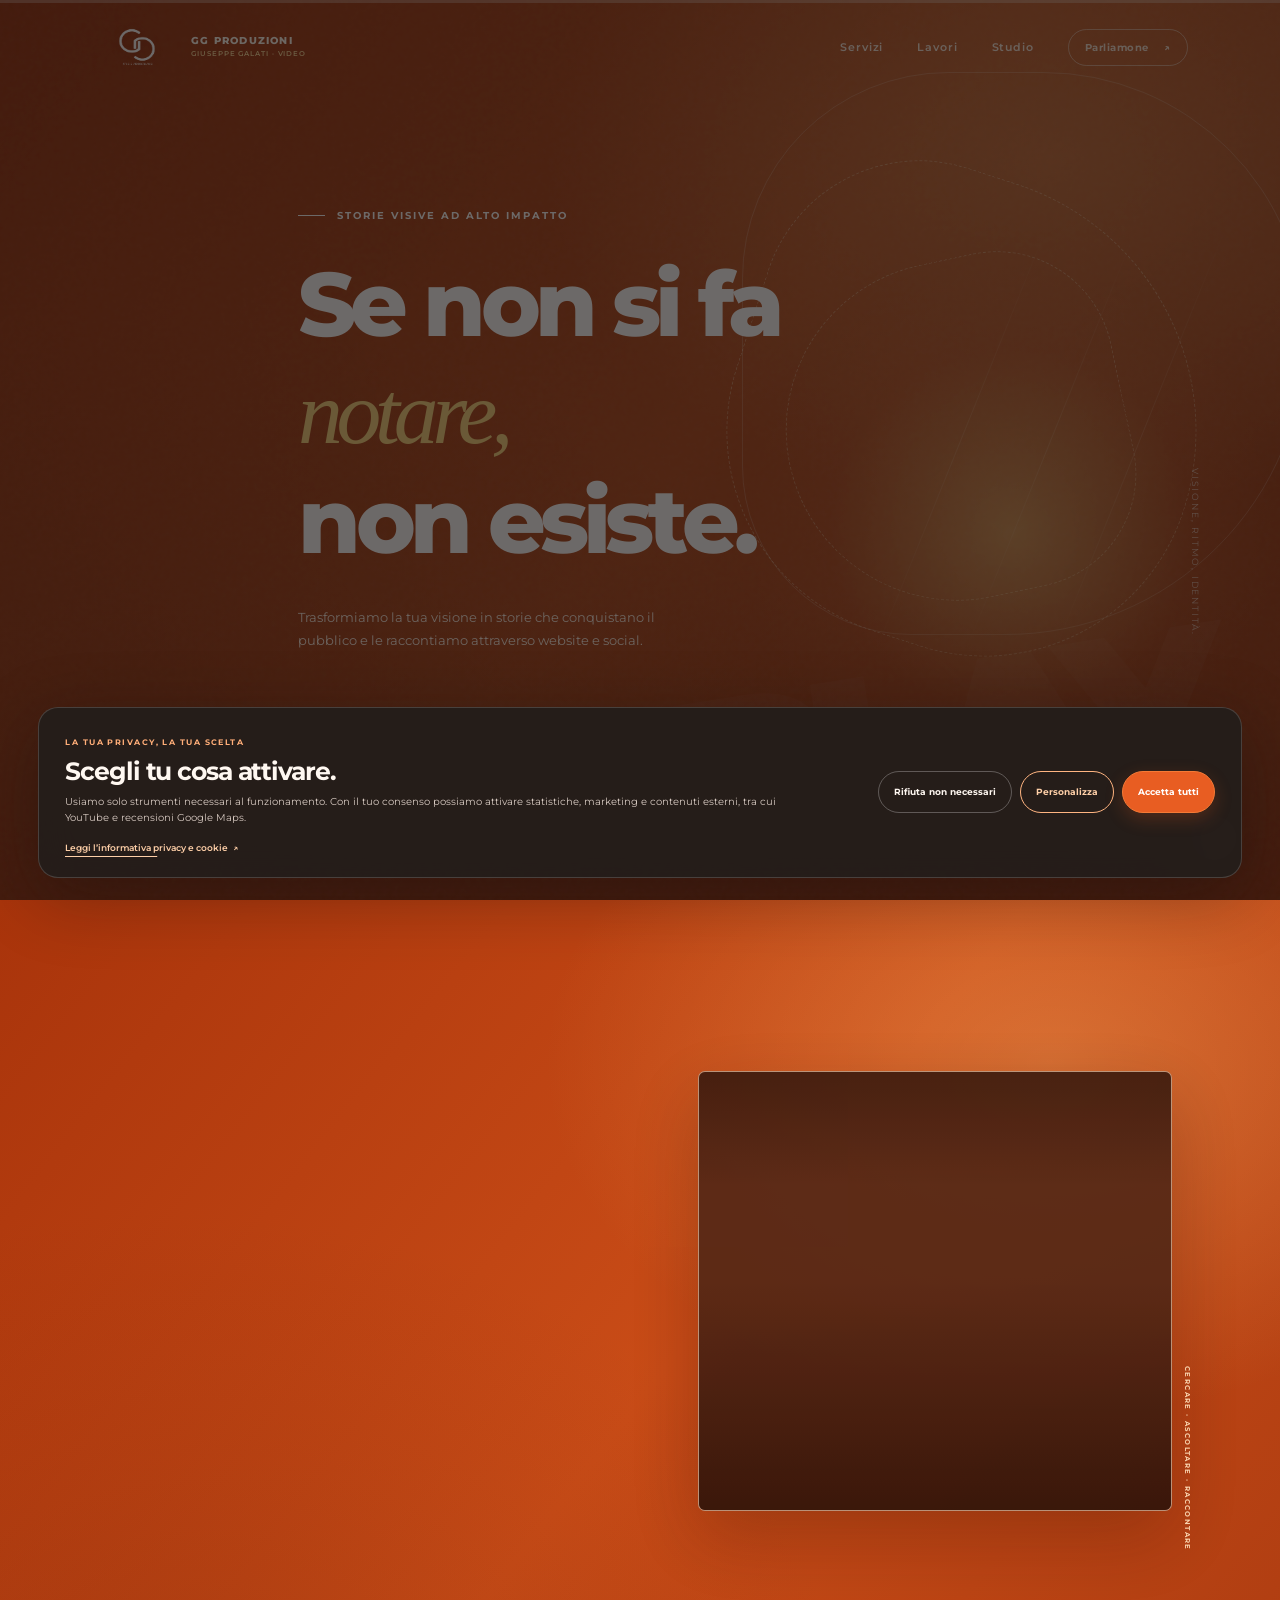
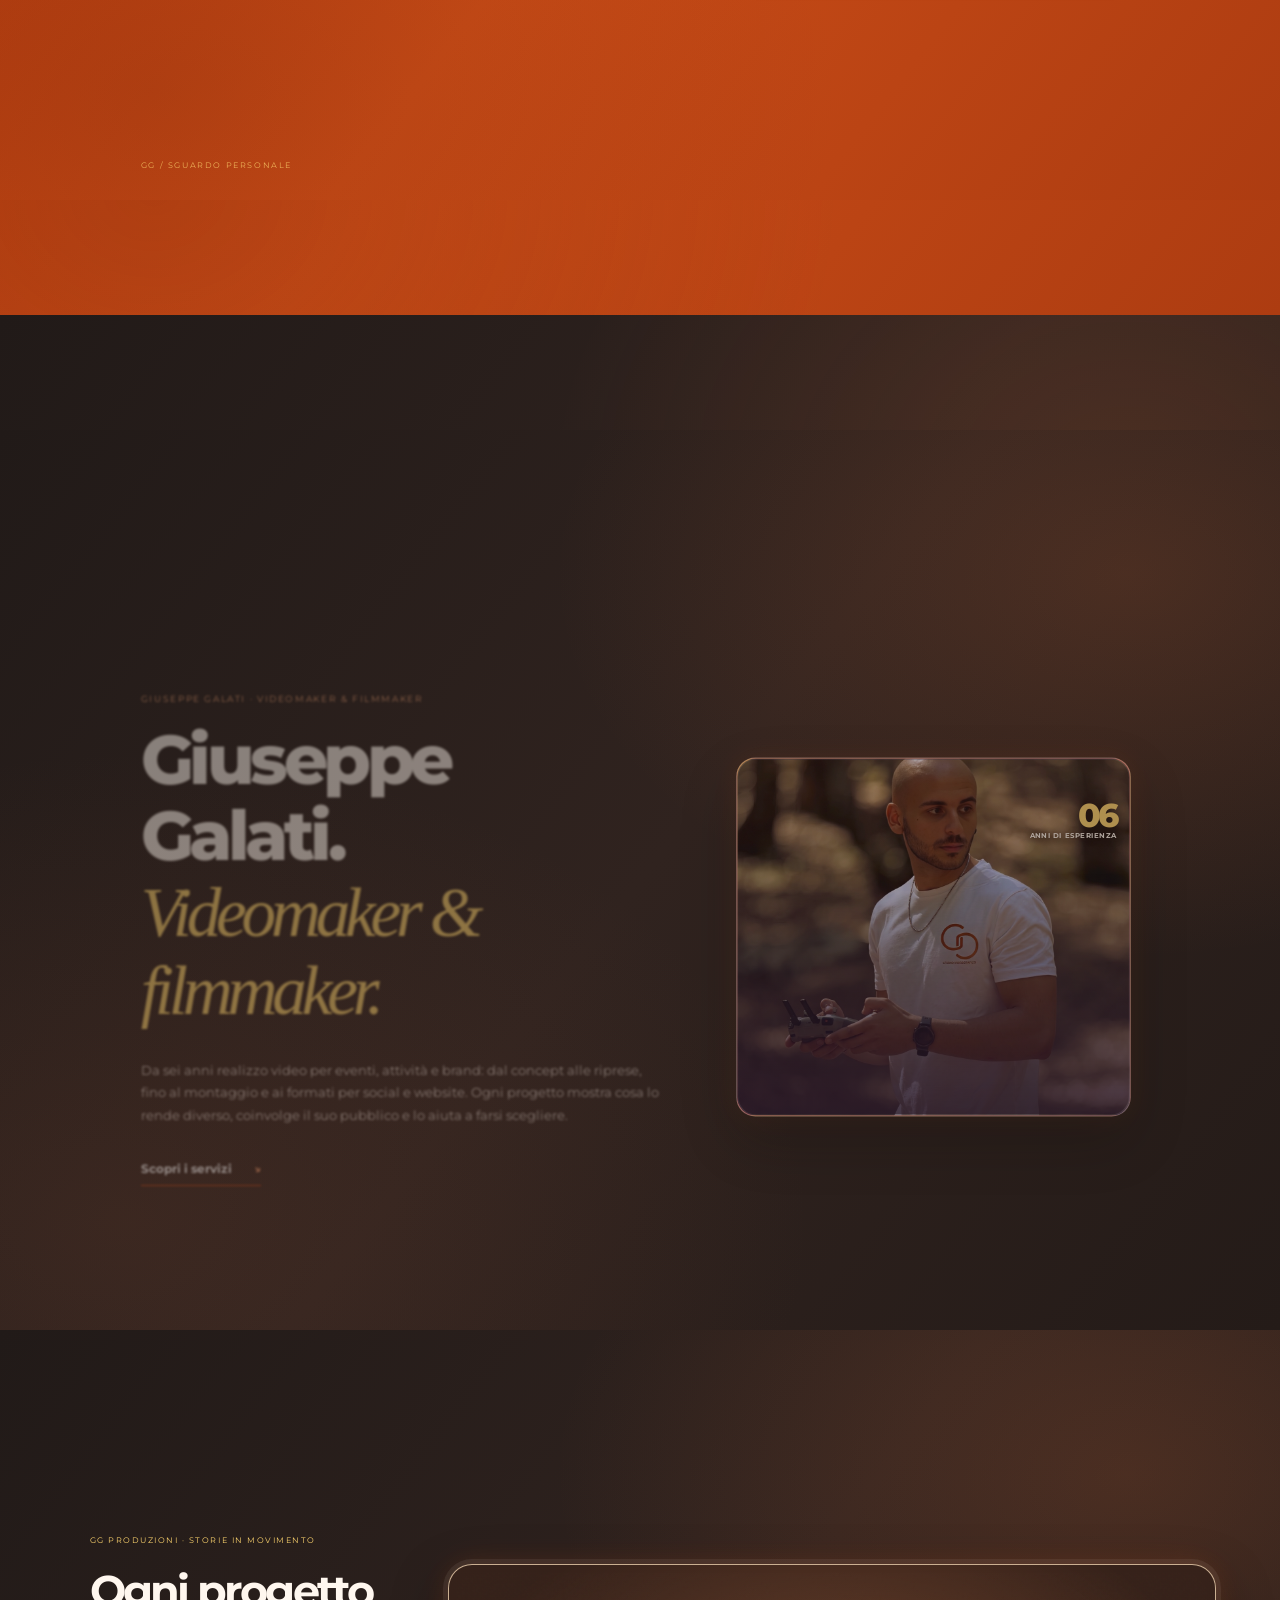
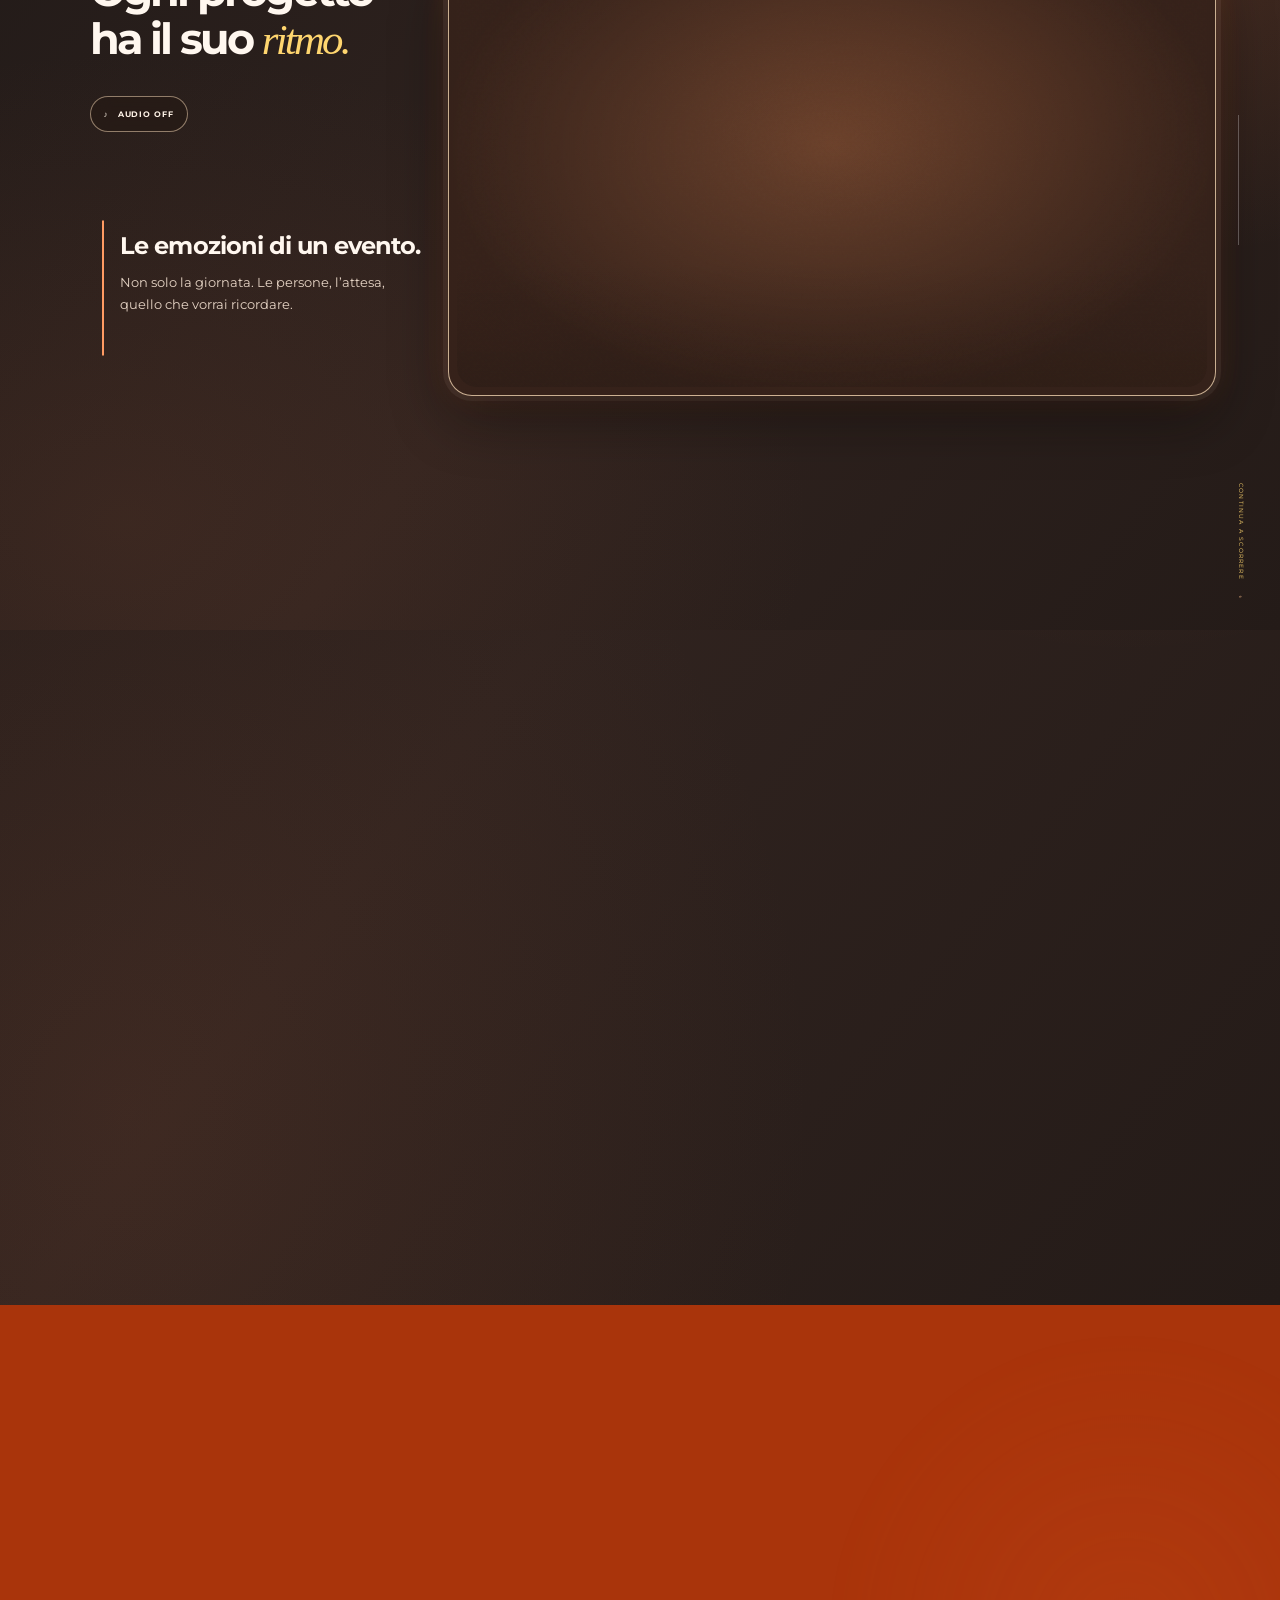
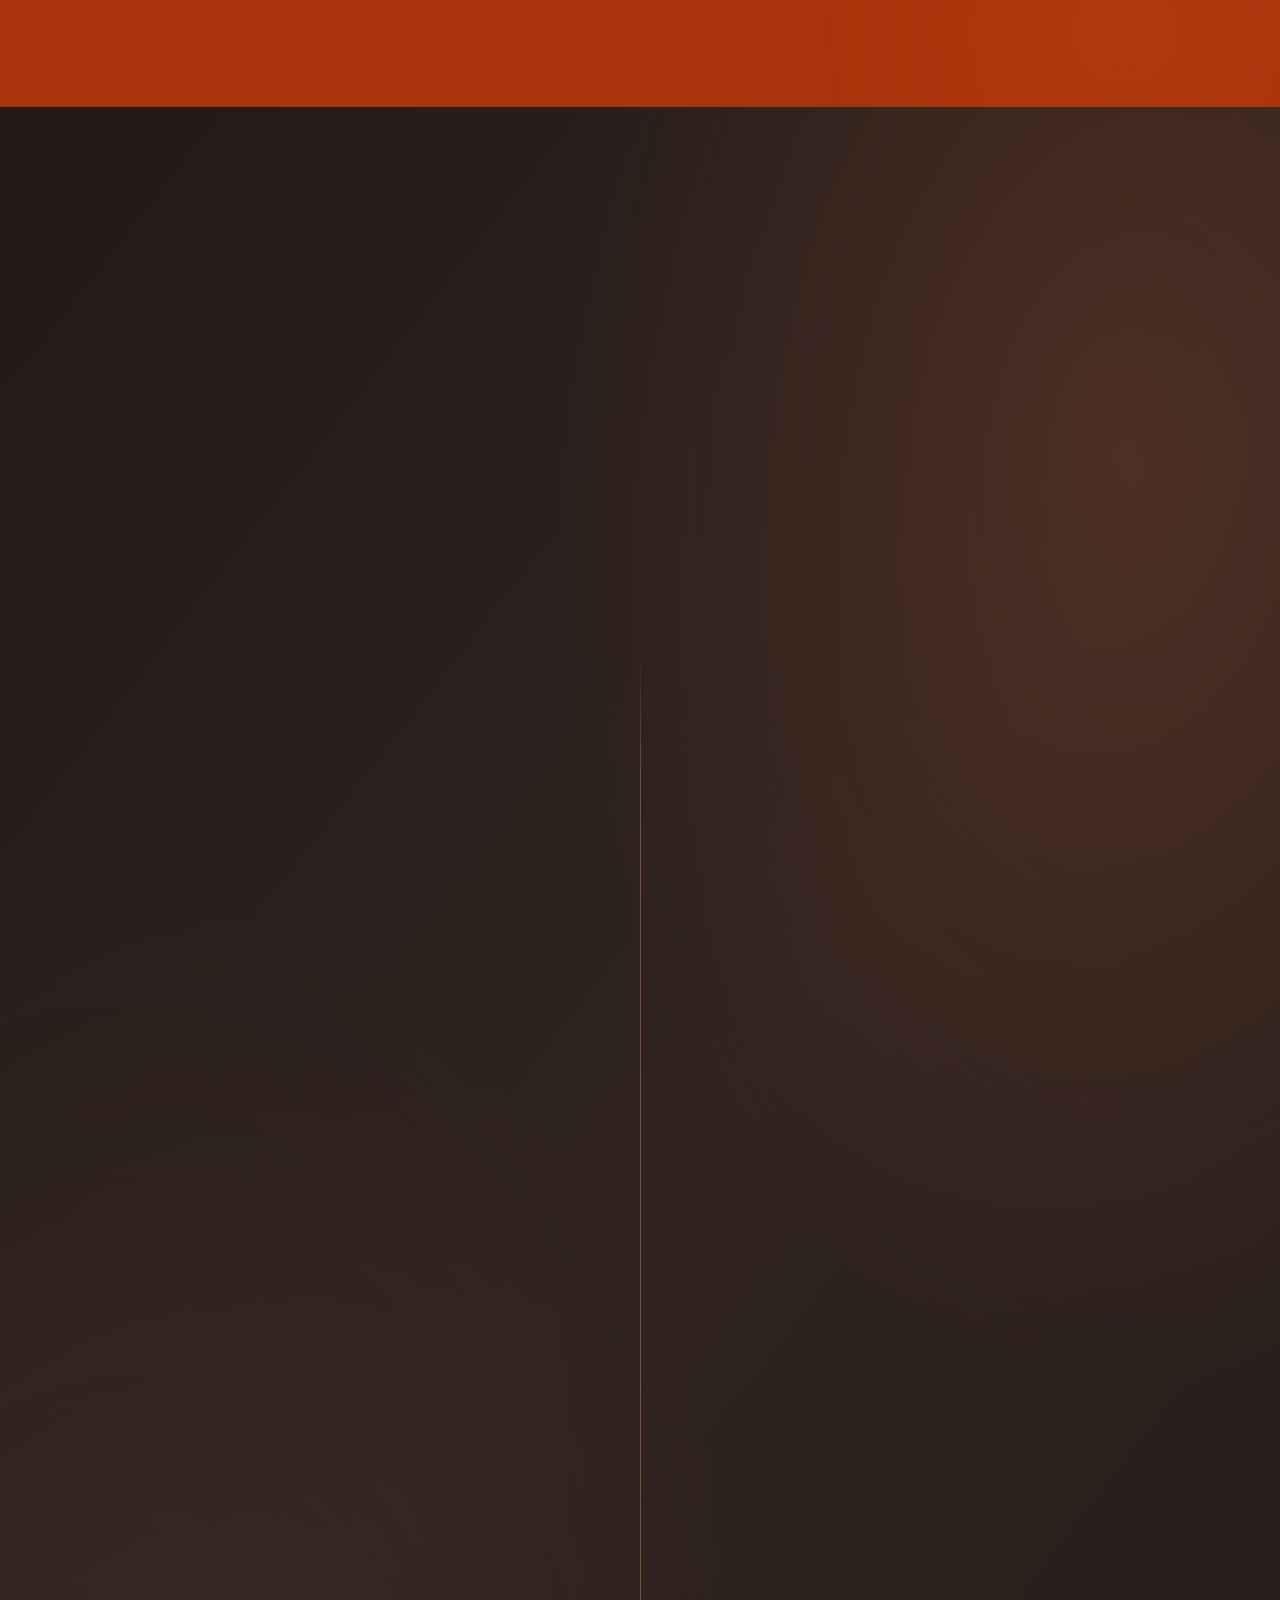
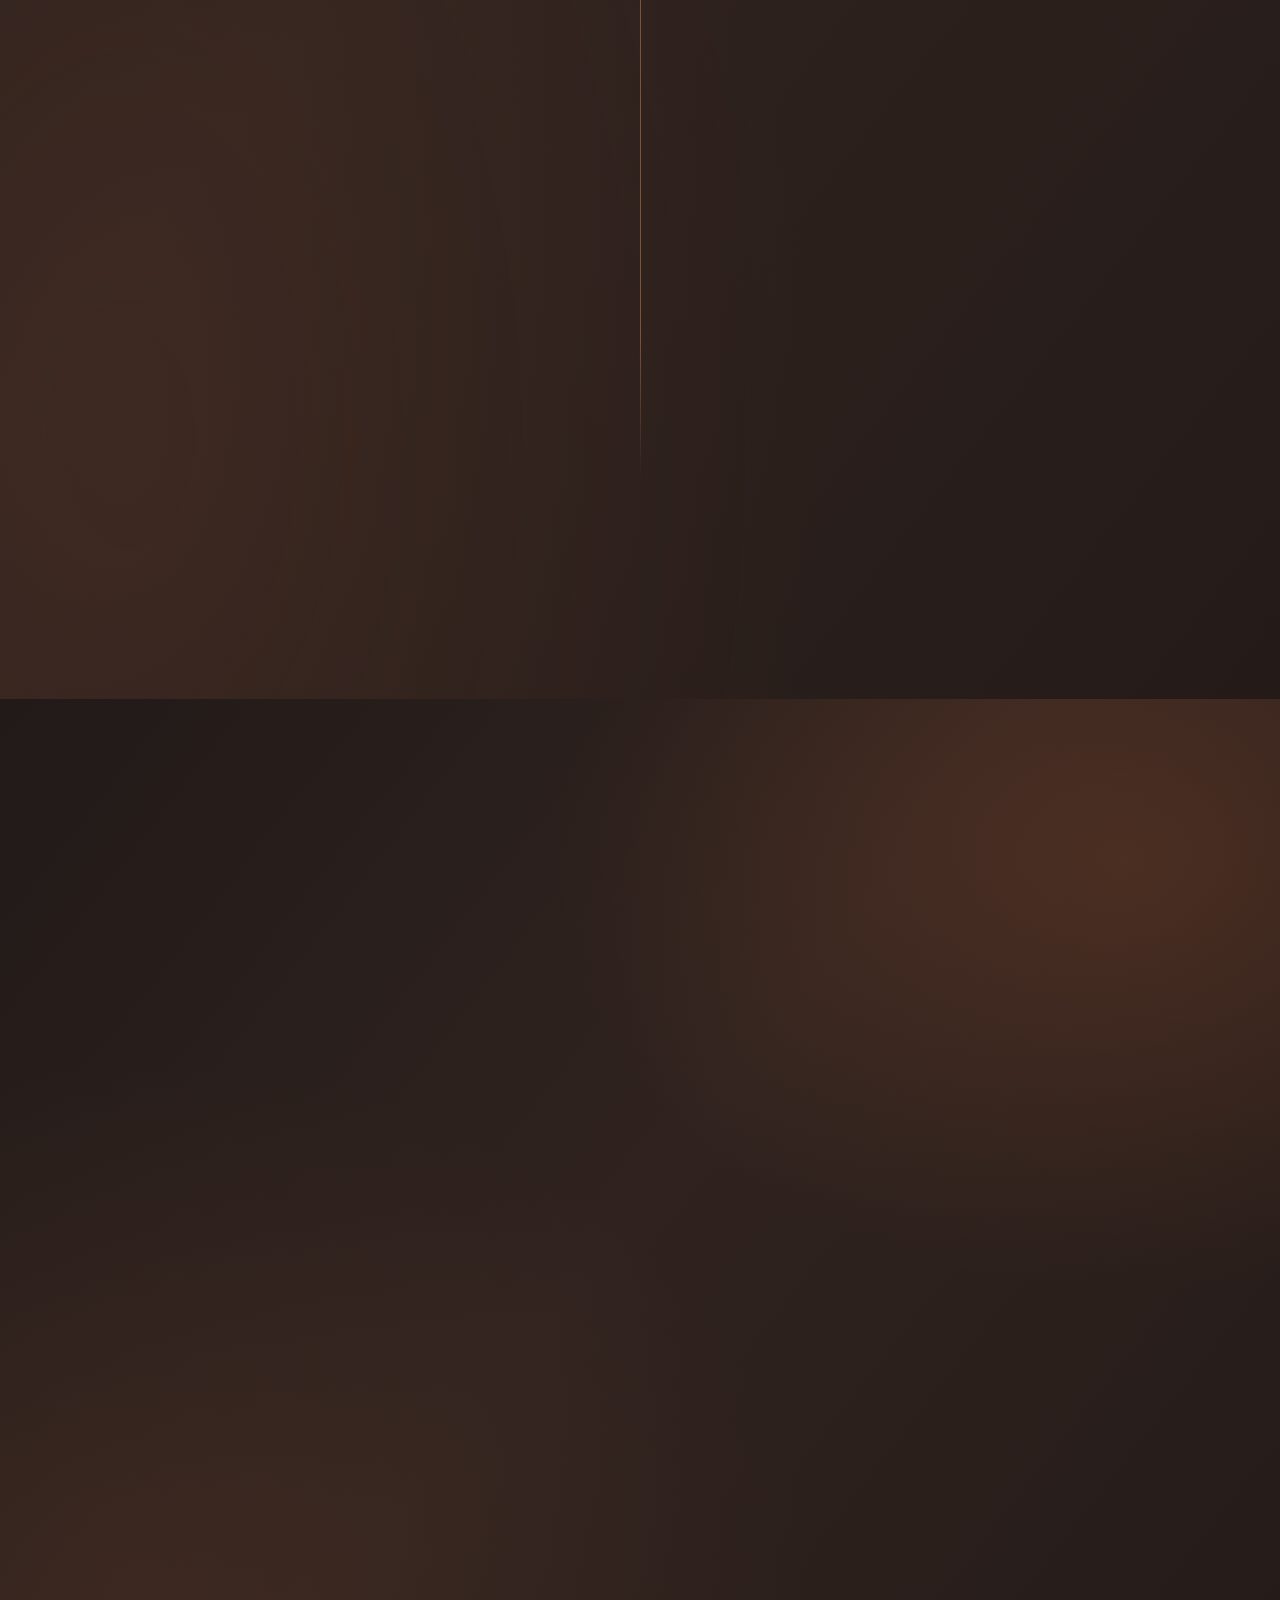
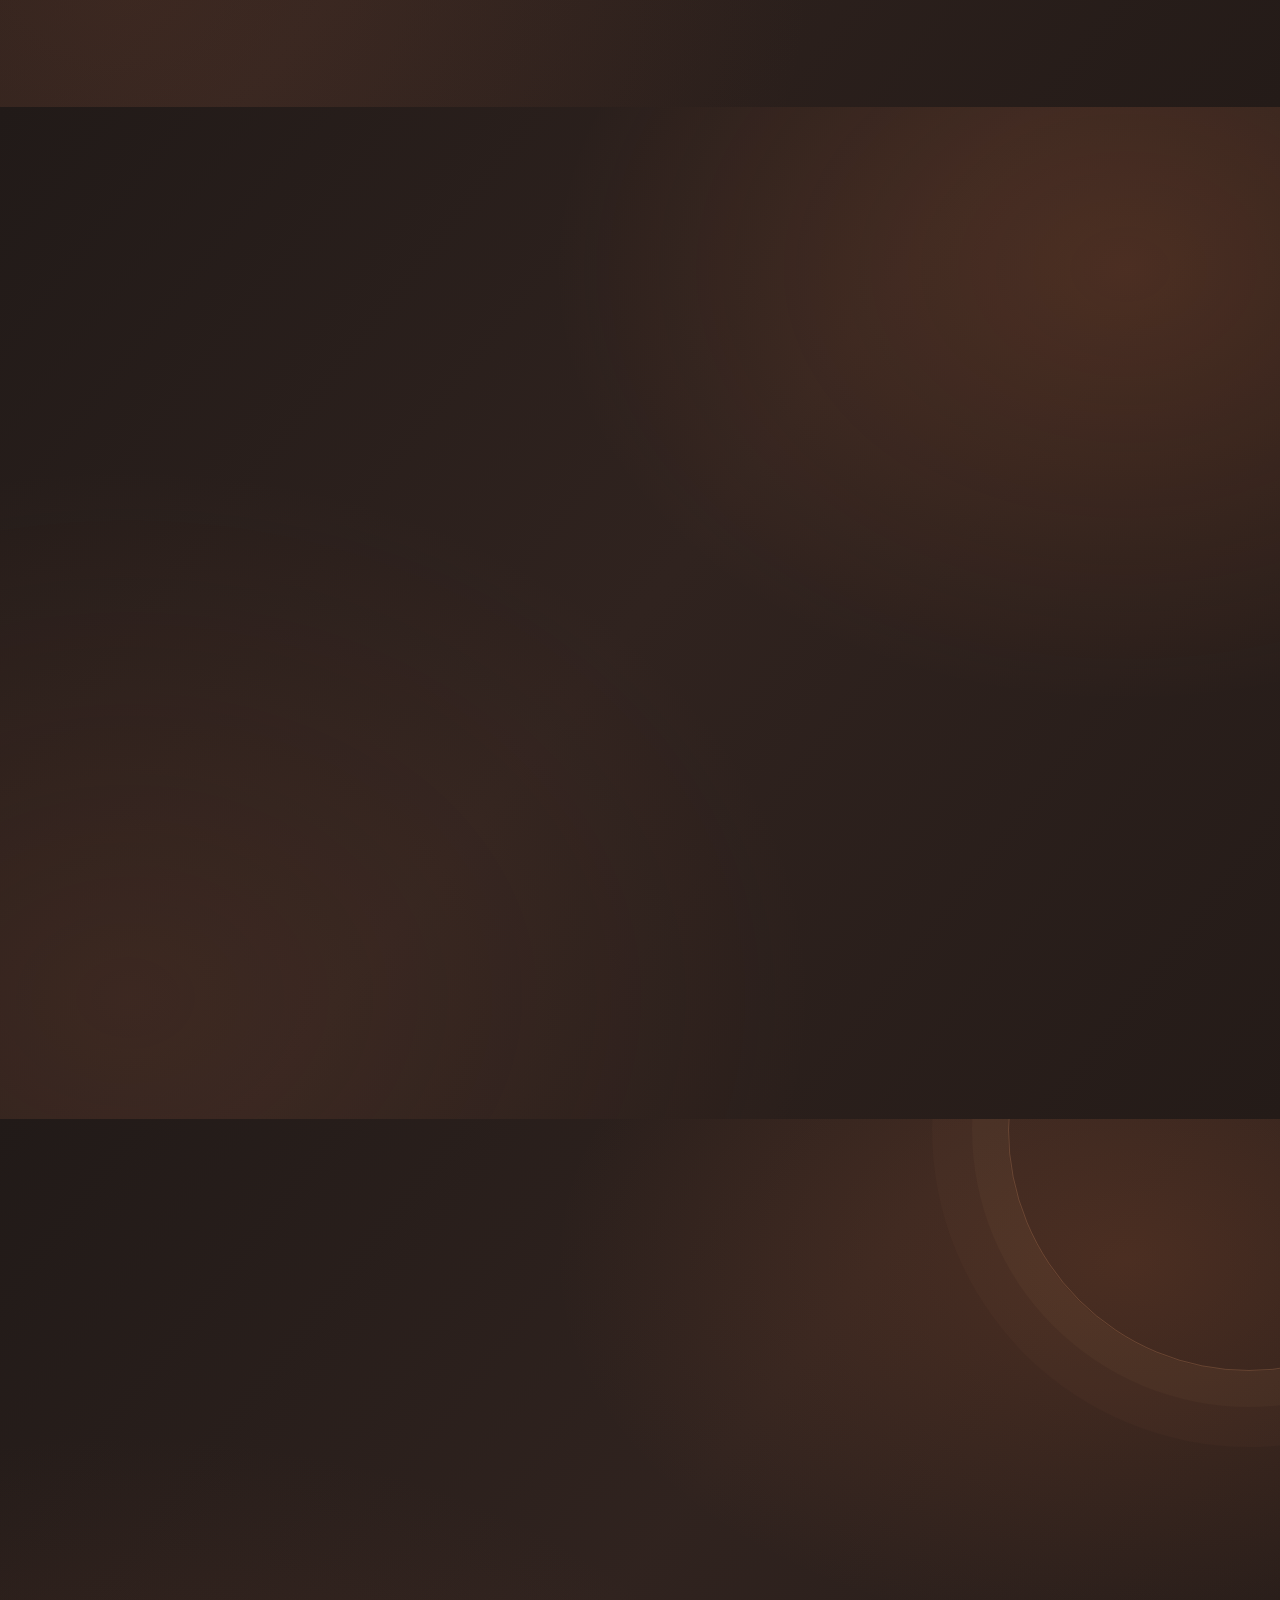
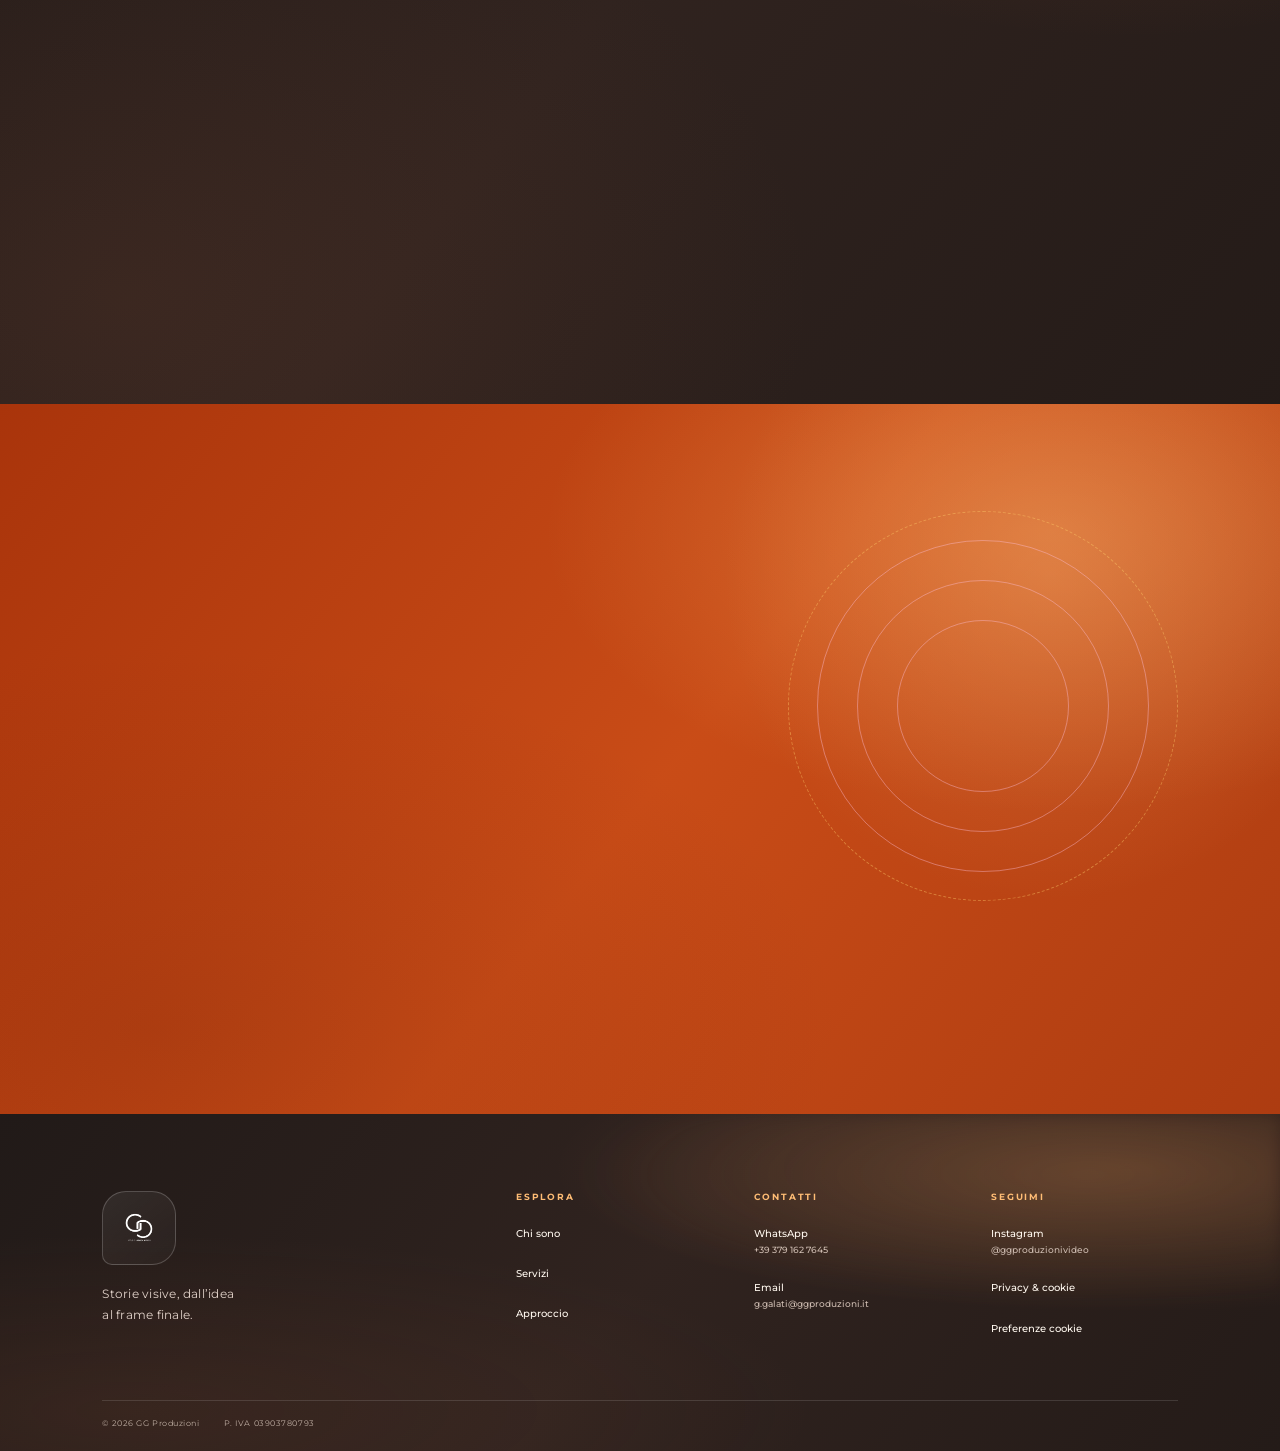
<file: index.html>
<!doctype html>
<html lang="it">
<head>
  <meta charset="UTF-8" />
  <meta name="viewport" content="width=device-width, initial-scale=1.0, viewport-fit=cover" />
  <meta name="theme-color" content="#a9340b" />
  <meta name="description" content="Giuseppe Galati è videomaker e filmmaker in Calabria: realizza video per eventi, brand, spot, social e progetti speciali, dall’idea al montaggio." />
  <meta name="robots" content="index, follow, max-image-preview:large" />
  <link rel="canonical" href="https://ggproduzioni.it/" />
  <title>Videomaker in Calabria per eventi e brand | GG Produzioni</title>
  <meta property="og:type" content="website" />
  <meta property="og:locale" content="it_IT" />
  <meta property="og:site_name" content="GG Produzioni" />
  <meta property="og:title" content="Videomaker in Calabria per eventi e brand | GG Produzioni" />
  <meta property="og:description" content="Video per eventi, brand, spot, social e progetti speciali. Giuseppe Galati trasforma idee in storie visive, dall’idea al montaggio." />
  <meta property="og:url" content="https://ggproduzioni.it/" />
  <meta property="og:image" content="https://ggproduzioni.it/public/assets/giuseppe-manifesto.jpg" />
  <meta property="og:image:width" content="1800" />
  <meta property="og:image:height" content="1200" />
  <meta property="og:image:alt" content="Giuseppe Galati al lavoro sul set per GG Produzioni" />
  <meta name="twitter:card" content="summary_large_image" />
  <meta name="twitter:title" content="Videomaker in Calabria per eventi e brand | GG Produzioni" />
  <meta name="twitter:description" content="Video per eventi, brand, spot, social e progetti speciali. Giuseppe Galati trasforma idee in storie visive." />
  <meta name="twitter:image" content="https://ggproduzioni.it/public/assets/giuseppe-manifesto.jpg" />
  <meta name="twitter:image:alt" content="Giuseppe Galati al lavoro sul set per GG Produzioni" />
  <script type="application/ld+json">
  {
    "@context": "https://schema.org",
    "@graph": [
      {
        "@type": "WebSite",
        "@id": "https://ggproduzioni.it/#website",
        "url": "https://ggproduzioni.it/",
        "name": "GG Produzioni",
        "inLanguage": "it-IT",
        "publisher": { "@id": "https://ggproduzioni.it/#organization" }
      },
      {
        "@type": "Organization",
        "@id": "https://ggproduzioni.it/#organization",
        "name": "GG Produzioni",
        "url": "https://ggproduzioni.it/",
        "logo": "https://ggproduzioni.it/public/assets/favicon.png",
        "image": "https://ggproduzioni.it/public/assets/giuseppe-manifesto.jpg",
        "email": "g.galati@ggproduzioni.it",
        "telephone": "+393791627645",
        "taxID": "03903780793",
        "sameAs": [ "https://www.instagram.com/ggproduzionivideo/" ],
        "areaServed": "Calabria, Italia",
        "founder": { "@id": "https://ggproduzioni.it/#giuseppe-galati" }
      },
      {
        "@type": "Person",
        "@id": "https://ggproduzioni.it/#giuseppe-galati",
        "name": "Giuseppe Galati",
        "jobTitle": "Videomaker e filmmaker",
        "url": "https://ggproduzioni.it/#studio",
        "worksFor": { "@id": "https://ggproduzioni.it/#organization" },
        "sameAs": [ "https://www.instagram.com/ggproduzionivideo/" ]
      }
    ]
  }
  </script>
  <link rel="icon" type="image/png" sizes="400x400" href="public/assets/favicon.png?v=gg-mark-20261116" />
  <link rel="apple-touch-icon" href="public/assets/favicon.png?v=gg-mark-20261116" />
  <link rel="preconnect" href="https://fonts.googleapis.com" />
  <link rel="preconnect" href="https://fonts.gstatic.com" crossorigin />
  <link href="https://fonts.googleapis.com/css2?family=Montserrat:ital,wght@0,400;0,500;0,600;0,700;0,800;0,900;1,400;1,500&display=swap" rel="stylesheet" />
  <link rel="stylesheet" href="styles.css?v=privacy-copy-20261116" />
  <link rel="stylesheet" href="consent.css" />
</head>
<body>
  <header class="site-header">
    <a class="brand" href="#home" aria-label="GG Produzioni — Giuseppe Galati, studio videografico"><img src="public/assets/logo-bianco.png" alt="" /><span class="brand-signature"><strong>GG PRODUZIONI</strong><small>GIUSEPPE GALATI · VIDEO</small></span></a>
    <button class="menu-toggle" aria-label="Apri il menu" aria-expanded="false"><span></span><span></span></button>
    <nav class="nav-links" aria-label="Navigazione principale">
      <a href="#servizi">Servizi</a><a href="#lavori">Lavori</a><a href="#studio">Studio</a><a class="nav-contact" href="https://wa.me/393791627645" target="_blank" rel="noopener noreferrer">Parliamone <span>↗</span></a>
    </nav>
  </header>
  <div class="page-progress" aria-hidden="true"><span></span></div>
  <div class="touch-trail" aria-hidden="true"></div>
  <div class="mouse-cursor" aria-hidden="true"><span></span></div>

  <main>
    <section class="hero" id="home">
      <div class="hero-grain"></div><div class="hero-orbit orbit-one"></div><div class="hero-orbit orbit-two"></div>
      <div class="hero-glow" aria-hidden="true"></div>
      <div class="hero-lines" aria-hidden="true"><span></span><span></span><span></span></div>
      <div class="hero-fade" aria-hidden="true"></div>
      <div class="hero-copy">
        <p class="eyebrow"><span class="eyebrow-line"></span> Storie visive ad alto impatto</p>
        <h1><span class="headline-line">Se non si fa</span><span class="headline-line accent"><em>notare,</em></span><span class="headline-line">non esiste.</span></h1>
        <div class="hero-bottom"><p>Trasformiamo la tua visione in storie che conquistano il pubblico e le raccontiamo attraverso website e social.</p></div>
      </div>
      <div class="hero-side">GG <span>—</span> STUDIO VIDEO</div>
      <div class="hero-caption">Visione, ritmo, identità.</div>
      <a href="#studio" class="scroll-switch" aria-label="Scorri verso il basso"><span class="scroll-switch-label">SCOPRI IL RACCONTO</span><span class="scroll-switch-icon">↓</span></a>
    </section>

    <section class="manifesto section" id="studio">
      <div class="scroll-scene scene-opening" data-scroll-scene>
        <div class="section-kicker reveal"><span>Il mio modo di vedere</span></div>
        <div class="manifesto-copy reveal"><p class="manifesto-pretitle">Un video può mostrare molto.</p><h2>Una storia<br />può farci <em>sentire.</em></h2><p class="manifesto-description">Per questo non mi basta registrare quello che accade. Cerco il dettaglio che lo rende tuo: un gesto, un’attesa, uno sguardo che dice tutto senza bisogno di parole.</p></div>
        <div class="manifesto-art scroll-art" aria-hidden="true"><figure class="manifesto-still"><img src="public/assets/giuseppe-manifesto.jpg" alt="" /><span class="manifesto-still-shade"></span><span class="manifesto-still-top"><i></i> GG PRODUZIONI <b>FRAME · 001</b></span><span class="manifesto-still-bottom"><b>UN DETTAGLIO.</b><b>UNA STORIA.</b><small>SGUARDO PERSONALE · 06 ANNI DI ESPERIENZA</small></span></figure><span class="manifesto-caption">CERCARE · ASCOLTARE · RACCONTARE</span></div>
        <div class="manifesto-index">GG / SGUARDO PERSONALE</div>
      </div>
    </section>

    <section class="story section" aria-label="La mia storia">
      <div class="story-sticky scroll-scene" data-scroll-scene>
        <div class="story-copy reveal"><div class="story-meta"><span class="story-kicker">GIUSEPPE GALATI · VIDEOMAKER &amp; FILMMAKER</span></div><h2>Giuseppe Galati.<br /><em>Videomaker &amp; filmmaker.</em></h2><p>Da sei anni realizzo video per eventi, attività e brand: dal concept alle riprese, fino al montaggio e ai formati per social e website. Ogni progetto mostra cosa lo rende diverso, coinvolge il suo pubblico e lo aiuta a farsi scegliere.</p><a class="text-link" href="#servizi">Scopri i servizi <span>↘</span></a></div>
        <div class="story-visual scroll-art"><div class="story-frame"><img class="story-portrait" src="public/assets/giuseppe-galati.jpg" alt="Giuseppe Galati durante una ripresa" /><span class="story-experience"><b>06</b><small>ANNI DI ESPERIENZA</small></span></div></div>
      </div>
    </section>

    <section class="film-scroll" id="racconti" data-video-scroll aria-label="Storie in movimento">
      <div class="film-stage">
        <div class="film-media"><video class="film-video" muted playsinline loop preload="none" aria-label="Video di un progetto GG Produzioni"></video><div class="film-vignette"></div><div class="film-grain"></div></div>
        <div class="film-heading"><span>GG PRODUZIONI · STORIE IN MOVIMENTO</span><h2>Ogni progetto<br />ha il suo <em>ritmo.</em></h2><button class="film-sound-toggle desktop-sound-toggle" type="button" aria-pressed="false" aria-label="Attiva l’audio dei video">♪ <span>Audio off</span></button></div>
        <button class="film-sound-toggle mobile-sound-toggle" type="button" aria-pressed="false" aria-label="Attiva l’audio del video">♪ <span>Audio off</span></button>
        <div class="film-chapter" aria-live="polite"><h3>Le emozioni di un evento.</h3><p>Non solo la giornata. Le persone, l’attesa, quello che vorrai ricordare.</p></div>
        <div class="film-progress"><i></i></div>
        <div class="film-scroll-cue">CONTINUA A SCORRERE <span>↓</span></div>
      </div>
    </section>

    <section class="google-reviews section" id="recensioni" aria-labelledby="google-reviews-title" data-google-reviews>
      <div class="google-reviews-copy reveal">
        <h2 id="google-reviews-title">Recensioni<br /><em>dei clienti.</em></h2>
        <p class="google-reviews-description">Opinioni autentiche, raccolte su Google.</p>
        <a class="google-reviews-link" data-google-review-cta href="https://www.google.com/maps" target="_blank" rel="noopener noreferrer" hidden>Lascia una recensione su Google <span aria-hidden="true">↗</span></a>
      </div>
      <div class="google-reviews-panel reveal" aria-live="polite">
        <div class="google-review-brand"><img src="public/assets/google-maps-logo-white.svg" alt="Google Maps" /></div>
        <div class="google-reviews-summary" data-review-summary hidden>
          <div class="google-reviews-rating"><strong data-review-rating></strong><span class="review-stars" data-review-stars aria-hidden="true"></span></div>
          <p data-review-count></p>
        </div>
        <div class="google-review-pending" data-review-pending role="status">
          <span class="review-pending-label">IN ATTESA DI VERIFICA</span>
          <p>Le recensioni compariranno qui appena il profilo sarà verificato.</p>
        </div>
        <div class="google-review-carousel" data-review-carousel hidden>
          <div class="google-review-track" data-review-track aria-label="Recensioni Google"></div>
          <div class="google-review-controls">
            <span class="google-review-order">Selezione Google · ordinate per pertinenza</span>
            <div class="google-review-arrows">
              <button type="button" data-review-prev aria-label="Recensione precedente">←</button>
              <button type="button" data-review-next aria-label="Recensione successiva">→</button>
            </div>
          </div>
          <p class="google-review-policy">Le recensioni non sono verificate da Google; Google controlla e rimuove i contenuti falsi quando li identifica. <a href="https://support.google.com/contributionpolicy/answer/7400114?hl=it" target="_blank" rel="noopener noreferrer">Scopri le norme sulle recensioni Google</a>.</p>
        </div>
        <p class="google-review-error" data-review-error role="status" hidden>Le recensioni Google non sono momentaneamente disponibili. Riprova tra poco.</p>
      </div>
    </section>

    <section class="process section" aria-label="Dal primo incontro al racconto">
      <div class="process-heading reveal"><div class="section-kicker"><span>Come prende forma</span></div><h2>Prima ascolto.<br />Poi <em>si gira.</em></h2><p>Un buon video non comincia con REC. Comincia capendo cosa vuoi lasciare a chi lo guarda.</p></div>
      <div class="process-track">
        <article class="process-step scroll-scene" data-scroll-scene><div class="process-graphic graphic-listen" aria-hidden="true"><span class="sound-wave"></span><span class="sound-wave"></span><span class="sound-wave"></span><i>ASCOLTO</i></div><div class="process-text"><span>INTENZIONE</span><h3>Partiamo da te.</h3><p>Il tuo progetto, il tuo pubblico, quello che vuoi far provare. Mettiamo a fuoco il cuore della storia prima di pensare alle inquadrature.</p></div></article>
        <article class="process-step scroll-scene" data-scroll-scene><div class="process-graphic graphic-frame" aria-hidden="true"><div class="graphic-aperture"><i></i></div><i>SGUARDO</i></div><div class="process-text"><span>LINGUAGGIO</span><h3>Troviamo il tuo ritmo.</h3><p>Costruiamo un’identità visiva coerente: luce, movimento, suono e montaggio diventano parte dello stesso racconto.</p></div></article>
        <article class="process-step scroll-scene" data-scroll-scene><div class="process-graphic graphic-play" aria-hidden="true"><div class="play-mark">▶</div><span class="play-line"></span><i>IMPATTO</i></div><div class="process-text"><span>RISULTATO</span><h3>La storia incontra il pubblico.</h3><p>Consegniamo contenuti pronti a vivere sui canali giusti: un film principale e formati pensati per website, social e campagne.</p></div></article>
      </div>
    </section>

    <section class="services section" id="servizi">
      <div class="section-kicker reveal"><span>Cosa facciamo</span></div>
      <div class="services-heading reveal"><h2>La tua storia.<br /><em>Fatta per arrivare.</em></h2><p>Contenuti belli da vedere, costruiti per creare connessione e aiutare il tuo progetto a farsi scegliere.</p></div>
      <div class="service-grid">
        <article class="service-card service-event reveal">
          <div class="service-card-top"><span>EVENTI</span><span class="card-mark">GG</span></div>
          <div class="service-art art-event" aria-hidden="true"><i class="event-orbit orbit-a"></i><i class="event-orbit orbit-b"></i><i class="event-core"></i><span>LIVE<br />FEEL</span></div>
          <div class="service-card-copy"><h3>Eventi da rivivere.</h3><p>Il ritmo, le persone, i momenti che meritano di restare. Un film che ti riporta lì.</p><a href="https://wa.me/393791627645" target="_blank" rel="noopener noreferrer">Parliamo del tuo evento <span>↗</span></a></div>
        </article>
        <article class="service-card service-brand reveal">
          <div class="service-card-top"><span>BRAND</span></div>
          <div class="service-art art-brand" aria-hidden="true"><div class="brand-frame"><b>IL TUO<br /><em>SEGNO.</em></b><i></i></div><span class="art-caption">IDENTITÀ IN MOVIMENTO</span></div>
          <div class="service-card-copy"><h3>Video per il tuo brand.</h3><p>Spot e contenuti social per raccontare cosa fai, cosa ti distingue e perché sceglierti.</p><a href="https://wa.me/393791627645" target="_blank" rel="noopener noreferrer">Diamo forma alla tua idea <span>↗</span></a></div>
        </article>
        <article class="service-card service-special reveal">
          <div class="service-card-top"><span>PROGETTI SPECIALI</span><span class="card-mark">↗</span></div>
          <div class="service-art art-special" aria-hidden="true"><div class="special-play">▶</div><span class="special-line"></span><i class="special-spark">✳</i><b>MAKE<br />IT MOVE</b></div>
          <div class="service-card-copy"><h3>Lanci e progetti speciali.</h3><p>Kickstarter, videoclip e campagne: una storia chiara, dall’idea alla diffusione.</p><a href="https://wa.me/393791627645" target="_blank" rel="noopener noreferrer">Raccontami il progetto <span>↗</span></a></div>
        </article>
      </div>
    </section>



    <section class="work section" id="lavori">
      <div class="section-kicker reveal"><span>Selezione lavori</span></div>
      <div class="work-heading reveal"><h2>Non solo<br /><em>immagini.</em></h2><a class="text-link" href="https://wa.me/393791627645" target="_blank" rel="noopener noreferrer">Hai un progetto? <span>↗</span></a></div>
      <p class="work-intro reveal">Ogni progetto nasce da una domanda: <em>che cosa vogliamo far provare?</em> Da lì costruiamo immagini, suono e montaggio.</p>
      <div class="work-statement reveal"><span>UN FRAME È SOLO L’INIZIO</span><p>La differenza è in quello che riesce a <em>far arrivare.</em></p><a class="text-link" href="https://wa.me/393791627645" target="_blank" rel="noopener noreferrer">Costruiamo il tuo racconto <span>↗</span></a></div>
      <div class="mobile-outro">
        <div class="mobile-outro-copy reveal">
          <span class="mobile-outro-kicker">IL PROSSIMO CAPITOLO</span>
          <h2>La prossima storia<br /><em>potrebbe essere la tua.</em></h2>
          <p>Raccontami cosa vuoi far vivere a chi guarderà il tuo video. Su WhatsApp partiamo dalla tua idea; su Instagram puoi vedere le storie che ho già trasformato in immagini.</p>
          <div class="mobile-outro-actions">
            <a class="mobile-outro-instagram" href="https://www.instagram.com/ggproduzionivideo/" target="_blank" rel="noopener noreferrer"><span>Seguimi su Instagram</span><b>↗</b></a>
            <a class="mobile-outro-whatsapp" href="https://wa.me/393791627645" target="_blank" rel="noopener noreferrer"><span>Parliamone su WhatsApp</span><b>↗</b></a>
          </div>
        </div>
        <div class="mobile-outro-instagram-card"></div>
      </div>
    </section>

    <section class="instagram-preview section" id="instagram" aria-labelledby="instagram-title">
      <div class="instagram-copy reveal">
        <div class="section-kicker"><span>Ci vediamo anche qui</span></div>
        <p class="instagram-overline">DIETRO LE IMMAGINI, CI SONO LE STORIE.</p>
        <h2 id="instagram-title">Il racconto<br />continua su <em>Instagram.</em></h2>
        <p class="instagram-description">Dal backstage al montaggio finale: seguimi per scoprire da vicino i progetti, i set e le storie che prendono forma.</p>
        <a class="instagram-cta" href="https://www.instagram.com/ggproduzionivideo/" target="_blank" rel="noopener noreferrer"><span class="ig-cta-icon" aria-hidden="true"><svg viewBox="0 0 24 24"><rect x="3" y="3" width="18" height="18" rx="5"/><circle cx="12" cy="12" r="4"/><circle class="ig-icon-dot" cx="17.5" cy="6.8" r="1"/></svg></span><span class="instagram-cta-label">Seguimi su Instagram</span><span class="instagram-cta-arrow" aria-hidden="true">↗</span></a>
      </div>
      <div class="instagram-card reveal" aria-label="Anteprima del profilo Instagram GG Produzioni">
        <div class="instagram-card-top"><span class="ig-back" aria-hidden="true">‹</span><strong>ggproduzionivideo</strong><span class="ig-card-actions" aria-hidden="true"><i class="ig-bell"></i><b>•••</b></span></div>
        <div class="instagram-profile">
          <div class="ig-profile-head">
            <div class="ig-avatar-wrap"><img src="public/assets/instagram/profile-avatar.png" alt="Logo GG Produzioni nell’avatar Instagram" /></div>
            <div class="ig-profile-summary">
              <strong>Giuseppe Galati - Studio Videografico</strong>
              <div class="ig-stats"><span><b>29</b> post</span><span><b>615</b> follower</span><span><b>1098</b> seguiti</span></div>
            </div>
          </div>
          <div class="ig-bio"><span class="ig-category">Servizio di produzione di video</span><strong>VIDEOGRAFIA - SITIWEB - SOCIAL</strong><span>Calabria, IT 🌶️ 🇮🇹</span><span><b>@sony</b> A7V 🎥</span><span><b>@dji</b> Mini 4 Pro 🚁</span><span>Video: social, spot, Kickstarter, musicali e eventi</span><span><b>@orizzontecalabria</b> ❤️</span></div>
          <div class="ig-profile-buttons"><a href="https://www.instagram.com/ggproduzionivideo/" target="_blank" rel="noopener noreferrer"><svg class="ig-small-icon" viewBox="0 0 24 24" aria-hidden="true"><rect x="3" y="3" width="18" height="18" rx="5"/><circle cx="12" cy="12" r="4"/><circle cx="17.5" cy="6.8" r="1"/></svg><span>Segui</span><b>↗</b></a><a href="https://www.instagram.com/ggproduzionivideo/" target="_blank" rel="noopener noreferrer">Messaggio</a><a class="ig-add-button" href="https://www.instagram.com/ggproduzionivideo/" target="_blank" rel="noopener noreferrer" aria-label="Apri il profilo Instagram">＋</a></div>
        </div>
        <div class="ig-tabs" aria-hidden="true">
          <span class="ig-tab is-active"><svg viewBox="0 0 24 24"><rect x="3" y="3" width="7" height="7" rx="1"/><rect x="14" y="3" width="7" height="7" rx="1"/><rect x="3" y="14" width="7" height="7" rx="1"/><rect x="14" y="14" width="7" height="7" rx="1"/></svg></span>
          <span class="ig-tab"><svg viewBox="0 0 24 24"><rect x="4" y="3" width="16" height="18" rx="4"/><path d="m10 8 6 4-6 4z"/></svg></span>
          <span class="ig-tab"><svg viewBox="0 0 24 24"><path d="M7 7h11l-3-3M17 17H6l3 3"/><path d="M18 7a7 7 0 0 1 1 9M6 17a7 7 0 0 1-1-9"/></svg></span>
          <span class="ig-tab"><svg viewBox="0 0 24 24"><rect x="3" y="3" width="18" height="18" rx="4"/><circle cx="12" cy="9" r="3"/><path d="M7 19c.7-2.4 2.4-3.6 5-3.6s4.3 1.2 5 3.6"/></svg></span>
        </div>
        <div class="ig-grid" aria-label="Selezione video dal portfolio">
          <div class="ig-tile"><video muted playsinline loop preload="none" data-preview-src="public/assets/video/web/storia-eventi.mp4" aria-hidden="true"></video><span>EVENTI</span><i class="ig-video-mark" aria-hidden="true"><svg viewBox="0 0 24 24"><rect x="3" y="5" width="13" height="14" rx="3"/><path d="m16 10 5-3v10l-5-3z"/></svg></i></div>
          <div class="ig-tile"><video muted playsinline loop preload="none" data-preview-src="public/assets/video/web/brand-film.mp4" aria-hidden="true"></video><span>BRAND</span><i class="ig-video-mark" aria-hidden="true"><svg viewBox="0 0 24 24"><rect x="3" y="5" width="13" height="14" rx="3"/><path d="m16 10 5-3v10l-5-3z"/></svg></i></div>
          <div class="ig-tile"><video muted playsinline loop preload="none" data-preview-src="public/assets/video/web/video-social.mp4" aria-hidden="true"></video><span>SOCIAL</span><i class="ig-video-mark" aria-hidden="true"><svg viewBox="0 0 24 24"><rect x="3" y="5" width="13" height="14" rx="3"/><path d="m16 10 5-3v10l-5-3z"/></svg></i></div>
        </div>
        <div class="ig-card-footer"><span>ANTEPRIMA · VIDEO DAL PORTFOLIO</span><a href="https://www.instagram.com/ggproduzionivideo/" target="_blank" rel="noopener noreferrer">Apri il profilo completo <b>↗</b></a></div>
      </div>
    </section>



    <section class="contact" id="contatti">
      <div class="contact-glow"></div><div class="contact-rings" aria-hidden="true"><i></i><i></i><i></i></div><div class="section-kicker reveal"><span>Il prossimo capitolo</span></div>
      <div class="contact-main reveal"><p class="eyebrow">Il tuo progetto merita di farsi notare.</p><h2>La prossima<br /><em>storia è tua.</em></h2><a class="contact-cta" href="https://wa.me/393791627645" target="_blank" rel="noopener noreferrer">Raccontami la tua idea su WhatsApp <span>↗</span></a></div>
      <div class="contact-footer reveal"><a href="https://wa.me/393791627645" target="_blank" rel="noopener noreferrer">WhatsApp <span>+39 379 162 7645</span></a><a href="https://www.instagram.com/ggproduzionivideo/" target="_blank" rel="noopener noreferrer">Instagram <span>@ggproduzionivideo</span></a><a href="mailto:g.galati@ggproduzioni.it?subject=Parliamo%20del%20mio%20progetto">Email <span>g.galati@ggproduzioni.it</span></a></div>
    </section>
  </main>
  <footer class="site-footer">
    <div class="footer-main">
      <div class="footer-brand-block"><a class="footer-brand" href="#home" aria-label="GG Produzioni, torna alla home"><img src="public/assets/logo-bianco.png" alt="GG Produzioni" /></a><p>Storie visive, dall’idea<br />al frame finale.</p></div>
      <div class="footer-column"><h2>Esplora</h2><a href="#studio">Chi sono</a><a href="#servizi">Servizi</a><a href="#lavori">Approccio</a></div>
      <div class="footer-column"><h2>Contatti</h2><a href="https://wa.me/393791627645" target="_blank" rel="noopener noreferrer">WhatsApp <span>+39 379 162 7645</span></a><a href="mailto:g.galati@ggproduzioni.it">Email <span>g.galati@ggproduzioni.it</span></a></div>
      <div class="footer-column"><h2>Seguimi</h2><a href="https://www.instagram.com/ggproduzionivideo/" target="_blank" rel="noopener noreferrer">Instagram <span>@ggproduzionivideo</span></a><a href="privacy.html">Privacy &amp; cookie</a><button class="cookie-settings-link" type="button" data-cookie-settings>Preferenze cookie</button></div>
    </div>
    <div class="footer-bottom"><span>© <span id="year"></span> GG Produzioni</span><span>P. IVA 03903780793</span></div>
  </footer>
  <section class="cookie-banner" id="cookie-banner" aria-labelledby="cookie-title" hidden>
    <div class="cookie-banner-copy"><span class="cookie-eyebrow">LA TUA PRIVACY, LA TUA SCELTA</span><h2 id="cookie-title">Scegli tu cosa attivare.</h2><p>Usiamo solo strumenti necessari al funzionamento. Con il tuo consenso possiamo attivare statistiche, marketing e contenuti esterni, tra cui YouTube e recensioni Google Maps.</p><a href="privacy.html">Leggi l’informativa privacy e cookie <span>↗</span></a></div>
    <div class="cookie-banner-actions"><button class="cookie-button cookie-button-quiet" type="button" data-cookie-reject>Rifiuta non necessari</button><button class="cookie-button cookie-button-outline" type="button" data-cookie-customize>Personalizza</button><button class="cookie-button cookie-button-primary" type="button" data-cookie-accept>Accetta tutti</button></div>
  </section>
  <dialog class="cookie-dialog" id="cookie-dialog" aria-labelledby="cookie-dialog-title">
    <form method="dialog" class="cookie-dialog-shell">
      <button class="cookie-close" type="submit" aria-label="Chiudi preferenze">×</button>
      <span class="cookie-eyebrow">PREFERENZE PRIVACY</span><h2 id="cookie-dialog-title">Decidi cosa condividere.</h2><p class="cookie-dialog-intro">Le preferenze vengono salvate su questo dispositivo. Puoi modificarle o revocarle in qualsiasi momento da “Preferenze cookie” nel footer.</p>
      <div class="cookie-category"><div><h3>Necessari</h3><p>Memorizzano la scelta privacy e consentono le funzioni essenziali del sito.</p></div><span class="cookie-always">Sempre attivi</span></div>
      <label class="cookie-category" for="consent-analytics"><span><h3>Statistiche — Google Analytics</h3><p>Raccolgono statistiche sull’utilizzo del sito. Il tag si attiva solo con il consenso e dopo aver configurato l’ID Google.</p></span><input id="consent-analytics" type="checkbox" /></label>
      <label class="cookie-category" for="consent-marketing"><span><h3>Marketing — Meta Pixel</h3><p>Misura le visualizzazioni di pagina solo dopo il tuo consenso alla categoria marketing.</p></span><input id="consent-marketing" type="checkbox" /></label>
      <label class="cookie-category" for="consent-external"><span><h3>Contenuti esterni — YouTube e Google Maps</h3><p>Consente di caricare video YouTube e valutazioni e recensioni Google Maps. La preview Instagram del sito usa contenuti locali; il link al profilo resta disponibile anche senza consenso.</p></span><input id="consent-external" type="checkbox" /></label>
      <div class="cookie-dialog-actions"><button class="cookie-button cookie-button-quiet" type="button" data-cookie-reject>Rifiuta non necessari</button><button class="cookie-button cookie-button-primary" type="button" data-cookie-save>Salva le preferenze</button></div>
      <a class="cookie-policy-link" href="privacy.html">Informativa completa privacy e cookie <span>↗</span></a>
    </form>
  </dialog>
  <script src="script.js?v=privacy-copy-20261116"></script>
  <div class="pointer-aura" aria-hidden="true"></div>
</body>
</html>
</file>
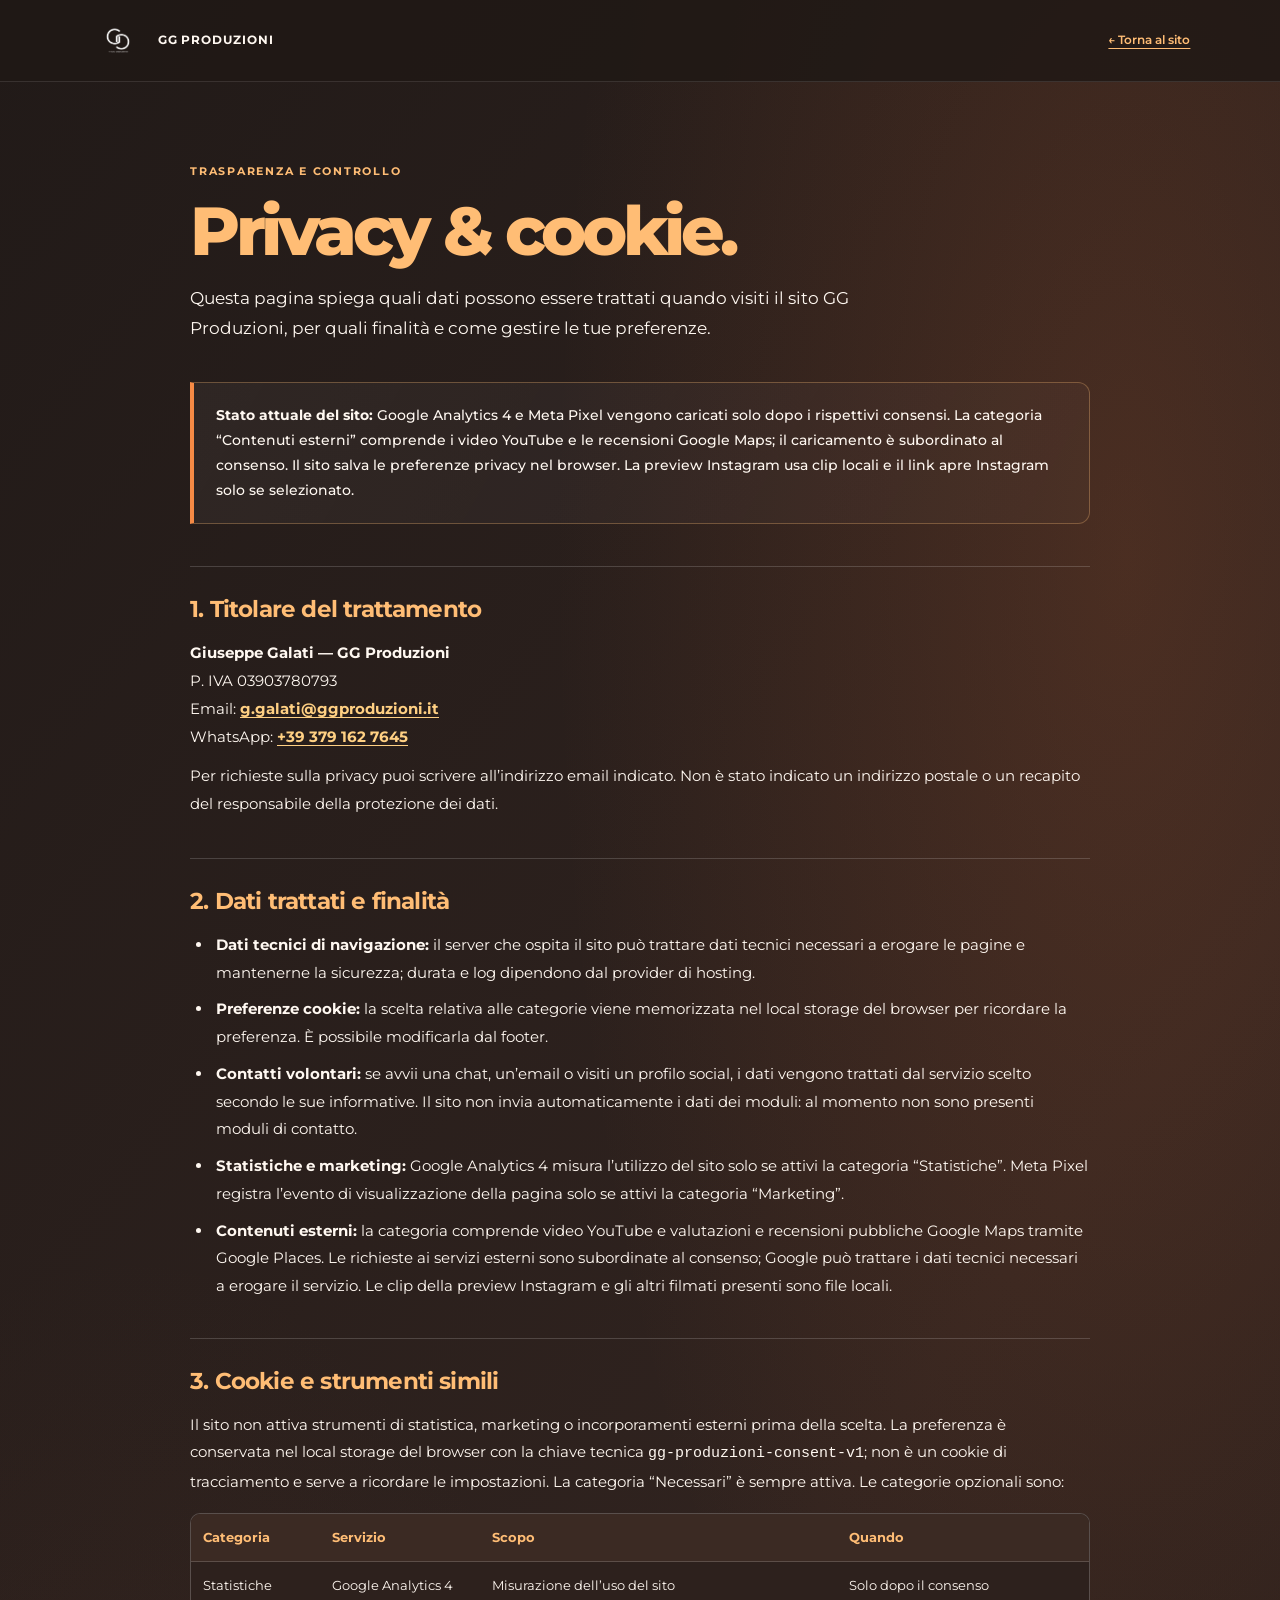
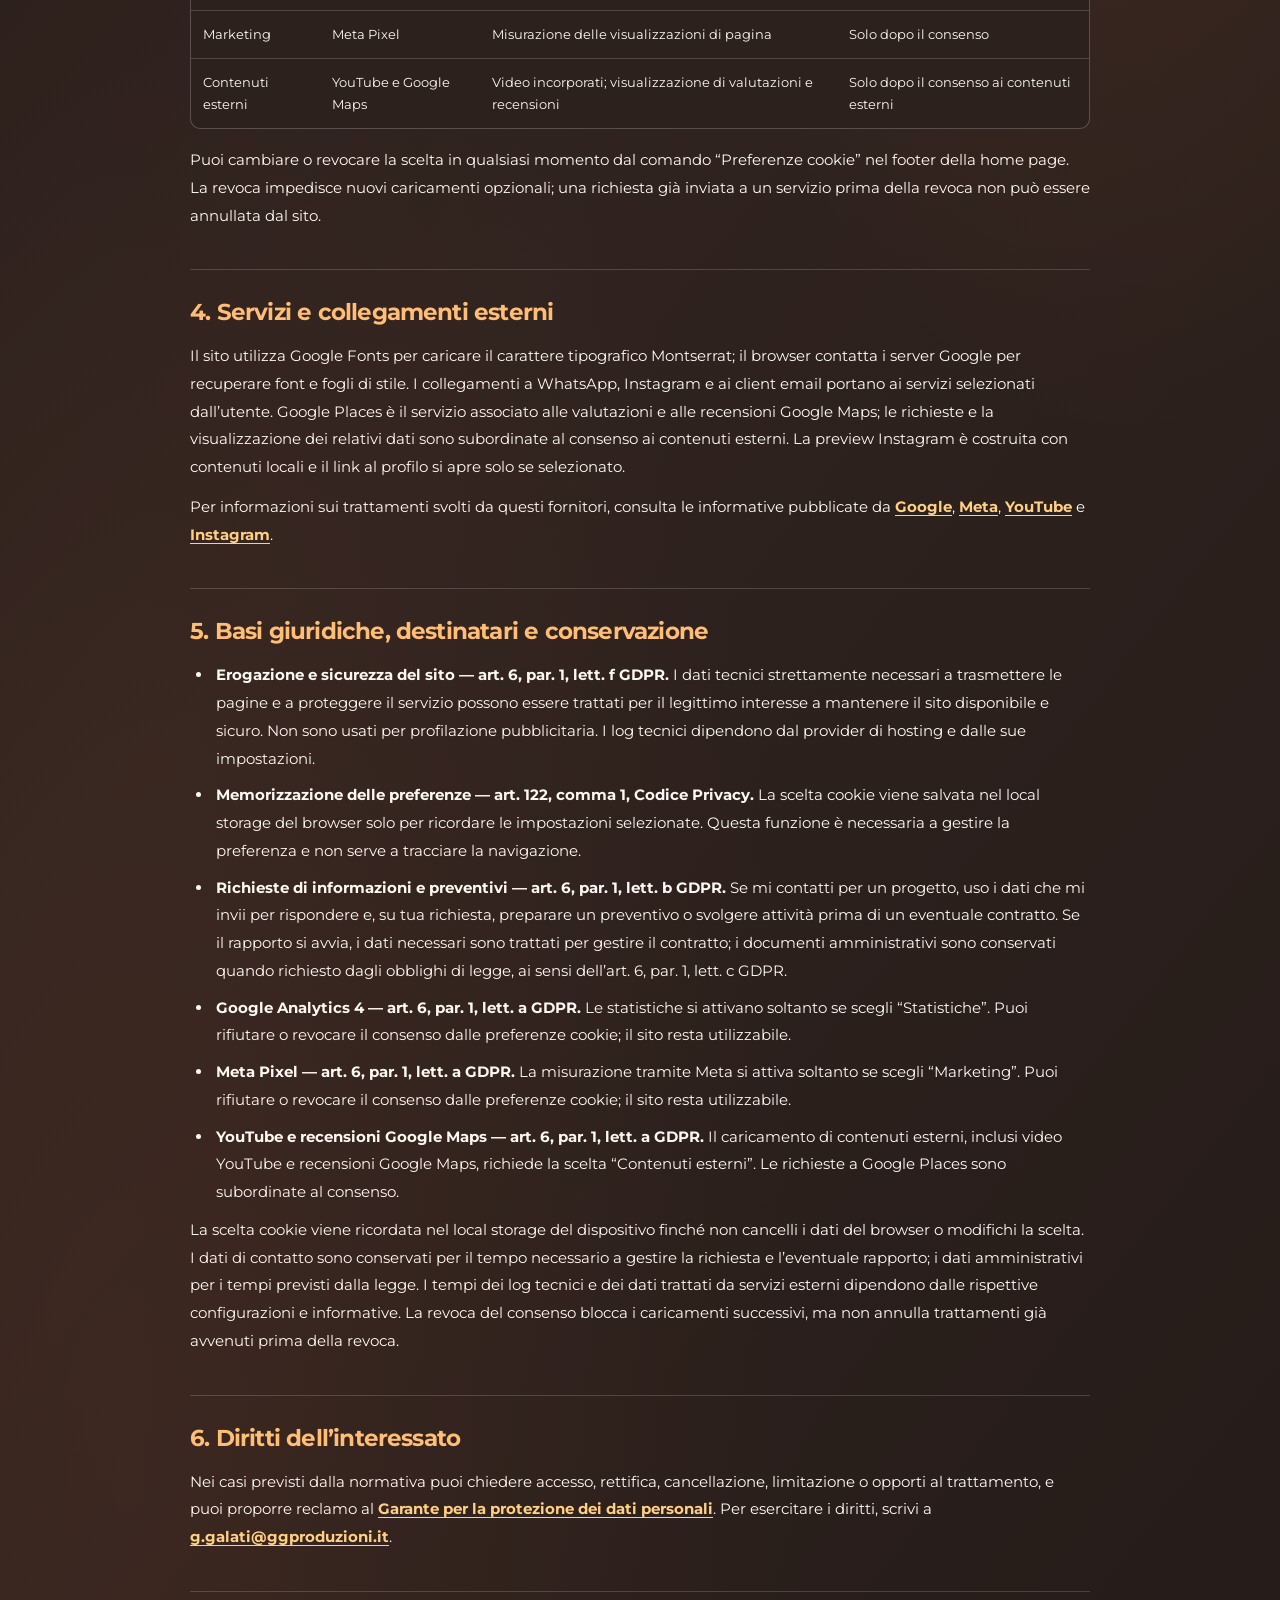
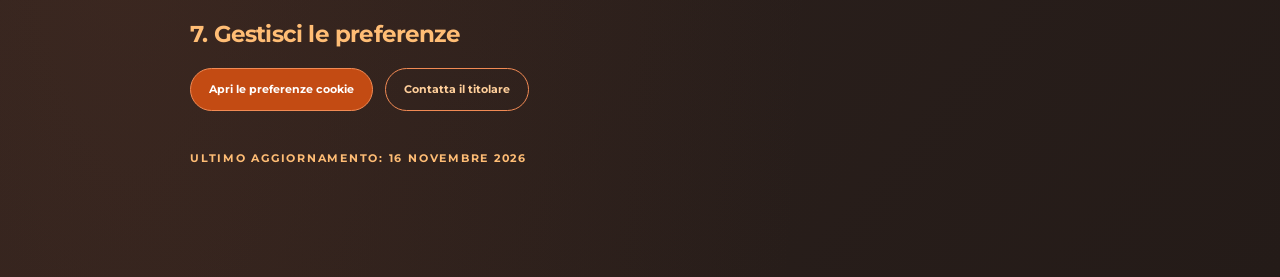
<file: privacy.html>
<!doctype html>
<html lang="it">
<head>
  <meta charset="UTF-8" />
  <meta name="viewport" content="width=device-width, initial-scale=1.0" />
  <meta name="theme-color" content="#a8320a" />
  <meta name="description" content="Informativa privacy e cookie di GG Produzioni, Giuseppe Galati." />
  <meta name="robots" content="index, follow" />
  <link rel="canonical" href="https://ggproduzioni.it/privacy.html" />
  <title>Privacy e cookie — GG Produzioni</title>
  <link rel="preconnect" href="https://fonts.googleapis.com" />
  <link rel="preconnect" href="https://fonts.gstatic.com" crossorigin />
  <link href="https://fonts.googleapis.com/css2?family=Montserrat:ital,wght@0,400;0,500;0,600;0,700;0,800&display=swap" rel="stylesheet" />
  <link rel="stylesheet" href="styles.css" />
  <link rel="stylesheet" href="consent.css" />
  <style>
    .policy-page{--font:'Montserrat',Arial,sans-serif;--body:'Montserrat',Arial,sans-serif;min-height:100vh;background:radial-gradient(ellipse at 88% 4%,#8b381e55,transparent 34%),radial-gradient(ellipse at 8% 46%,#8a3b1b35,transparent 32%),linear-gradient(145deg,#211a17,#30221d 54%,#241b18);color:#fff8f1}
    .policy-header{min-height:82px;padding:12px clamp(20px,7vw,100px);display:flex;align-items:center;justify-content:space-between;gap:18px;background:rgba(31,24,21,.84);color:#fff8f1;border-bottom:1px solid #ffffff1c}
    .policy-brand{display:flex;align-items:center;gap:12px;font:700 12px/1.4 var(--font);letter-spacing:.08em}
    .policy-brand img{width:56px;height:48px;object-fit:contain}
    .policy-back{font:600 12px/1.4 var(--font);color:#ffbd75;text-decoration:underline;text-underline-offset:4px}
    .policy-main{width:min(900px,88vw);margin:0 auto;padding:clamp(48px,7vw,78px) 0 100px}
    .policy-kicker{font:700 11px/1.5 var(--font);letter-spacing:.16em;text-transform:uppercase;color:#ffbd75}
    .policy-main h1{font:800 clamp(40px,7vw,68px)/1.04 var(--font);letter-spacing:-.065em;margin:16px 0 18px;color:#ffbd75}
    .policy-lead{max-width:690px;font:400 17px/1.75 var(--body);color:#fff8f1;margin:0 0 38px}
    .policy-note{padding:20px 22px;border:1px solid #ffbd754d;border-left:4px solid #f58a45;border-radius:0 12px 12px 0;background:linear-gradient(120deg,#ffffff0c,#ffffff05);color:#fff8f1;font:500 14px/1.8 var(--body);margin-bottom:42px}
    .policy-section{padding:28px 0;border-top:1px solid #ffffff2a}
    .policy-section h2{font:700 23px/1.3 var(--font);letter-spacing:-.035em;margin:0 0 14px;color:#ffbd75}
    .policy-section p,.policy-section li{font:400 15px/1.85 var(--body);color:#fff8f1}
    .policy-section p{margin:0 0 12px}
    .policy-section ul{padding-left:23px;margin:10px 0}
    .policy-section li{padding-left:3px;margin:0 0 9px}
    .policy-section a{color:#ffd083;font-weight:700;text-decoration:underline;text-underline-offset:3px}
    .policy-table-wrap{width:100%;overflow-x:auto;margin:17px 0;border:1px solid #ffffff35;border-radius:10px;background:#2d211d}
    .policy-table{width:100%;min-width:620px;border-collapse:collapse;margin:0}
    .policy-table th,.policy-table td{padding:13px 12px;border-bottom:1px solid #ffffff2b;text-align:left;vertical-align:top;font:400 13px/1.65 var(--body);color:#fff8f1}
    .policy-table th{font-weight:700;color:#ffbd75;background:#3b2a23}
    .policy-table tr:last-child td{border-bottom:0}
    .policy-actions{display:flex;gap:12px;flex-wrap:wrap;margin-top:18px}
    .policy-action{padding:13px 18px;border:1px solid #f18a54;border-radius:99px;color:#ffcf9b!important;font:700 11px/1.4 var(--font);text-decoration:none!important;transition:background .2s,color .2s,transform .2s}
    .policy-action:hover,.policy-action:focus-visible{background:#c34b13;color:#fff!important;transform:translateY(-2px);outline:2px solid #ffd083;outline-offset:3px}
    .policy-action.primary{background:#c34b13;color:#fff!important}
    @media(max-width:600px){
      .policy-header{min-height:70px;padding:10px 6vw}
      .policy-brand{font-size:10px;gap:8px}
      .policy-brand img{width:44px;height:42px}
      .policy-back{font-size:10px}
      .policy-main{width:88vw;padding:42px 0 64px}
      .policy-main h1{font-size:clamp(37px,10vw,52px)}
      .policy-lead{font-size:15px;line-height:1.75;margin-bottom:28px}
      .policy-note{padding:16px;font-size:13px;line-height:1.75;margin-bottom:30px}
      .policy-section{padding:23px 0}
      .policy-section h2{font-size:20px}
      .policy-section p,.policy-section li{font-size:14px;line-height:1.8}
      .policy-section ul{padding-left:20px}
      .policy-table th,.policy-table td{padding:11px 10px;font-size:12px}
      .policy-actions{gap:9px}
      .policy-action{font-size:10px;padding:12px 15px}
    }
  </style>
</head>
<body class="policy-page">
  <header class="policy-header"><a class="policy-brand" href="index.html"><img src="public/assets/logo-bianco.png" alt="" />GG PRODUZIONI</a><a class="policy-back" href="index.html">← Torna al sito</a></header>
  <main class="policy-main">
    <span class="policy-kicker">Trasparenza e controllo</span><h1>Privacy &amp; cookie.</h1>
    <p class="policy-lead">Questa pagina spiega quali dati possono essere trattati quando visiti il sito GG Produzioni, per quali finalità e come gestire le tue preferenze.</p>
    <div class="policy-note"><strong>Stato attuale del sito:</strong> Google Analytics 4 e Meta Pixel vengono caricati solo dopo i rispettivi consensi. La categoria “Contenuti esterni” comprende i video YouTube e le recensioni Google Maps; il caricamento è subordinato al consenso. Il sito salva le preferenze privacy nel browser. La preview Instagram usa clip locali e il link apre Instagram solo se selezionato.</div>
    <section class="policy-section"><h2>1. Titolare del trattamento</h2><p><strong>Giuseppe Galati — GG Produzioni</strong><br />P. IVA 03903780793<br />Email: <a href="mailto:g.galati@ggproduzioni.it">g.galati@ggproduzioni.it</a><br />WhatsApp: <a href="https://wa.me/393791627645" target="_blank" rel="noopener noreferrer">+39 379 162 7645</a></p><p>Per richieste sulla privacy puoi scrivere all’indirizzo email indicato. Non è stato indicato un indirizzo postale o un recapito del responsabile della protezione dei dati.</p></section>
    <section class="policy-section"><h2>2. Dati trattati e finalità</h2><ul><li><strong>Dati tecnici di navigazione:</strong> il server che ospita il sito può trattare dati tecnici necessari a erogare le pagine e mantenerne la sicurezza; durata e log dipendono dal provider di hosting.</li><li><strong>Preferenze cookie:</strong> la scelta relativa alle categorie viene memorizzata nel local storage del browser per ricordare la preferenza. È possibile modificarla dal footer.</li><li><strong>Contatti volontari:</strong> se avvii una chat, un’email o visiti un profilo social, i dati vengono trattati dal servizio scelto secondo le sue informative. Il sito non invia automaticamente i dati dei moduli: al momento non sono presenti moduli di contatto.</li><li><strong>Statistiche e marketing:</strong> Google Analytics 4 misura l’utilizzo del sito solo se attivi la categoria “Statistiche”. Meta Pixel registra l’evento di visualizzazione della pagina solo se attivi la categoria “Marketing”.</li><li><strong>Contenuti esterni:</strong> la categoria comprende video YouTube e valutazioni e recensioni pubbliche Google Maps tramite Google Places. Le richieste ai servizi esterni sono subordinate al consenso; Google può trattare i dati tecnici necessari a erogare il servizio. Le clip della preview Instagram e gli altri filmati presenti sono file locali.</li></ul></section>
    <section class="policy-section"><h2>3. Cookie e strumenti simili</h2><p>Il sito non attiva strumenti di statistica, marketing o incorporamenti esterni prima della scelta. La preferenza è conservata nel local storage del browser con la chiave tecnica <code>gg-produzioni-consent-v1</code>; non è un cookie di tracciamento e serve a ricordare le impostazioni. La categoria “Necessari” è sempre attiva. Le categorie opzionali sono:</p><div class="policy-table-wrap"><table class="policy-table"><thead><tr><th>Categoria</th><th>Servizio</th><th>Scopo</th><th>Quando</th></tr></thead><tbody><tr><td>Statistiche</td><td>Google Analytics 4</td><td>Misurazione dell’uso del sito</td><td>Solo dopo il consenso</td></tr><tr><td>Marketing</td><td>Meta Pixel</td><td>Misurazione delle visualizzazioni di pagina</td><td>Solo dopo il consenso</td></tr><tr><td>Contenuti esterni</td><td>YouTube e Google Maps</td><td>Video incorporati; visualizzazione di valutazioni e recensioni</td><td>Solo dopo il consenso ai contenuti esterni</td></tr></tbody></table></div><p>Puoi cambiare o revocare la scelta in qualsiasi momento dal comando “Preferenze cookie” nel footer della home page. La revoca impedisce nuovi caricamenti opzionali; una richiesta già inviata a un servizio prima della revoca non può essere annullata dal sito.</p></section>
    <section class="policy-section"><h2>4. Servizi e collegamenti esterni</h2><p>Il sito utilizza Google Fonts per caricare il carattere tipografico Montserrat; il browser contatta i server Google per recuperare font e fogli di stile. I collegamenti a WhatsApp, Instagram e ai client email portano ai servizi selezionati dall’utente. Google Places è il servizio associato alle valutazioni e alle recensioni Google Maps; le richieste e la visualizzazione dei relativi dati sono subordinate al consenso ai contenuti esterni. La preview Instagram è costruita con contenuti locali e il link al profilo si apre solo se selezionato.</p><p>Per informazioni sui trattamenti svolti da questi fornitori, consulta le informative pubblicate da <a href="https://policies.google.com/privacy?hl=it" target="_blank" rel="noopener noreferrer">Google</a>, <a href="https://www.facebook.com/privacy/policy/" target="_blank" rel="noopener noreferrer">Meta</a>, <a href="https://www.youtube.com/t/terms" target="_blank" rel="noopener noreferrer">YouTube</a> e <a href="https://privacycenter.instagram.com/policy/" target="_blank" rel="noopener noreferrer">Instagram</a>.</p></section>
    <section class="policy-section">
      <h2>5. Basi giuridiche, destinatari e conservazione</h2>
      <ul>
        <li><strong>Erogazione e sicurezza del sito — art. 6, par. 1, lett. f GDPR.</strong> I dati tecnici strettamente necessari a trasmettere le pagine e a proteggere il servizio possono essere trattati per il legittimo interesse a mantenere il sito disponibile e sicuro. Non sono usati per profilazione pubblicitaria. I log tecnici dipendono dal provider di hosting e dalle sue impostazioni.</li>
        <li><strong>Memorizzazione delle preferenze — art. 122, comma 1, Codice Privacy.</strong> La scelta cookie viene salvata nel local storage del browser solo per ricordare le impostazioni selezionate. Questa funzione è necessaria a gestire la preferenza e non serve a tracciare la navigazione.</li>
        <li><strong>Richieste di informazioni e preventivi — art. 6, par. 1, lett. b GDPR.</strong> Se mi contatti per un progetto, uso i dati che mi invii per rispondere e, su tua richiesta, preparare un preventivo o svolgere attività prima di un eventuale contratto. Se il rapporto si avvia, i dati necessari sono trattati per gestire il contratto; i documenti amministrativi sono conservati quando richiesto dagli obblighi di legge, ai sensi dell’art. 6, par. 1, lett. c GDPR.</li>
        <li><strong>Google Analytics 4 — art. 6, par. 1, lett. a GDPR.</strong> Le statistiche si attivano soltanto se scegli “Statistiche”. Puoi rifiutare o revocare il consenso dalle preferenze cookie; il sito resta utilizzabile.</li>
        <li><strong>Meta Pixel — art. 6, par. 1, lett. a GDPR.</strong> La misurazione tramite Meta si attiva soltanto se scegli “Marketing”. Puoi rifiutare o revocare il consenso dalle preferenze cookie; il sito resta utilizzabile.</li>
        <li><strong>YouTube e recensioni Google Maps — art. 6, par. 1, lett. a GDPR.</strong> Il caricamento di contenuti esterni, inclusi video YouTube e recensioni Google Maps, richiede la scelta “Contenuti esterni”. Le richieste a Google Places sono subordinate al consenso.</li>
      </ul>
      <p>La scelta cookie viene ricordata nel local storage del dispositivo finché non cancelli i dati del browser o modifichi la scelta. I dati di contatto sono conservati per il tempo necessario a gestire la richiesta e l’eventuale rapporto; i dati amministrativi per i tempi previsti dalla legge. I tempi dei log tecnici e dei dati trattati da servizi esterni dipendono dalle rispettive configurazioni e informative. La revoca del consenso blocca i caricamenti successivi, ma non annulla trattamenti già avvenuti prima della revoca.</p>
    </section>
    <section class="policy-section"><h2>6. Diritti dell’interessato</h2><p>Nei casi previsti dalla normativa puoi chiedere accesso, rettifica, cancellazione, limitazione o opporti al trattamento, e puoi proporre reclamo al <a href="https://www.garanteprivacy.it/" target="_blank" rel="noopener noreferrer">Garante per la protezione dei dati personali</a>. Per esercitare i diritti, scrivi a <a href="mailto:g.galati@ggproduzioni.it">g.galati@ggproduzioni.it</a>.</p></section>
    <section class="policy-section"><h2>7. Gestisci le preferenze</h2><div class="policy-actions"><a class="policy-action primary" href="index.html?privacy-settings=1#home">Apri le preferenze cookie</a><a class="policy-action" href="mailto:g.galati@ggproduzioni.it?subject=Richiesta%20privacy">Contatta il titolare</a></div></section>
    <p class="policy-kicker">Ultimo aggiornamento: 16 novembre 2026</p>
  </main>
</body>
</html>
</file>
<file: styles.css>
:root{--rust:#a9360b;--orange:#c34b13;--deep:#792609;--ink:#201b18;--muted:#766e68;--paper:#f7f4ef;--white:#fffdfa;--line:rgba(39,27,21,.16);--font:'Manrope',sans-serif;--body:'DM Sans',sans-serif}*{box-sizing:border-box}html{scroll-behavior:smooth}body{margin:0;background:var(--paper);color:var(--ink);font-family:var(--body);-webkit-font-smoothing:antialiased}a{color:inherit;text-decoration:none}.site-header{height:88px;padding:0 6.2vw;display:flex;align-items:center;justify-content:space-between;position:absolute;z-index:5;top:0;left:0;width:100%;color:white}.brand img{width:82px;height:68px;object-fit:contain}.nav-links{display:flex;align-items:center;gap:40px;font-size:12px;letter-spacing:.04em}.nav-links>a{opacity:.85;transition:opacity .25s}.nav-links>a:hover{opacity:1}.nav-contact{padding:12px 17px;border:1px solid rgba(255,255,255,.45);border-radius:30px}.nav-contact span{margin-left:12px}.menu-toggle{display:none}.hero{min-height:760px;height:min(900px,100svh);position:relative;overflow:hidden;color:white;background:radial-gradient(ellipse at 78% 83%,rgba(247,116,38,.45),transparent 32%),radial-gradient(ellipse at 14% 18%,rgba(239,85,12,.6),transparent 45%),linear-gradient(120deg,#a9340b 0%,#8f2d0a 45%,#b6400d 100%);display:flex;align-items:center;padding:130px 12.8vw 85px}.hero:after{content:'';position:absolute;inset:0;opacity:.13;background-image:url("data:image/svg+xml,%3Csvg viewBox='0 0 180 180' xmlns='http://www.w3.org/2000/svg'%3E%3Cfilter id='n'%3E%3CfeTurbulence type='fractalNoise' baseFrequency='.9' numOctaves='3' stitchTiles='stitch'/%3E%3C/filter%3E%3Crect width='100%25' height='100%25' filter='url(%23n)' opacity='.38'/%3E%3C/svg%3E");pointer-events:none}.hero-grain{position:absolute;width:650px;height:650px;border:1px solid rgba(255,255,255,.12);border-radius:50%;right:-100px;top:-120px}.hero-orbit{position:absolute;border:1px solid rgba(255,255,255,.12);border-radius:50%;pointer-events:none}.orbit-one{width:470px;height:470px;right:6%;top:20%}.orbit-two{width:340px;height:340px;right:12%;top:29%}.hero-copy{position:relative;z-index:1;max-width:850px}.eyebrow,.section-kicker{font-size:10px;text-transform:uppercase;letter-spacing:.18em;font-weight:700}.eyebrow{display:flex;align-items:center;gap:12px}.eyebrow-line{width:27px;height:1px;background:currentColor}.hero h1,.section h2,.contact h2{font:500 clamp(58px,8.3vw,122px)/.99 var(--font);letter-spacing:-.075em;margin:34px 0 0}.hero h1 em,.section h2 em,.contact h2 em{font-family:Georgia,serif;font-weight:400;letter-spacing:-.075em}.hero-bottom{display:flex;align-items:flex-end;gap:90px;margin-top:45px}.hero-bottom p{max-width:360px;color:rgba(255,255,255,.75);font-size:14px;line-height:1.75;margin:0}.round-link{width:50px;height:50px;border:1px solid rgba(255,255,255,.5);border-radius:50%;display:grid;place-items:center;font-size:20px;transition:background .25s,transform .25s}.round-link:hover{background:white;color:var(--rust);transform:translateY(3px)}.hero-side{position:absolute;right:6.2vw;bottom:52px;font-size:10px;letter-spacing:.14em}.hero-side span{padding:0 8px;opacity:.6}.hero-caption{position:absolute;right:6.2vw;top:52%;writing-mode:vertical-rl;font-size:9px;letter-spacing:.2em;text-transform:uppercase;opacity:.6}.section{position:relative;padding:132px 12.8vw}.section-kicker{display:flex;gap:20px;color:var(--rust)}.section-kicker span:first-child{opacity:1}.intro{min-height:610px;overflow:hidden}.intro-content{display:grid;grid-template-columns:1.2fr .8fr;align-items:end;gap:8vw;margin-top:60px;position:relative;z-index:1}.section h2{font-size:clamp(54px,7.1vw,96px);margin:0}.intro-text{max-width:390px;padding-bottom:8px}.intro-text p,.services-heading>p{font-size:14px;line-height:1.9;color:var(--muted)}.text-link{display:inline-flex;align-items:center;gap:22px;margin-top:22px;font-size:12px;font-weight:700;border-bottom:1px solid var(--rust);padding-bottom:9px}.text-link span{color:var(--rust);transition:transform .2s}.text-link:hover span{transform:translate(3px,-3px)}.intro-mark{position:absolute;width:380px;right:-50px;bottom:-125px;opacity:.06;transform:rotate(-12deg)}.intro-mark img{width:100%}.services{background:#eee9e2}.services-heading{display:flex;justify-content:space-between;align-items:end;margin:50px 0 68px}.services-heading>p{max-width:300px;margin:0 4% 8px 0}.service-list{border-top:1px solid var(--line)}.service-item{min-height:116px;border-bottom:1px solid var(--line);display:grid;grid-template-columns:.35fr 1.2fr 1fr 32px;align-items:center;gap:25px;transition:padding .3s}.service-item:hover{padding:0 14px}.service-num{font-size:10px;color:var(--rust)}.service-item h3{font:500 20px var(--font);letter-spacing:-.04em;margin:0}.service-item p{font-size:12px;color:var(--muted);margin:0}.service-arrow{font-size:18px;color:var(--rust)}.work{padding-bottom:145px}.work-heading{display:flex;align-items:end;justify-content:space-between;margin:50px 0 58px}.work-heading .text-link{margin-bottom:10px}.work-grid{display:grid;grid-template-columns:1.15fr .85fr;gap:5.5vw;align-items:start}.work-small{margin-top:115px}.work-image{height:440px;position:relative;overflow:hidden;background:#9d4a26}.work-small .work-image{height:335px}.image-one{background:linear-gradient(140deg,#d77c4c 0%,#a74c25 45%,#57291c 100%)}.image-one:before{content:'';position:absolute;width:72%;height:120%;background:linear-gradient(105deg,rgba(28,27,25,.7),rgba(63,38,25,.1));transform:rotate(19deg);left:-17%;top:-10%}.image-one:after{content:'';position:absolute;inset:50% 0 0;background:linear-gradient(transparent,rgba(29,19,13,.35))}.image-sun{position:absolute;width:190px;height:190px;border-radius:50%;background:#e5ac79;right:15%;top:17%;filter:blur(1px);box-shadow:0 0 80px rgba(236,173,113,.25)}.image-two{background:linear-gradient(145deg,#ceb29a 0%,#754a3b 65%,#3c2624 100%)}.image-ribbon{position:absolute;width:130%;height:120px;top:32%;left:-15%;transform:rotate(-28deg);border-top:24px solid rgba(239,208,174,.52);border-bottom:24px solid rgba(48,29,28,.4)}.image-label{position:absolute;bottom:22px;left:24px;color:white;font-size:9px;letter-spacing:.14em;text-transform:uppercase;z-index:1}.work-meta{display:flex;justify-content:space-between;align-items:center;padding-top:17px}.work-meta h3{font:600 15px var(--font);margin:0}.work-meta span{font-size:10px;color:var(--muted)}.work-note{text-align:center;margin:62px 0 0;color:var(--muted);font-size:11px}.work-note a{color:var(--rust);margin-left:5px}.contact{position:relative;overflow:hidden;background:var(--rust);color:white;padding:100px 12.8vw 52px;min-height:650px}.contact-glow{position:absolute;width:700px;height:700px;border-radius:50%;right:-120px;top:-180px;background:radial-gradient(circle,rgba(245,132,65,.32),transparent 66%)}.contact .section-kicker{position:relative;color:rgba(255,255,255,.8)}.contact-main{position:relative;margin:76px 0 80px}.contact-main .eyebrow{opacity:.7}.contact h2{font-size:clamp(70px,10vw,138px);margin:20px 0 37px}.contact-cta{display:inline-flex;align-items:center;gap:38px;border:1px solid rgba(255,255,255,.55);padding:16px 20px;border-radius:40px;font-size:12px;transition:background .2s,color .2s}.contact-cta:hover{background:white;color:var(--rust)}.contact-footer{position:relative;border-top:1px solid rgba(255,255,255,.35);padding-top:22px;display:grid;grid-template-columns:repeat(3,1fr);gap:20px}.contact-footer a{font-size:10px;text-transform:uppercase;letter-spacing:.12em}.contact-footer span{display:block;text-transform:none;letter-spacing:0;margin-top:8px;font-size:12px;opacity:.7}.site-footer{background:#762608;color:white;min-height:82px;padding:10px 6.2vw;display:flex;align-items:center;justify-content:space-between;font-size:10px;color:rgba(255,255,255,.7)}.footer-brand img{width:60px;height:48px;object-fit:contain}.site-footer>a:last-child{color:white}.reveal{opacity:0;transform:translateY(20px);transition:opacity .8s ease,transform .8s cubic-bezier(.2,.7,.2,1)}.reveal.visible{opacity:1;transform:translateY(0)}
@media(max-width:760px){.site-header{height:72px;padding:0 6vw}.brand img{width:68px;height:56px}.menu-toggle{display:flex;flex-direction:column;gap:6px;background:none;border:0;padding:10px;z-index:2}.menu-toggle span{width:23px;height:1px;background:white;transition:transform .2s}.menu-toggle[aria-expanded=true] span:first-child{transform:translateY(3.5px) rotate(45deg)}.menu-toggle[aria-expanded=true] span:last-child{transform:translateY(-3.5px) rotate(-45deg)}.nav-links{display:none;position:absolute;top:0;left:0;right:0;padding:90px 8vw 30px;background:var(--deep);flex-direction:column;align-items:flex-start;gap:24px;font-size:15px}.nav-links.open{display:flex}.nav-contact{margin-top:5px}.hero{min-height:700px;height:92svh;padding:130px 8vw 80px}.hero h1{font-size:clamp(58px,14vw,92px)}.hero-bottom{gap:26px;align-items:center;margin-top:36px}.hero-bottom p{font-size:13px;max-width:290px}.round-link{flex:none;width:44px;height:44px}.orbit-one{width:310px;height:310px;right:-130px;top:21%}.orbit-two{width:230px;height:230px;right:-90px;top:27%}.hero-caption{right:5vw;top:auto;bottom:125px}.hero-side{right:8vw;bottom:36px}.section{padding:90px 8vw}.intro{min-height:0}.intro-content{grid-template-columns:1fr;gap:25px;margin-top:48px}.section h2{font-size:clamp(56px,13vw,82px)}.intro-text{max-width:460px}.intro-mark{width:250px;right:-60px;bottom:-75px}.services-heading{display:block;margin:45px 0}.services-heading>p{max-width:350px;margin-top:24px}.service-item{grid-template-columns:35px 1fr 22px;gap:12px;min-height:112px}.service-item h3{font-size:17px}.service-item p{grid-column:2;grid-row:2;margin-top:-24px;padding-bottom:15px}.service-arrow{grid-column:3;grid-row:1}.work{padding-bottom:95px}.work-heading{display:block;margin:45px 0 40px}.work-heading .text-link{margin-top:24px}.work-grid{grid-template-columns:1fr;gap:40px}.work-small{margin-top:0}.work-image,.work-small .work-image{height:350px}.work-note{line-height:1.8;margin-top:40px}.contact{padding:82px 8vw 40px;min-height:0}.contact-main{margin:65px 0}.contact h2{font-size:clamp(76px,16vw,116px)}.contact-footer{grid-template-columns:1fr;gap:18px}.contact-footer span{display:inline;margin:0 0 0 12px}.site-footer{padding:10px 6vw}.site-footer>span{font-size:9px}}@media(max-width:390px){.hero{padding-left:7vw;padding-right:7vw}.hero-bottom{align-items:flex-start}.hero-bottom p{max-width:240px}.section{padding-left:7vw;padding-right:7vw}.work-image,.work-small .work-image{height:290px}}
@media(prefers-reduced-motion:reduce){html{scroll-behavior:auto}.reveal{opacity:1;transform:none;transition:none}*,*:before,*:after{animation-duration:.01ms!important;transition-duration:.01ms!important}}

/* Montserrat is the site-wide typeface. */
:root{--font:'Montserrat',sans-serif;--body:'Montserrat',sans-serif}
/* Refined hero motion: typography, light and a quiet film-frame motif. */
.hero{display:flex;align-items:center;min-height:760px;height:min(900px,100svh);padding:130px 12.8vw 85px;background:radial-gradient(ellipse at 78% 84%,rgba(244,125,56,.42),transparent 32%),radial-gradient(ellipse at 14% 18%,rgba(239,85,12,.52),transparent 45%),linear-gradient(120deg,#a9340b 0%,#8f2d0a 45%,#b6400d 100%)}
.hero-glow{position:absolute;z-index:0;left:70%;top:52%;width:min(52vw,680px);aspect-ratio:1;border:1px solid rgba(255,227,197,.14);border-radius:50%;transform:translate(-50%,-50%);box-shadow:0 0 0 45px rgba(255,227,197,.025),0 0 0 100px rgba(255,227,197,.02);animation:glow-breathe 7s ease-in-out infinite}
.hero-lines{position:absolute;z-index:0;right:8%;top:25%;height:48%;width:20%;pointer-events:none;opacity:.45}.hero-lines span{position:absolute;top:0;bottom:0;width:1px;background:linear-gradient(transparent,rgba(255,225,198,.4),transparent);transform:skewX(-22deg);animation:line-shimmer 4s ease-in-out infinite}.hero-lines span:nth-child(1){left:15%}.hero-lines span:nth-child(2){left:50%;animation-delay:.6s}.hero-lines span:nth-child(3){left:85%;animation-delay:1.2s}
.hero-copy{z-index:2;max-width:900px;animation:none}.hero-copy .eyebrow{opacity:0;animation:hero-rise .7s .15s both}.hero-copy h1{font-size:clamp(58px,8.1vw,116px);line-height:.98;letter-spacing:-.09em;margin-top:30px}.hero-copy h1 span,.hero-copy h1 em{display:inline-block;opacity:0;animation:word-reveal .85s cubic-bezier(.16,1,.3,1) both}.hero-copy h1 span:first-child{animation-delay:.3s}.hero-copy h1 em{animation-delay:.52s}.hero-copy h1 span:last-child{animation-delay:.72s}.hero-copy h1 em{font-family:var(--font);font-style:normal;font-weight:500;color:#ffc18c;position:relative}.hero-copy h1 em:after{content:'';position:absolute;left:0;right:0;bottom:-.04em;height:.055em;background:#ffc18c;transform:scaleX(0);transform-origin:left;animation:underline-in .75s .95s cubic-bezier(.16,1,.3,1) forwards}
.hero-bottom{margin-top:38px;gap:42px}.hero-bottom p{max-width:390px;font-size:13px;line-height:1.85;opacity:0;animation:hero-rise .8s .95s both}.hero-bottom .round-link{opacity:0;animation:hero-rise .7s 1.15s both}.hero-side{z-index:2}.round-link{transition:background .3s,color .3s,transform .3s,box-shadow .3s}.round-link:hover{box-shadow:0 0 0 8px #ffffff18;transform:translateY(4px)}
@keyframes hero-rise{from{opacity:0;transform:translateY(18px)}to{opacity:1;transform:translateY(0)}}
@keyframes word-reveal{from{opacity:0;transform:translateY(38px) skewY(3deg);filter:blur(8px)}to{opacity:1;transform:translateY(0) skewY(0);filter:blur(0)}}
@keyframes underline-in{to{transform:scaleX(1)}}
@keyframes glow-breathe{0%,100%{opacity:.6;transform:translate(-50%,-50%) scale(.94)}50%{opacity:1;transform:translate(-50%,-50%) scale(1.04)}}
@keyframes line-shimmer{0%,100%{opacity:.25;transform:skewX(-22deg) scaleY(.75)}50%{opacity:.8;transform:skewX(-22deg) scaleY(1)}}
.service-item,.work-card,.contact-cta{transition:transform .35s cubic-bezier(.2,.7,.2,1),box-shadow .35s,background .25s,color .25s}.work-card:hover{transform:translateY(-8px)}.work-card .work-image{transition:filter .45s,transform .6s}.work-card:hover .work-image{filter:saturate(1.17);transform:scale(.99)}
@media(max-width:760px){.hero{display:flex;align-items:center;min-height:700px;height:92svh;padding:120px 8vw 80px}.hero-copy{position:relative;top:auto;left:auto;right:auto;text-align:left}.hero-copy .eyebrow{justify-content:flex-start;font-size:8px}.hero-copy h1{font-size:clamp(48px,12vw,78px);margin-top:24px}.hero-bottom{justify-content:flex-start;align-items:center;gap:20px;margin-top:30px}.hero-bottom p{max-width:calc(100% - 60px);font-size:12px}.hero-glow{left:78%;top:66%;width:100vw}.hero-lines{right:0;top:20%;height:50%;width:28%;opacity:.25}.hero-side{bottom:28px}}
@media(max-width:390px){.hero{padding-left:7vw;padding-right:7vw}.hero-copy h1{font-size:45px}.hero-bottom p{max-width:calc(100% - 54px)}}
@media(prefers-reduced-motion:reduce){.hero-copy .eyebrow,.hero-copy h1 span,.hero-copy h1 em,.hero-bottom p,.hero-bottom .round-link,.hero-glow,.hero-lines span{opacity:1;animation:none}.hero-copy h1 em:after{transform:scaleX(1);animation:none}}

/* Fresh editorial layout and cursor-reactive details */
.hero-copy{left:12.8vw;right:auto;text-align:left;max-width:960px}.hero-copy .eyebrow{justify-content:flex-start}.hero-copy h1{letter-spacing:-.075em;line-height:1.08;margin-top:30px}.hero-copy h1 .headline-line{display:block;width:max-content;max-width:100%;line-height:1.12;padding:.035em 0;white-space:nowrap}.hero-copy h1 .headline-line:first-child{animation-delay:.28s}.hero-copy h1 .headline-line.accent{animation-delay:.48s}.hero-copy h1 .headline-line:last-child{animation-delay:.68s}.hero-copy h1 .headline-line em{font-family:Georgia,serif;font-style:italic;font-weight:400;letter-spacing:-.07em}.hero-copy h1 em:after{display:none}.hero-bottom{justify-content:flex-start}.hero-bottom p{max-width:410px}.hero-glow{left:79%;top:59%;width:min(42vw,560px);box-shadow:0 0 0 35px rgba(255,227,197,.025),0 0 0 78px rgba(255,227,197,.018)}
.pointer-aura{position:fixed;z-index:8;left:0;top:0;width:300px;height:300px;border-radius:50%;pointer-events:none;background:radial-gradient(circle,rgba(255,181,116,.15),rgba(255,181,116,.055) 28%,transparent 68%);transform:translate(-50%,-50%);opacity:0;transition:opacity .3s,scale .35s;mix-blend-mode:screen}.pointer-aura.visible{opacity:1}.pointer-aura.is-hot{scale:1.45;background:radial-gradient(circle,rgba(255,210,165,.2),rgba(255,181,116,.08) 32%,transparent 70%)}
.intro{background:linear-gradient(115deg,#f7f4ef 0%,#f7f4ef 67%,#eee2d7 67%,#eee2d7 100%)}.intro-stamp{position:absolute;right:12%;top:14%;width:148px;height:148px;border:1px solid rgba(169,54,11,.3);border-radius:50%;display:flex;align-items:center;justify-content:center;flex-direction:column;text-align:center;color:var(--rust);font-size:11px;line-height:1.25;font-weight:800;letter-spacing:.13em;transform:rotate(9deg);animation:stamp-float 5s ease-in-out infinite}.intro-stamp em{font:italic 21px Georgia,serif;letter-spacing:0;text-transform:none}.intro-stamp span{font-size:7px;letter-spacing:.2em;margin-top:8px;opacity:.65}.intro-content{padding-right:5%}.intro-mark{opacity:.045}.services{background:#28211e;color:#fff8f1;overflow:hidden}.services .section-kicker{color:#ff9b62}.services-heading>p{color:#c2b6ad}.services-heading h2 em{color:#ff9b62}.service-list{border-color:#ffffff30;position:relative;z-index:1}.service-item{border-color:#ffffff30;position:relative;grid-template-columns:50px 1.2fr 1fr 32px;min-height:125px}.service-item:before{content:'';position:absolute;inset:0;background:linear-gradient(90deg,rgba(195,75,19,.18),transparent 75%);transform:scaleX(0);transform-origin:left;transition:transform .45s cubic-bezier(.2,.7,.2,1);z-index:-1}.service-item:hover:before,.service-item:focus-within:before{transform:scaleX(1)}.service-item h3{font-size:22px;transition:transform .35s,color .35s}.service-item:hover h3{transform:translateX(9px);color:#ffb17e}.service-item p{color:#c2b6ad}.service-num,.service-arrow{color:#ff9b62}.service-orbit{position:absolute;right:11%;top:170px;width:190px;height:190px;border:1px solid #ffffff1b;border-radius:50%;display:grid;place-items:center;animation:orbit-turn 24s linear infinite;pointer-events:none}.service-orbit:before,.service-orbit:after{content:'';position:absolute;border:1px solid #ffffff1b;border-radius:50%;inset:22px}.service-orbit:after{inset:52px}.service-orbit span{position:absolute;color:#ffb17e;font-size:7px;letter-spacing:.2em}.service-orbit span:nth-child(1){top:17px}.service-orbit span:nth-child(2){right:-22px;top:48%}.service-orbit span:nth-child(3){bottom:18px;left:10px}
.work{background:#f1e8df}.work-heading h2 em{color:var(--rust)}.work-card{position:relative}.work-card:hover{box-shadow:0 24px 54px rgba(51,26,15,.12)}.work-large .work-image{background:linear-gradient(145deg,#e09262,#853920 55%,#311c18)}.work-small .work-image{background:linear-gradient(145deg,#dbc4a9,#8d5140 60%,#342323)}.work-image:after{transition:opacity .5s}.work-card:hover .image-sun{transform:scale(1.12);transition:transform .6s}.work-small:hover .image-ribbon{transform:rotate(-22deg) translateX(14px);transition:transform .6s}.work-note{padding:18px 0;border-top:1px solid rgba(39,27,21,.16)}
.contact{background:linear-gradient(120deg,#a9360b,#7d2708 78%)}.contact-rings{position:absolute;right:8%;top:15%;width:390px;height:390px;border:1px solid #ffffff20;border-radius:50%;animation:glow-breathe 8s ease-in-out infinite}.contact-rings i{position:absolute;inset:28px;border:1px solid #ffffff18;border-radius:50%}.contact-rings i:nth-child(2){inset:68px}.contact-rings i:nth-child(3){inset:108px}.contact-main h2 em{color:#ffc18c}.contact-footer a{transition:transform .25s,color .25s}.contact-footer a:hover{transform:translateY(-3px);color:#ffc18c}
.text-link span{display:inline-block}.text-link:hover span{transform:translate(4px,-4px)}.nav-links>a:not(.nav-contact){position:relative}.nav-links>a:not(.nav-contact):after{content:'';position:absolute;left:0;right:100%;bottom:-6px;height:1px;background:#ffc18c;transition:right .3s}.nav-links>a:not(.nav-contact):hover:after{right:0}
@keyframes stamp-float{0%,100%{transform:rotate(9deg) translateY(0)}50%{transform:rotate(4deg) translateY(-9px)}}@keyframes orbit-turn{to{transform:rotate(360deg)}}
@media(max-width:760px){.hero-copy{left:auto;right:auto;text-align:left;max-width:100%}.hero-copy h1 .headline-line{white-space:normal}.hero-copy h1{line-height:1.1}.intro{background:linear-gradient(160deg,#f7f4ef 0 78%,#eee2d7 78%)}.intro-stamp{width:104px;height:104px;top:auto;bottom:14%;right:7%;font-size:8px}.intro-stamp em{font-size:16px}.intro-content{padding-right:0}.services-heading{position:relative;z-index:1}.service-orbit{width:120px;height:120px;right:7%;top:205px;opacity:.55}.service-orbit:before{inset:15px}.service-orbit:after{inset:34px}.service-orbit span{font-size:5px}.service-orbit span:nth-child(2){right:-17px}.service-orbit span:nth-child(3){bottom:10px}.service-item{grid-template-columns:30px 1fr 24px;min-height:125px}.service-item p{grid-column:2;grid-row:2;margin:0;padding:0 0 15px}.service-arrow{grid-column:3;grid-row:1}.contact-rings{width:240px;height:240px;right:-90px;top:18%;opacity:.6}}
@media(max-width:430px){.hero-copy h1 .headline-line{font-size:43px}.intro-stamp{bottom:9%;right:6%}.service-orbit{top:235px;right:4%}}
@media(pointer:coarse){.pointer-aura{display:none}}
@media(prefers-reduced-motion:reduce){.pointer-aura,.intro-stamp,.service-orbit,.contact-rings{animation:none}.pointer-aura{display:none}}

/* Scroll-led studio experience: large cinematic panels, not a static brochure. */
html{scroll-behavior:smooth;scroll-padding-top:20px}.site-header{position:fixed;transition:background .35s,backdrop-filter .35s,height .35s}.site-header.scrolled{height:70px;background:rgba(70,25,10,.82);backdrop-filter:blur(18px)}
.hero{min-height:900px;height:100svh}.hero-copy{left:12.8vw;max-width:980px}.hero-copy h1{font-size:clamp(64px,8.8vw,128px);line-height:1.14;letter-spacing:-.085em}.hero-copy h1 .headline-line{padding:.035em 0 .075em}.hero-copy h1 .headline-line.accent em{font-weight:400}.hero-bottom{margin-top:42px}.hero-bottom p{font-size:14px}.hero-grain,.hero-orbit{pointer-events:none}.hero-orbit{animation:orbit-drift 18s ease-in-out infinite alternate}.orbit-two{animation-delay:-8s}.hero-glow{transition:transform .7s cubic-bezier(.2,.7,.2,1)}
.section{padding-top:160px;padding-bottom:160px}.intro{min-height:750px;display:flex;flex-direction:column;justify-content:center}.intro-content{margin-top:90px;grid-template-columns:1.3fr .7fr}.intro-content h2{font-size:clamp(62px,8vw,112px)}.intro-text{border-left:1px solid rgba(169,54,11,.25);padding:10px 0 10px 28px}.intro-text p{font-size:15px}.intro-stamp{top:12%;right:15%;width:170px;height:170px}.services{padding-bottom:180px}.services-heading{margin-top:72px;margin-bottom:100px;max-width:950px}.services-heading h2{font-size:clamp(68px,9vw,120px)}.services-heading>p{max-width:350px;font-size:15px}.service-item{min-height:145px;grid-template-columns:70px 1.1fr 1fr 40px}.service-item h3{font-size:clamp(20px,2.2vw,29px)}.service-item p{font-size:13px}.service-orbit{top:205px;right:13%;width:220px;height:220px}.work{padding-top:160px;padding-bottom:170px}.work-heading{margin:76px 0 80px}.work-heading h2{font-size:clamp(65px,8vw,110px)}.work-grid{gap:7vw}.work-large .work-image{height:clamp(390px,48vw,650px)}.work-small{margin-top:160px}.work-small .work-image{height:clamp(310px,37vw,500px)}.work-note{margin-top:80px;padding-top:24px;font-size:12px}.contact{min-height:800px;padding-top:140px;padding-bottom:65px}.contact-main{margin:110px 0 120px}.contact h2{font-size:clamp(90px,13vw,170px);line-height:1.04}.contact-footer{padding-top:30px}.site-footer{position:relative}
/* Reveal each section element with a subtle parallax lift. */
.reveal{transform:translateY(36px);filter:blur(3px);transition:opacity .9s ease,transform 1s cubic-bezier(.16,1,.3,1),filter .9s}.reveal.visible{filter:blur(0)}.service-item.reveal{transform:translateX(-26px)}.service-item.reveal.visible{transform:translateX(0)}
@keyframes orbit-drift{from{transform:translate3d(-8px,0,0) scale(.98)}to{transform:translate3d(20px,-16px,0) scale(1.03)}}
@media(max-width:760px){.site-header{position:absolute}.site-header.scrolled{position:fixed}.hero{min-height:780px;height:100svh;padding:120px 8vw 80px}.hero-copy{left:auto;max-width:100%}.hero-copy h1{font-size:clamp(54px,13vw,82px);line-height:1.12}.hero-copy h1 .headline-line{padding:.035em 0 .09em}.section{padding:100px 8vw}.intro{min-height:680px}.intro-content{margin-top:58px;gap:28px}.intro-text{padding-left:18px}.intro-stamp{width:110px;height:110px;top:auto;right:7%;bottom:8%;font-size:8px}.intro-stamp em{font-size:16px}.services{padding-bottom:110px}.services-heading{margin:50px 0 60px}.service-item{min-height:125px}.service-orbit{top:205px;width:125px;height:125px}.work{padding-bottom:110px}.work-heading{margin:48px 0}.work-small{margin-top:0}.work-large .work-image,.work-small .work-image{height:350px}.work-note{margin-top:48px}.contact{min-height:0;padding-top:90px;padding-bottom:45px}.contact-main{margin:70px 0}.contact h2{font-size:clamp(76px,16vw,116px)}.contact-rings{right:-90px;top:18%}}
@media(max-width:430px){.hero-copy h1{font-size:46px}.hero-bottom{gap:16px}.intro{min-height:660px}.work-large .work-image,.work-small .work-image{height:290px}}
@media(prefers-reduced-motion:reduce){.hero-orbit,.hero-glow{animation:none!important;transition:none}.reveal{filter:none;transform:none}}

/* A personal, scroll-led brand story */
.manifesto{min-height:900px;position:relative;overflow:hidden;background:#f5eee7;display:flex;flex-direction:column;justify-content:center}.manifesto:before{content:'';position:absolute;right:0;top:0;width:43%;height:100%;background:linear-gradient(145deg,#eddbca,#f4ece3 55%,#d5a185);clip-path:polygon(28% 0,100% 0,100% 100%,0 100%)}.manifesto-copy{position:relative;z-index:2;margin:90px 0 0 6%;max-width:700px}.manifesto-pretitle{font-size:clamp(14px,1.8vw,22px);font-weight:500;color:var(--rust);margin:0 0 26px}.manifesto-copy h2{font-size:clamp(68px,9.8vw,142px);line-height:1.05;letter-spacing:-.09em;margin:0}.manifesto-copy h2 em{font-family:Georgia,serif;font-weight:400;color:var(--rust)}.manifesto-description{font-size:15px;line-height:1.9;color:#6c5b50;max-width:430px;margin:36px 0 0 5px}.manifesto-art{position:absolute;right:7%;top:19%;width:37%;height:63%;display:grid;place-items:center}.viewfinder{position:relative;width:78%;height:80%;border:1px solid rgba(92,47,31,.34);transform:rotate(-7deg);overflow:hidden;box-shadow:0 32px 80px rgba(65,31,19,.17);background:linear-gradient(156deg,rgba(248,227,204,.15),rgba(118,49,22,.28))}.viewfinder:before{content:'';position:absolute;inset:0;background:linear-gradient(135deg,transparent 40%,rgba(62,31,20,.46) 41% 60%,transparent 61%),linear-gradient(0deg,rgba(52,29,22,.36),transparent 55%)}.viewfinder i{position:absolute;left:50%;top:50%;width:35%;aspect-ratio:1;border:1px solid #fff8;border-radius:50%;transform:translate(-50%,-50%);box-shadow:0 0 0 18px #ffffff12,0 0 0 42px #ffffff0a}.viewfinder b{position:absolute;left:50%;top:50%;width:7px;height:7px;border:1px solid #fff9;border-radius:50%;transform:translate(-50%,-50%)}.vf-corner{position:absolute;width:24px;height:24px;border-color:#fff9;z-index:2}.vf-corner.tl{top:22px;left:22px;border-top:1px solid;border-left:1px solid}.vf-corner.tr{top:22px;right:22px;border-top:1px solid;border-right:1px solid}.vf-corner.bl{bottom:22px;left:22px;border-bottom:1px solid;border-left:1px solid}.vf-corner.br{bottom:22px;right:22px;border-bottom:1px solid;border-right:1px solid}.manifesto-sun{position:absolute;right:11%;top:12%;width:110px;height:110px;border-radius:50%;background:#f2bd8b;filter:blur(1px);box-shadow:0 0 70px #f2bd8b88;animation:sun-breathe 6s ease-in-out infinite}.manifesto-caption{position:absolute;right:0;bottom:0;font-size:8px;letter-spacing:.22em;color:#74402a;writing-mode:vertical-rl}.manifesto-index{position:absolute;left:12.8vw;bottom:52px;color:var(--rust);font-size:8px;letter-spacing:.2em}
.story{min-height:850px;display:grid;grid-template-columns:1fr 1fr;gap:8vw;align-items:center;background:#211c1a;color:#f8f1e9;overflow:hidden}.story-copy{max-width:610px;position:relative;z-index:2}.story-kicker{font-size:9px;letter-spacing:.18em;color:#f29a66}.story-copy h2{font-size:clamp(55px,7.2vw,100px);line-height:1.03;letter-spacing:-.085em;margin:35px 0}.story-copy h2 em{font-family:Georgia,serif;color:#f19b6b;font-weight:400}.story-copy>p{max-width:465px;font-size:14px;line-height:1.9;color:#c5b9b0}.story .text-link{color:#fff}.story .text-link span{color:#f19b6b}.story-visual{height:560px;position:relative;display:grid;place-items:center}.story-ring{position:absolute;border:1px solid rgba(255,177,126,.22);border-radius:50%;aspect-ratio:1;animation:ring-breathe 5s ease-in-out infinite alternate}.ring-a{width:80%}.ring-b{width:58%;animation-delay:-2s}.story-frame{position:relative;width:58%;aspect-ratio:.78;border:1px solid rgba(255,255,255,.34);background:linear-gradient(150deg,#5c3528,#a54a25 50%,#32221e);box-shadow:0 30px 80px #0006;display:flex;align-items:center;justify-content:center;flex-direction:column;transform:rotate(5deg);animation:frame-float 7s ease-in-out infinite}.story-frame:before{content:'';position:absolute;inset:12px;border:1px solid #ffffff20}.story-frame>span{position:absolute;top:27px;left:28px;font-size:8px;letter-spacing:.15em}.story-frame>span i{display:inline-block;width:6px;height:6px;margin-left:6px;border-radius:50%;background:#ff573e;animation:rec-blink 1.2s steps(2,start) infinite}.story-frame>b{font:800 clamp(95px,14vw,180px)/.8 var(--font);letter-spacing:-.1em;color:#fff0e4}.story-frame>small{font-size:7px;letter-spacing:.24em;margin-top:23px;color:#f6b68e}.frame-cross{position:absolute;top:50%;left:50%;color:#fff9;font-size:24px;font-weight:200;transform:translate(-50%,-50%)}.story-side-note{position:absolute;right:-3%;bottom:17%;font-size:7px;line-height:1.8;letter-spacing:.16em;color:#d98e65;writing-mode:vertical-rl}
.services-heading h2{font-size:clamp(56px,8vw,112px);line-height:1.04}.services-heading h2 em{font-family:Georgia,serif;font-weight:400}.work-intro{font-size:clamp(18px,2.2vw,28px);line-height:1.55;max-width:650px;margin:-25px 0 70px;color:#6c5b50}.work-intro em{font-family:Georgia,serif;color:var(--rust)}.work-meta span{letter-spacing:.05em}.image-one{background:radial-gradient(ellipse at 72% 30%,#ffc084,transparent 24%),linear-gradient(135deg,#e59662,#9f4527 55%,#2d1b17)}.image-two{background:radial-gradient(ellipse at 50% 37%,#ffd28c,transparent 12%),linear-gradient(145deg,#cf9873,#754539 60%,#2b2020)}
@keyframes sun-breathe{0%,100%{transform:scale(.92);opacity:.75}50%{transform:scale(1.08);opacity:1}}@keyframes ring-breathe{from{transform:scale(.92);opacity:.35}to{transform:scale(1.06);opacity:.9}}@keyframes frame-float{0%,100%{transform:translateY(0) rotate(5deg)}50%{transform:translateY(-14px) rotate(2deg)}}@keyframes rec-blink{to{opacity:.25}}
@media(max-width:760px){.manifesto{min-height:950px;justify-content:flex-start;padding-top:115px!important}.manifesto:before{top:48%;width:100%;height:52%;clip-path:polygon(0 17%,100% 0,100% 100%,0 100%)}.manifesto-copy{margin:62px 0 0;max-width:100%}.manifesto-copy h2{font-size:clamp(60px,13vw,88px)}.manifesto-description{font-size:13px;margin-top:24px;max-width:92%}.manifesto-art{top:auto;right:9%;bottom:90px;width:66%;height:35%}.viewfinder{width:76%;height:90%}.manifesto-sun{width:66px;height:66px}.manifesto-index{left:8vw;bottom:38px;font-size:7px}.story{grid-template-columns:1fr;gap:15px;padding-top:100px!important;padding-bottom:75px!important}.story-copy h2{font-size:clamp(55px,12vw,82px);margin:27px 0}.story-visual{height:400px}.story-frame{width:48%}.story-frame>b{font-size:130px}.story-side-note{right:2%}.work-intro{margin:-8px 0 43px;font-size:20px}}
@media(max-width:430px){.manifesto{min-height:900px}.manifesto-copy h2{font-size:54px}.manifesto-art{width:72%;height:31%;bottom:88px}.story-visual{height:340px}.story-frame{width:55%}.story-frame>b{font-size:115px}}
@media(prefers-reduced-motion:reduce){.manifesto-sun,.story-ring,.story-frame,.story-frame>span i{animation:none}}
.manifesto-art,.story-visual{transition:transform 1.2s cubic-bezier(.16,1,.3,1),opacity 1s}.manifesto-art:not(.in-view),.story-visual:not(.in-view){opacity:.75;transform:translateY(22px) scale(.97)}.manifesto-art.in-view,.story-visual.in-view{opacity:1;transform:translateY(0) scale(1)}.story-frame{transition:transform .25s ease-out}
.work-image{background-size:cover;transition:transform .8s cubic-bezier(.16,1,.3,1),filter .6s}.work-card:hover .work-image{transform:scale(1.025)}

/* Apple-inspired scroll narrative: typography and custom motion graphics respond to scroll progress. */
.manifesto{padding:0;min-height:200vh;background:#f5eee7;overflow:clip}.scroll-scene{--progress:0;--scene-scale:1}.scene-opening{position:sticky;top:0;height:100svh;min-height:720px;display:flex;flex-direction:column;justify-content:center;overflow:hidden;padding:100px 12.8vw}.scene-opening:before{content:'';position:absolute;right:0;top:0;width:46%;height:100%;background:linear-gradient(145deg,#eddbca,#f4ece3 55%,#d5a185);clip-path:polygon(28% 0,100% 0,100% 100%,0 100%);transform:scale(calc(1 + var(--progress)*.05));transform-origin:right center}.scene-opening .manifesto-copy{margin:34px 0 0 5%;max-width:680px;transform:translate3d(calc(var(--progress)*-50px),calc(var(--progress)*-30px),0);opacity:calc(1 - var(--progress)*.7)}.scene-opening .manifesto-art{top:18%;right:7%;height:64%;transform:scale(calc(1 - var(--progress)*.28)) translateY(calc(var(--progress)*30px));transform-origin:center center;transition:none;opacity:calc(1 - var(--progress)*.36)}.scene-opening .viewfinder{transition:none;transform:rotate(calc(-7deg + var(--progress)*10deg))}.scene-opening .manifesto-sun{transform:scale(calc(1 + var(--progress)*.6));filter:blur(calc(1px + var(--progress)*12px))}.scene-opening .manifesto-index{opacity:calc(1 - var(--progress))}
.story{min-height:190vh;padding:0;display:block;position:relative;overflow:clip}.story-sticky{position:sticky;top:0;height:100svh;min-height:720px;display:grid;grid-template-columns:1fr 1fr;gap:6vw;align-items:center;padding:90px 12.8vw;background:#211c1a;overflow:hidden}.story-copy{transform:translateY(calc((1 - var(--progress))*30px));opacity:calc(.45 + var(--progress)*.55)}.story-visual{height:550px;transform:scale(calc(.8 + var(--progress)*.2));opacity:calc(.45 + var(--progress)*.55);transition:none}.story-frame{transform:rotate(calc(12deg - var(--progress)*7deg)) scale(calc(.84 + var(--progress)*.16));animation:none}.story-ring{transform:scale(calc(.8 + var(--progress)*.2));animation:none}.story-scroll-note{position:absolute;left:12.8vw;bottom:34px;color:#f19b6b;font-size:8px;letter-spacing:.2em;opacity:calc(1 - var(--progress)*1.3)}.story-scroll-note span{display:inline-block;margin-left:12px;animation:scroll-nudge 1.3s ease-in-out infinite}
.process{background:#eee4db;padding-top:160px;padding-bottom:170px}.process-heading{max-width:860px;margin-bottom:100px}.process-heading h2{font-size:clamp(65px,9vw,125px);line-height:1.02;letter-spacing:-.085em;margin:55px 0 25px}.process-heading h2 em{font:italic 400 1em Georgia,serif;color:var(--rust)}.process-heading>p{max-width:480px;color:#6c5b50;line-height:1.8;font-size:14px}.process-track{position:relative}.process-track:before{content:'';position:absolute;left:50%;top:5%;bottom:5%;width:1px;background:linear-gradient(transparent,#a9360b66 10% 90%,transparent)}.process-step{min-height:590px;position:relative;display:grid;grid-template-columns:1fr 1fr;align-items:center;gap:10%;padding:60px 4%;--progress:0}.process-step:nth-child(even) .process-graphic{order:2}.process-step:nth-child(even) .process-text{order:1;text-align:right}.process-graphic{height:430px;max-width:470px;width:100%;margin:auto;position:relative;overflow:hidden;background:#28211e;color:#fff3e8;transform:scale(calc(.88 + var(--progress)*.12));transition:none}.process-graphic:after{content:'';position:absolute;inset:18px;border:1px solid rgba(255,255,255,.22)}.process-graphic>b{position:absolute;right:28px;top:20px;font-size:10px;letter-spacing:.2em;color:#ffad7b}.process-graphic>i{position:absolute;left:30px;bottom:27px;font-size:8px;font-style:normal;letter-spacing:.24em;color:#ffc18c}.process-text{max-width:400px;transform:translateY(calc((1 - var(--progress))*40px));opacity:calc(.45 + var(--progress)*.55);transition:none}.process-text>span{font-size:8px;color:var(--rust);letter-spacing:.2em}.process-text h3{font-size:clamp(28px,3vw,42px);letter-spacing:-.06em;margin:18px 0}.process-text p{font-size:13px;line-height:1.85;color:#69584d}.sound-wave{position:absolute;width:180px;height:180px;left:50%;top:48%;border:1px solid #f6a47488;border-radius:50%;transform:translate(-50%,-50%) scale(calc(.6 + var(--progress)*.8));box-shadow:0 0 0 25px #f6a4740b,0 0 0 55px #f6a4740a}.sound-wave:nth-child(2){width:260px;height:260px;opacity:.6}.sound-wave:nth-child(3){width:340px;height:340px;opacity:.3}.graphic-listen>b{font-size:100px;left:50%;top:50%;right:auto;transform:translate(-50%,-50%);color:#fff2e5;font-weight:500;letter-spacing:-.1em}.graphic-aperture{position:absolute;width:230px;height:230px;left:50%;top:50%;border:1px solid #f6a474;transform:translate(-50%,-50%) rotate(calc(var(--progress)*45deg));border-radius:50%;box-shadow:0 0 0 22px #f6a47412,0 0 0 48px #f6a4740a}.graphic-aperture:before,.graphic-aperture:after{content:'';position:absolute;inset:26px;border:1px solid #ffffff60;transform:rotate(45deg)}.graphic-aperture:after{transform:rotate(-45deg)}.graphic-aperture i{position:absolute;inset:75px;border:1px solid #fff9;border-radius:50%}.graphic-frame{background:linear-gradient(145deg,#a04b2b,#48281f)}.graphic-frame:before{content:'';position:absolute;inset:-30%;background:linear-gradient(35deg,transparent 42%,#f4b27b66 43% 53%,transparent 54%);transform:translateY(calc((1 - var(--progress))*50px))}.play-mark{position:absolute;left:50%;top:50%;width:92px;height:92px;border:1px solid #ffc18c;border-radius:50%;display:grid;place-items:center;padding-left:5px;color:#ffc18c;transform:translate(-50%,-50%) scale(calc(.75 + var(--progress)*.25));font-size:25px}.play-line{position:absolute;left:12%;right:12%;height:1px;top:50%;background:#fff5;transform:scaleX(var(--progress));transform-origin:left}
@keyframes scroll-nudge{0%,100%{transform:translateY(0)}50%{transform:translateY(6px)}}
@media(max-width:760px){.manifesto{min-height:175vh}.scene-opening{height:100svh;min-height:700px;padding:100px 8vw}.scene-opening:before{width:100%;height:48%;top:auto;bottom:0;clip-path:polygon(0 15%,100% 0,100% 100%,0 100%)}.scene-opening .manifesto-copy{margin:30px 0 0;transform:translateY(calc(var(--progress)*-25px))}.scene-opening .manifesto-copy h2{font-size:clamp(52px,12vw,76px)}.scene-opening .manifesto-description{max-width:100%;font-size:12px;margin-top:20px}.scene-opening .manifesto-art{top:auto;right:8%;bottom:8%;height:36%;width:65%}.scene-opening .manifesto-index{left:8vw;bottom:25px}.story{min-height:170vh}.story-sticky{height:100svh;min-height:700px;grid-template-columns:1fr;grid-template-rows:auto 1fr;gap:0;padding:105px 8vw 55px}.story-copy{align-self:start}.story-copy h2{font-size:clamp(45px,10vw,68px);margin:20px 0}.story-copy>p{font-size:11px;line-height:1.65;margin-top:0;max-width:500px}.story-copy .text-link{margin-top:12px;font-size:10px}.story-visual{height:100%;min-height:210px;max-height:310px;width:65%;justify-self:end;margin-top:-5px}.story-frame{width:58%}.story-frame>b{font-size:110px}.story-scroll-note{left:8vw;bottom:20px;font-size:6px}.process{padding:100px 8vw}.process-heading{margin-bottom:60px}.process-heading h2{font-size:clamp(55px,12vw,82px);margin:40px 0 20px}.process-track:before{left:12px}.process-step{min-height:0;grid-template-columns:1fr;gap:30px;padding:35px 0 60px 34px}.process-step:nth-child(even) .process-graphic,.process-step:nth-child(even) .process-text{order:initial;text-align:left}.process-graphic{height:min(88vw,350px);max-width:none}.process-text{max-width:600px}.process-text h3{font-size:28px;margin:12px 0}.process-text p{font-size:12px}.graphic-listen>b{font-size:85px}}
@media(max-width:430px){.story-sticky{padding-top:95px}.story-copy h2{font-size:43px}.story-copy>p{font-size:10px}.story-visual{width:58%;min-height:190px}.story-frame>b{font-size:90px}.process-step{padding-left:28px}.process-graphic{height:280px}}
@media(prefers-reduced-motion:reduce){.story-scroll-note span{animation:none}}

/* Scroll corrections: readable type, active scenes, and sequential service reveals. */
.hero-copy{max-width:min(980px,76vw)}.hero-copy h1{font-size:clamp(58px,7.6vw,112px);line-height:1.12;letter-spacing:-.065em}.hero-copy h1 .headline-line{white-space:normal;width:auto;max-width:100%;padding:0 0 .05em}.manifesto-copy h2{font-size:clamp(58px,8vw,112px);line-height:1.08}.story-copy h2{font-size:clamp(48px,6vw,84px);line-height:1.08}.services-heading h2{font-size:clamp(52px,7vw,94px);line-height:1.08}.work-heading h2{font-size:clamp(54px,7vw,96px);line-height:1.08}.contact h2{font-size:clamp(70px,10.5vw,140px);line-height:1.08}.section h2{overflow-wrap:anywhere}
/* Make the pinning progress visible: graphic transforms, scene captions, and progress rail. */
.scene-opening .manifesto-copy{transform:translate3d(calc(var(--progress)*-95px),calc(var(--progress)*-75px),0) scale(calc(1 - var(--progress)*.12));opacity:calc(1 - var(--progress)*.85);transition:none}.scene-opening .manifesto-art{transform:scale(calc(1 - var(--progress)*.38)) translate(calc(var(--progress)*-18%),calc(var(--progress)*35%));opacity:calc(1 - var(--progress)*.25)}.scene-opening .viewfinder:before{transform:translateX(calc(var(--progress)*24%)) scale(calc(1 + var(--progress)*.6));transition:none}.scene-opening .manifesto-sun{transform:translate(calc(var(--progress)*-150px),calc(var(--progress)*80px)) scale(calc(1 + var(--progress)*.5));filter:blur(calc(1px + var(--progress)*18px))}.story-copy{transform:translateY(calc((1 - var(--progress))*75px)) scale(calc(.94 + var(--progress)*.06));opacity:calc(.2 + var(--progress)*.8);transition:none}.story-visual{transform:translateX(calc((1 - var(--progress))*110px)) scale(calc(.68 + var(--progress)*.32));opacity:calc(.1 + var(--progress)*.9);transition:none}.story-frame{transform:rotate(calc(18deg - var(--progress)*13deg)) scale(calc(.7 + var(--progress)*.3));transition:none}.story-frame>b{font-size:clamp(92px,13vw,175px);transition:letter-spacing .2s}.story-sticky:after{content:'';position:absolute;left:0;bottom:0;width:100%;height:3px;background:linear-gradient(90deg,#f19b6b calc(var(--progress)*100%),#ffffff20 0);z-index:5}.story-scroll-note{opacity:calc(1 - var(--progress)*1.5)}
.process-track{position:relative}.process-step{min-height:100vh;min-height:100svh;position:sticky;top:0;overflow:hidden;background:#eee4db}.process-step:nth-child(2){background:#e8d9ce}.process-step:nth-child(3){background:#dfcbbd}.process-step .process-graphic{transform:translateY(calc((1 - var(--progress))*70px)) scale(calc(.72 + var(--progress)*.28));opacity:calc(.3 + var(--progress)*.7);transition:none}.process-step .process-text{transform:translateX(calc((1 - var(--progress))*70px));opacity:calc(.2 + var(--progress)*.8);transition:none}.process-step:nth-child(even) .process-text{transform:translateX(calc((1 - var(--progress))*-70px))}.process-step .process-graphic:after{inset:calc(18px + (1 - var(--progress))*22px);transition:none}.process-step .sound-wave{transform:translate(-50%,-50%) scale(calc(.45 + var(--progress)*.9));opacity:calc(.3 + var(--progress)*.7)}.process-step .graphic-aperture{transform:translate(-50%,-50%) rotate(calc(var(--progress)*70deg)) scale(calc(.7 + var(--progress)*.3))}.process-step .play-mark{transform:translate(-50%,-50%) scale(calc(.6 + var(--progress)*.4))}.process-step .play-line{transform:scaleX(var(--progress))}.process-step .process-text h3{transform:translateY(calc((1 - var(--progress))*20px));transition:none}.process-track:before{z-index:2;pointer-events:none}
.work{min-height:650px;background:linear-gradient(135deg,#f2e9e1,#f8f4ef)}.work-statement{max-width:920px;margin:85px auto 30px;padding:clamp(35px,7vw,90px);border:1px solid rgba(169,54,11,.2);position:relative;background:linear-gradient(135deg,#fffaf5,#f0e0d4);box-shadow:0 35px 80px rgba(90,43,21,.08)}.work-statement:before,.work-statement:after{content:'';position:absolute;width:18px;height:18px;border-color:var(--rust)}.work-statement:before{left:-1px;top:-1px;border-left:2px solid;border-top:2px solid}.work-statement:after{right:-1px;bottom:-1px;border-right:2px solid;border-bottom:2px solid}.work-statement>span{font-size:9px;letter-spacing:.22em;color:var(--rust)}.work-statement p{font-size:clamp(28px,5vw,62px);line-height:1.16;letter-spacing:-.06em;max-width:700px;margin:28px 0}.work-statement p em{font-family:Georgia,serif;color:var(--rust)}.work-statement .text-link{margin-top:8px}
@media(max-width:760px){.hero-copy{max-width:100%;width:100%}.hero-copy h1{font-size:clamp(45px,11vw,76px);line-height:1.13}.manifesto{min-height:175vh}.scene-opening{min-height:100svh;padding:90px 8vw}.scene-opening .manifesto-copy{margin:24px 0 0;transform:translateY(calc(var(--progress)*-55px)) scale(calc(1 - var(--progress)*.08))}.scene-opening .manifesto-copy h2{font-size:clamp(48px,10vw,70px)}.scene-opening .manifesto-art{width:62%;height:32%;bottom:7%;top:auto;right:6%;transform:scale(calc(1 - var(--progress)*.28)) translateY(calc(var(--progress)*28%))}.story{min-height:175vh}.story-sticky{min-height:100svh;padding:90px 8vw 55px}.story-copy h2{font-size:clamp(39px,9vw,62px);line-height:1.08}.story-copy>p{font-size:clamp(10px,2.7vw,12px);line-height:1.65}.story-visual{min-height:190px;max-height:270px;transform:translateX(calc((1 - var(--progress))*35px)) scale(calc(.78 + var(--progress)*.22))}.story-frame>b{font-size:clamp(90px,24vw,125px)}.process{padding:90px 8vw}.process-heading h2{font-size:clamp(48px,10vw,74px)}.process-step{top:0;min-height:100svh;padding:105px 0 38px 28px;grid-template-rows:minmax(190px,34vh) auto;gap:18px}.process-graphic{height:100%;max-height:310px}.process-step .process-text{transform:translateY(calc((1 - var(--progress))*35px))}.process-step:nth-child(even) .process-text{transform:translateY(calc((1 - var(--progress))*35px));text-align:left}.process-text h3{font-size:clamp(23px,6vw,30px)}.process-text p{font-size:11px;line-height:1.7}.work{min-height:0}.work-statement{margin:45px 0 0;padding:35px 26px}.work-statement p{font-size:clamp(27px,7vw,40px)}.contact h2{font-size:clamp(65px,14vw,100px)}}
@media(max-width:390px){.hero-copy h1{font-size:43px}.story-copy h2{font-size:38px}.story-sticky{padding-left:7vw;padding-right:7vw}.process-step{grid-template-rows:30vh auto}.process-text p{max-width:95%}}
.service-item{transition:opacity .55s,transform .55s,background .4s;opacity:.42;transform:translateY(22px)}.service-item.service-active{opacity:1;transform:translateY(0);background:rgba(195,75,19,.12)}

/* Final guardrails for narrow viewports and content-heavy sections. */
.hero h1,.manifesto-copy h2,.story-copy h2,.services-heading h2,.process-heading h2,.work-heading h2,.contact h2{max-width:100%;overflow-wrap:normal;word-break:normal}.hero-copy h1 .headline-line{width:auto;max-width:100%;white-space:normal}.hero-copy h1{font-size:clamp(48px,7.6vw,108px)}.manifesto-copy{max-width:min(680px,58vw)}.story-copy{max-width:min(610px,55vw)}.story-copy>p{max-width:100%}.service-item{min-width:0}.service-item h3,.service-item p{min-width:0;overflow-wrap:anywhere}.process-text{min-width:0}.process-text p{max-width:100%;overflow-wrap:anywhere}.work-statement p{overflow-wrap:anywhere}
@media(max-width:760px){.hero-copy h1{font-size:clamp(42px,10.5vw,72px)}.manifesto-copy{max-width:100%}.story-copy{max-width:100%}.process-step{position:relative;top:auto;min-height:calc(100svh - 35px);margin-bottom:20px}.process-track:before{display:none}.service-item{grid-template-columns:28px minmax(0,1fr) 22px;gap:8px}.service-item h3{font-size:clamp(17px,4.5vw,22px)}.service-item p{font-size:11px}.story-frame>span{left:16px;top:17px}.work-statement{width:100%}}
@media(max-width:360px){.hero-copy h1{font-size:39px}.manifesto-copy h2{font-size:46px}.story-copy h2{font-size:36px}.process-step{padding-left:22px}.contact h2{font-size:58px}}

/* Immersive film chapters with scroll-controlled footage */
.film-scroll{height:440svh;min-height:2600px;position:relative;background:#171412;color:#fff7ef}.film-stage{height:100svh;min-height:680px;position:sticky;top:0;overflow:hidden;--film-progress:0;--film-chapter:0}.film-media{position:absolute;inset:0 0 0 0;overflow:hidden;transform:scale(calc(.76 + var(--film-progress)*.24));transform-origin:center;transition:none;background:#251b17}.film-video{width:100%;height:100%;object-fit:cover;opacity:.78;filter:saturate(.82) contrast(1.04);transition:opacity .55s}.film-vignette{position:absolute;inset:0;background:linear-gradient(90deg,rgba(24,17,14,.77),rgba(24,17,14,.08) 76%),linear-gradient(0deg,rgba(24,17,14,.62),transparent 55%)}.film-grain{position:absolute;inset:0;opacity:.13;pointer-events:none;background-image:url("data:image/svg+xml,%3Csvg viewBox='0 0 180 180' xmlns='http://www.w3.org/2000/svg'%3E%3Cfilter id='n'%3E%3CfeTurbulence type='fractalNoise' baseFrequency='.8' numOctaves='3' stitchTiles='stitch'/%3E%3C/filter%3E%3Crect width='100%25' height='100%25' filter='url(%23n)' opacity='.42'/%3E%3C/svg%3E");mix-blend-mode:soft-light}.film-heading{position:absolute;top:16%;left:12.8%;z-index:2;transform:translateY(calc(var(--film-progress)*-50px));opacity:calc(1 - var(--film-progress)*.3)}.film-heading>span{font-size:8px;letter-spacing:.22em;color:#ffc18c}.film-heading h2{font-size:clamp(42px,6vw,82px);line-height:1.05;letter-spacing:-.07em;margin:22px 0}.film-heading h2 em{font:italic 400 1em Georgia,serif;color:#ffc18c}.film-chapter{position:absolute;z-index:2;left:12.8%;bottom:15%;max-width:460px;padding-left:22px;border-left:1px solid #ffc18c;transition:opacity .35s,transform .45s}.film-count{font-size:8px;letter-spacing:.2em;color:#ffc18c}.film-chapter h3{font-size:clamp(22px,3vw,38px);letter-spacing:-.04em;margin:12px 0}.film-chapter p{font-size:12px;line-height:1.7;color:#e7d6ca;margin:0}.film-progress{position:absolute;z-index:3;right:7%;top:50%;height:150px;width:1px;background:#ffffff55;transform:translateY(-50%)}.film-progress i{position:absolute;left:-1px;top:0;width:3px;height:calc(var(--film-progress)*100%);background:#ffc18c;transition:height .12s}.film-scroll-cue{position:absolute;z-index:3;right:7%;bottom:8%;writing-mode:vertical-rl;font-size:7px;letter-spacing:.2em;color:#ffffffba}.film-scroll-cue span{display:inline-block;margin-top:12px;color:#ffc18c;animation:scroll-nudge 1.3s infinite}
.story-portrait{position:absolute;inset:0;width:100%;height:100%;object-fit:cover;object-position:50% 30%;filter:saturate(.82);z-index:0}.story-frame:before{z-index:1;background:linear-gradient(0deg,rgba(35,18,12,.7),transparent 60%)}.story-frame>span,.story-frame>b,.story-frame>small,.story-frame .frame-cross{z-index:2}.story-frame>b{position:absolute;bottom:45px;right:22px;font-size:clamp(58px,7vw,90px);color:#fff8;letter-spacing:-.1em}.story-frame>small{position:absolute;bottom:25px;right:22px;margin:0;text-shadow:0 1px 5px #000}
@media(max-width:760px){.film-scroll{height:420svh;min-height:0}.film-stage{min-height:680px}.film-media{transform:scale(calc(.85 + var(--film-progress)*.15))}.film-video{object-position:58% center}.film-vignette{background:linear-gradient(90deg,rgba(24,17,14,.65),rgba(24,17,14,.05)),linear-gradient(0deg,rgba(24,17,14,.72),transparent 70%)}.film-heading{top:17%;left:8%;right:8%}.film-heading h2{font-size:clamp(40px,10vw,64px)}.film-chapter{left:8%;right:16%;bottom:13%;padding-left:15px}.film-chapter h3{font-size:24px}.film-chapter p{font-size:11px}.film-progress{right:7%;height:110px}.film-scroll-cue{right:6%;bottom:8%;font-size:6px}}
@media(prefers-reduced-motion:reduce){.film-scroll-cue span{animation:none}.film-media{transform:none}}

/* Fresh, playful visual pass */
:root{--rust:#bd3f12;--orange:#ff6b35;--deep:#341d44;--ink:#241c2c;--muted:#716a78;--paper:#fffaf4;--white:#fffdf9;--line:rgba(44,29,52,.14)}
body{background:#fffaf4;color:var(--ink)}.site-header{mix-blend-mode:normal}.site-header.scrolled{background:rgba(48,28,57,.84)}
.hero{background:radial-gradient(circle at 86% 24%,#f593dc 0,transparent 22%),radial-gradient(ellipse at 4% 95%,#ff9f55 0,transparent 35%),linear-gradient(130deg,#a93210 0%,#c64415 48%,#e36423 100%)}.hero:before{content:'PLAY';position:absolute;right:6%;bottom:7%;font:900 clamp(90px,18vw,260px)/.8 var(--font);letter-spacing:-.12em;color:#ffffff0b;transform:rotate(-9deg);pointer-events:none}.hero-grain{border:1px solid #ffffff20;right:-2%;top:8%;width:min(44vw,620px);height:auto;aspect-ratio:1;border-radius:44% 56% 64% 36%;animation:blob-dance 14s ease-in-out infinite alternate}.hero-orbit{border-style:dashed;border-color:#ffffff30}.orbit-one{border-radius:38% 62% 50% 50%;transform:rotate(18deg)}.orbit-two{border-radius:59% 41% 40% 60%;transform:rotate(-12deg)}.hero-glow{border:0;background:radial-gradient(circle,#ffcf7388,#ff8a4c18 48%,transparent 70%);box-shadow:none}.hero-copy h1{font-weight:700;letter-spacing:-.075em}.hero-copy h1 .headline-line.accent em{color:#ffd66f;text-shadow:0 6px 35px #ffcc5840}.eyebrow{letter-spacing:.2em}.hero-bottom p{color:#fff0e4}.round-link{background:#ffe078;color:#3b2047;border:0;font-weight:700;box-shadow:0 8px 25px #341d4433}.round-link:hover{background:#fff;color:#bd3f12;box-shadow:0 0 0 10px #ffffff22}
.manifesto{background:#fff8ee}.scene-opening:before{background:linear-gradient(145deg,#ffe7cd,#f8d7e8 55%,#bde9df);border-radius:48% 0 0 25%}.manifesto-copy h2 em{color:#e35d35}.manifesto-pretitle{color:#56396c;font-weight:700}.manifesto-description{color:#61566a}.viewfinder{border:0;border-radius:48% 52% 40% 60%;background:linear-gradient(140deg,#ffac55,#f36668 48%,#553a78);box-shadow:0 30px 80px #a64e3850}.viewfinder:before{background:linear-gradient(145deg,transparent 35%,#3a245970 36% 55%,transparent 56%),radial-gradient(circle at 65% 28%,#ffe8a4 0 8%,transparent 25%)}.vf-corner{border-color:#fff}.viewfinder i{border:1px solid #fff9;box-shadow:0 0 0 18px #ffffff17,0 0 0 42px #ffffff0b}.manifesto-sun{background:#ffe176;box-shadow:0 0 65px #ffad67aa}.manifesto-caption{color:#513b67;font-weight:700}.manifesto-stamp{background:#fff0ba}.manifesto-index{color:#6a477e}
.story{background:#302041}.story-copy h2 em{color:#ffd66f}.story-kicker{color:#ff9ecf}.story-copy>p{color:#e4d9ed}.story-frame{border:0;border-radius:48% 48% 18px 18px;overflow:hidden;background:linear-gradient(150deg,#f4a54f,#cc5266 54%,#4a3265);box-shadow:0 30px 80px #170d20aa}.story-frame:before{inset:0;border:0;background:linear-gradient(0deg,#281532c9 0%,transparent 68%)}.story-portrait{object-position:50% 22%;filter:saturate(1.1) contrast(1.02)}.story-ring{border-color:#ffb4d866;border-style:dashed}.story-frame>b{font-weight:900;color:#ffe078;text-shadow:0 4px 24px #1c102c88}.story-frame>small{color:#fff}.story-side-note{color:#ffb5db}.story-scroll-note{color:#ffdb73}
.process{background:#fff5e9}.process-heading h2 em{color:#dd5632}.process-heading>p,.process-text p{color:#706374}.process-track:before{background:linear-gradient(transparent,#de7658 10% 90%,transparent)}.process-step{border-radius:35px;margin:12px 0;box-shadow:0 18px 60px #4931470b}.process-step:nth-child(1){background:#fff5e9}.process-step:nth-child(2){background:#f6e8f8}.process-step:nth-child(3){background:#e2f4ee}.process-graphic{border-radius:34px;background:linear-gradient(145deg,#533869,#bd5280);box-shadow:0 22px 55px #46295035}.graphic-frame{background:linear-gradient(145deg,#ffac5b,#e9624e 55%,#7d4179)}.graphic-play{background:linear-gradient(145deg,#56b9aa,#386a88 55%,#46315e)}.process-graphic:after{border-radius:24px;border:1px solid #ffffff65}.process-graphic>b{color:#ffe078}.process-graphic>i{color:#fff}.sound-wave{border-color:#ffe078aa;box-shadow:0 0 0 25px #ffe07812,0 0 0 55px #ffe0780b}.graphic-aperture{border-color:#fff}.play-mark{border-color:#ffe078;color:#ffe078}
.service-item{opacity:.24;border-color:#ffffff24}.service-item.service-active{opacity:1;background:linear-gradient(90deg,#ff704133,transparent);border-color:#ffb275}.service-num,.service-arrow{color:#ffb275}.service-item h3{color:#fff4e9}.service-item.service-active h3{color:#ffe078}.service-item p{color:#e2d4df}.service-orbit{border-color:#ffb27545}.service-orbit:before,.service-orbit:after{border-color:#ffb27535}.service-orbit span{color:#ffb275}
.film-scroll{background:#21142e}.film-stage{background:#21142e}.film-media{border-radius:0 0 95px 0;overflow:hidden}.film-video{filter:saturate(1.12) contrast(1.08)}.film-vignette{background:linear-gradient(90deg,#251432c9,#25143215 76%),linear-gradient(0deg,#251432bd,transparent 60%)}.film-heading>span,.film-count{color:#ffdd71}.film-heading h2 em{color:#ff9dcc}.film-chapter{border-color:#ffdb6d}.film-scroll-cue{color:#ffdd71}.film-progress{background:#ffffff45}.film-progress i{background:#ffdc67}
.work{background:#f6e8f6}.work-heading h2 em{color:#d44e36}.work-intro{color:#5f5267}.work-intro em{color:#ca4b63}.work-statement{border:0;border-radius:35px;background:linear-gradient(120deg,#fff7e7,#f2dff4 55%,#d8f0e9);box-shadow:0 28px 75px #58364e16}.work-statement:before,.work-statement:after{display:none}.work-statement>span{color:#6e4381}.work-statement p em{color:#e45d42}.work-statement .text-link{border-color:#d95139}
.contact{background:radial-gradient(circle at 85% 18%,#dc7bc4 0,transparent 27%),linear-gradient(125deg,#a9340b,#77305d 78%,#473062)}.contact-glow{background:radial-gradient(circle,#ffbc7d40,transparent 66%)}.contact-rings{border-color:#ffd06b66;border-style:dashed}.contact-rings i{border-color:#ffc0df66}.contact-main h2 em{color:#ffe078}.contact-cta{border-color:#ffe078;color:#ffe078}.contact-cta:hover{background:#ffe078;color:#362148}.contact-footer{border-color:#ffffff45}.site-footer{background:#291638;color:#f8eaff}.site-footer>span{color:#d7c1e3}
@keyframes blob-dance{0%{border-radius:44% 56% 64% 36%;transform:rotate(0) scale(.96)}50%{border-radius:58% 42% 37% 63%;transform:rotate(12deg) scale(1.04)}100%{border-radius:38% 62% 50% 50%;transform:rotate(-7deg) scale(.99)}}
@media(max-width:760px){.hero:before{right:-3%;bottom:9%;font-size:36vw}.hero-grain{width:72vw;right:-20%;top:18%}.hero-orbit{opacity:.6}.scene-opening:before{border-radius:42% 0 0 18%}.story-frame{border-radius:45% 45% 14px 14px}.film-media{border-radius:0 0 48px 0}.process-step{border-radius:24px}.work-statement{border-radius:25px}}
@media(prefers-reduced-motion:reduce){.hero-grain{animation:none}}

/* Orange returns as the unmistakable primary; tighten the page rhythm. */
:root{--rust:#bd3f12;--orange:#f05a24;--deep:#6d2c20;--ink:#2a211f;--muted:#756a65;--paper:#fff8f0;--white:#fffdf9;--line:rgba(66,37,27,.15)}
.hero{background:radial-gradient(circle at 86% 24%,#f593dc 0,transparent 20%),radial-gradient(ellipse at 4% 95%,#ffaf5c 0,transparent 34%),linear-gradient(130deg,#a93210 0%,#c64415 48%,#ed6b27 100%)}.hero-copy h1 .headline-line.accent em{color:#ffe078}.hero-grain{border-color:#ffffff30}.hero-orbit{border-color:#ffffff34}
.manifesto{background:#fff8f0}.scene-opening:before{background:linear-gradient(145deg,#ffe1c2,#f9d9cd 55%,#f1b58f)}.manifesto-copy h2 em,.process-heading h2 em,.work-heading h2 em,.work-intro em,.work-statement p em{color:#df511d}.manifesto-pretitle,.manifesto-index{color:#b93a13}.manifesto-caption{color:#7c361d}.viewfinder{background:linear-gradient(140deg,#ffaf56,#f36645 48%,#9a3820);box-shadow:0 26px 65px #a64e3830}.manifesto-sun{background:#ffd268}.story-copy h2 em{color:#ffc45b}.story-kicker,.story-side-note{color:#ffa57e}
.process{background:#fff6ec}.process-step:nth-child(1){background:#fff6ec}.process-step:nth-child(2){background:#ffede1}.process-step:nth-child(3){background:#ffe3d3}.process-graphic{background:linear-gradient(145deg,#973e1d,#e66429)}.graphic-frame{background:linear-gradient(145deg,#ffb05b,#ed653c 55%,#9e3c26)}.graphic-play{background:linear-gradient(145deg,#f18b42,#bc4b27 55%,#633323)}.process-heading h2 em{color:#cf4818}.process-text>span{color:#bd3f12}
.service-orbit span,.service-num,.service-arrow{color:#ff9c67}.service-item.service-active h3{color:#ffcf72}.service-item.service-active{background:linear-gradient(90deg,#f05a2438,transparent)}
.film-heading h2 em{color:#ffc45b}.film-count,.film-heading>span,.film-progress i,.film-chapter{border-color:#ff9c67}.film-progress i{background:#ffae69}.film-scroll-cue{color:#ffc45b}
.work{background:linear-gradient(135deg,#fff2e4,#fff8f0)}.work-statement{background:linear-gradient(120deg,#fff5e5,#ffe5d7 58%,#f8e5db)}.work-statement>span{color:#b93a13}.work-statement .text-link{border-color:#bd3f12}
.contact{background:radial-gradient(circle at 85% 18%,#e985c5 0,transparent 27%),linear-gradient(125deg,#a9340b,#c84a19 58%,#82331f)}.contact-main h2 em{color:#ffdc77}.contact-cta{border-color:#ffc45b;color:#ffe078}.contact-cta:hover{background:#ffe078;color:#7d3013}.site-footer{background:#69290f}
/* More intentional section lengths and less empty vertical travel. */
.section{padding-top:clamp(82px,9vw,122px);padding-bottom:clamp(82px,9vw,122px)}
.hero{min-height:740px;height:min(840px,100svh)}
.manifesto{min-height:155vh}.scene-opening{min-height:650px}.scene-opening .manifesto-copy{margin-top:24px}.scene-opening .manifesto-art{height:58%;top:21%}.manifesto-copy h2{font-size:clamp(58px,7.5vw,105px)}.manifesto-description{margin-top:25px}
.story{min-height:150vh}.story-sticky{min-height:650px;padding-top:78px;padding-bottom:78px}.story-copy h2{font-size:clamp(48px,6vw,80px);margin:24px 0}.story-copy>p{font-size:13px;line-height:1.78}.story-visual{height:470px}
.film-scroll{height:360svh;min-height:2250px}.film-stage{min-height:620px}.film-heading{top:14%}.film-heading h2{font-size:clamp(40px,5vw,70px)}.film-chapter{bottom:12%}
.process{padding-top:105px;padding-bottom:110px}.process-heading{margin-bottom:55px}.process-heading h2{font-size:clamp(58px,7.5vw,102px);margin:38px 0 18px}.process-step{min-height:82svh;padding-top:38px;padding-bottom:38px}.process-graphic{height:clamp(300px,34vw,410px)}.process-text h3{font-size:clamp(26px,2.8vw,38px)}
.services{padding-top:105px;padding-bottom:110px}.services-heading{margin-top:48px;margin-bottom:60px}.services-heading h2{font-size:clamp(54px,7.5vw,100px)}.service-item{min-height:120px}
.work{min-height:500px;padding-top:110px;padding-bottom:115px}.work-heading{margin:45px 0 40px}.work-intro{margin:0 0 42px;font-size:clamp(18px,2vw,24px)}.work-statement{margin:35px auto 0;padding:clamp(32px,5vw,62px)}
.contact{min-height:670px;padding-top:105px;padding-bottom:48px}.contact-main{margin:70px 0 78px}.contact h2{font-size:clamp(72px,10vw,132px)}
@media(max-width:760px){.hero{min-height:680px;height:92svh}.section{padding-top:78px;padding-bottom:78px}.scene-opening{min-height:600px;padding-top:82px;padding-bottom:60px}.manifesto{min-height:145vh}.scene-opening .manifesto-copy{margin-top:18px}.scene-opening .manifesto-copy h2{font-size:clamp(48px,10vw,68px)}.scene-opening .manifesto-art{height:29%;bottom:8%}.story{min-height:138vh}.story-sticky{min-height:620px;padding-top:76px;padding-bottom:55px}.story-copy h2{font-size:clamp(40px,9vw,60px);margin:18px 0}.story-copy>p{font-size:11px;line-height:1.65}.story-visual{height:100%;min-height:190px;max-height:250px}.film-scroll{height:340svh;min-height:0}.film-stage{min-height:600px}.film-heading{top:13%}.film-chapter{bottom:11%}.process{padding-top:76px;padding-bottom:78px}.process-heading{margin-bottom:40px}.process-heading h2{font-size:clamp(48px,10vw,70px);margin:32px 0 16px}.process-step{min-height:80svh;padding-top:88px;padding-bottom:28px;grid-template-rows:minmax(170px,28vh) auto;gap:15px}.process-graphic{height:100%;max-height:270px}.services{padding-top:78px;padding-bottom:80px}.services-heading{margin:38px 0 38px}.service-item{min-height:108px}.work{min-height:0;padding-top:80px;padding-bottom:80px}.work-heading{margin:38px 0}.work-statement{margin-top:30px;padding:30px 24px}.contact{min-height:0;padding-top:78px;padding-bottom:40px}.contact-main{margin:58px 0 62px}.contact h2{font-size:clamp(64px,13vw,98px)}.contact-rings{opacity:.38}}
@media(max-width:430px){.hero{min-height:650px}.manifesto{min-height:130vh}.scene-opening{min-height:560px}.story{min-height:130vh}.story-sticky{min-height:600px}.story-copy h2{font-size:38px}.story-copy>p{font-size:10px}.film-scroll{height:320svh}.film-stage{min-height:570px}.process-step{min-height:76svh}.work-statement p{font-size:26px}}

/* Palette hierarchy: orange primary, warm yellow secondary, violet as a rare accent. */
:root{--rust:#c44718;--orange:#ef5b22;--deep:#6f321d;--ink:#2b211d;--muted:#77675f;--paper:#fff8f0;--white:#fffdf9;--line:rgba(67,39,27,.14)}
.hero{background:radial-gradient(circle at 86% 24%,#f3ad68 0,transparent 20%),radial-gradient(ellipse at 4% 95%,#ffc76b 0,transparent 34%),linear-gradient(130deg,#a93210 0%,#c64415 48%,#ed6b27 100%)}.hero-copy h1 .headline-line.accent em{color:#ffd66f;text-shadow:none}.hero-glow{background:radial-gradient(circle,#ffd77888,#ff8a4c18 48%,transparent 70%)}.hero-orbit{border-color:#fff5d855}
.story{background:#30251f}.story-copy h2 em{color:#ffd66f}.story-kicker,.story-side-note{color:#ffad7b}.story-scroll-note{color:#ffd66f}.story-ring{border-color:#ffb77a55}.story-frame>b{color:#ffd66f}
.process{background:#fff5e9}.process-step:nth-child(1){background:#fff5e9}.process-step:nth-child(2){background:#ffeddf}.process-step:nth-child(3){background:#ffe4d2}.process-heading h2 em,.process-text>span{color:#cb4819}.process-graphic{background:linear-gradient(145deg,#aa411d,#ef6828)}.graphic-frame{background:linear-gradient(145deg,#ffc05c,#ed653c 58%,#a74124)}.graphic-play{background:linear-gradient(145deg,#ffad52,#c95225 60%,#783b24)}.process-graphic>b,.sound-wave{color:#ffd66f;border-color:#ffd66f}.graphic-aperture{border-color:#ffe4a1}.play-mark{border-color:#ffd66f;color:#ffd66f}
.film-scroll{background:#291b16}.film-stage{background:#291b16}.film-vignette{background:linear-gradient(90deg,rgba(43,24,16,.82),rgba(43,24,16,.08) 75%),linear-gradient(0deg,rgba(43,24,16,.72),transparent 60%)}.film-heading>span,.film-count,.film-heading h2 em,.film-progress i,.film-scroll-cue{color:#ffd66f}.film-chapter{border-color:#ff9b63}.film-progress i{background:#ffd66f}
.work{background:linear-gradient(135deg,#fff0df,#fff8f0)}.work-heading h2 em,.work-intro em,.work-statement p em{color:#cf4b1a}.work-statement{background:linear-gradient(120deg,#fff5e5,#ffe8d6 68%,#f5ddcc)}.work-statement>span{color:#bd3f12}.contact{background:radial-gradient(circle at 86% 17%,#bd6b75 0,transparent 24%),linear-gradient(125deg,#a9340b,#c84a19 60%,#82331f)}.contact-main h2 em{color:#ffd66f}.contact-cta{border-color:#ffd66f;color:#ffd66f}.contact-cta:hover{background:#ffd66f;color:#7d3013}.site-footer{background:#722b12}
/* Keep text inside safe margins; reveal content earlier in each scroll scene. */
.hero-copy{left:clamp(7vw,10.5vw,12vw);right:10vw;max-width:900px}.hero-copy h1{max-width:100%;font-size:clamp(56px,7vw,100px);line-height:1.12}.hero-copy h1 .headline-line{padding:.02em 0 .06em}.hero-bottom{margin-top:30px}
.scene-opening{padding-left:clamp(8vw,11vw,13vw);padding-right:clamp(8vw,11vw,13vw)}.scene-opening .manifesto-copy{margin-top:10px;max-width:min(600px,54vw);transform:translate3d(calc(var(--progress)*-28px),calc(var(--progress)*-18px),0) scale(calc(1 - var(--progress)*.06));opacity:calc(1 - var(--progress)*.72)}.scene-opening .manifesto-art{right:clamp(8vw,11vw,13vw);width:34%;height:54%;top:23%;transform:scale(calc(.98 - var(--progress)*.18)) translateY(calc(var(--progress)*24px));opacity:calc(1 - var(--progress)*.18)}.manifesto-copy h2{font-size:clamp(56px,7vw,98px);line-height:1.1}.manifesto-description{max-width:410px;line-height:1.8}.manifesto-index{left:clamp(8vw,11vw,13vw);bottom:30px}
.story-sticky{padding-left:clamp(8vw,11vw,13vw);padding-right:clamp(8vw,11vw,13vw)}.story-copy{max-width:540px;transform:translateY(calc((1 - var(--progress))*35px)) scale(calc(.98 + var(--progress)*.02));opacity:calc(.45 + var(--progress)*.55)}.story-copy h2{font-size:clamp(46px,5.5vw,76px);line-height:1.1;margin:20px 0}.story-copy>p{font-size:13px;line-height:1.75}.story-visual{height:420px;transform:translateX(calc((1 - var(--progress))*45px)) scale(calc(.84 + var(--progress)*.16));opacity:calc(.4 + var(--progress)*.6)}.story-scroll-note{left:clamp(8vw,11vw,13vw);bottom:24px}
.film-scroll{height:320svh;min-height:1950px}.film-stage{min-height:600px}.film-media{transform:scale(calc(.86 + var(--film-progress)*.14));border-radius:0 0 60px 0}.film-heading{top:clamp(100px,14vh,145px);left:clamp(8vw,11vw,13vw);right:clamp(8vw,11vw,13vw);transform:translateY(calc(var(--film-progress)*-20px));opacity:calc(1 - var(--film-progress)*.18)}.film-heading h2{font-size:clamp(40px,5.3vw,72px);margin:15px 0}.film-chapter{left:clamp(8vw,11vw,13vw);bottom:clamp(90px,13vh,135px);max-width:420px}.film-chapter h3{font-size:clamp(22px,2.7vw,34px)}.film-chapter p{max-width:370px}.film-progress{right:clamp(7vw,9vw,12vw)}.film-scroll-cue{right:clamp(7vw,9vw,12vw);bottom:30px}
.process-heading{margin-bottom:38px}.process-step{min-height:74svh;padding-left:clamp(5%,8vw,12%);padding-right:clamp(5%,8vw,12%)}.process-graphic{height:clamp(270px,32vw,380px)}.process-text{max-width:370px}.process-text h3{font-size:clamp(24px,2.5vw,34px)}.process-text p{font-size:12px;line-height:1.75}
.services-heading{margin-top:36px;margin-bottom:45px}.service-item{min-height:105px}.service-item p{line-height:1.6}.work-heading{margin:34px 0}.work-intro{margin-bottom:30px}.work-statement{margin-top:25px}.contact-main{margin:56px 0 60px}.contact{min-height:620px}
/* Narrow screens: stack safely, avoid text/art collisions, and keep the next line visible. */
@media(max-width:760px){.hero-copy{left:8vw;right:8vw}.hero-copy h1{font-size:clamp(44px,10.5vw,72px);line-height:1.14}.hero-bottom{margin-top:24px}.scene-opening{padding-left:8vw;padding-right:8vw}.scene-opening .manifesto-copy{max-width:100%;margin-top:0;transform:translateY(calc(var(--progress)*-22px));opacity:calc(1 - var(--progress)*.6)}.scene-opening .manifesto-copy h2{font-size:clamp(46px,9.5vw,66px);line-height:1.1}.scene-opening .manifesto-description{max-width:95%;font-size:12px;line-height:1.7}.scene-opening .manifesto-art{right:8vw;width:58%;height:27%;bottom:7%;top:auto}.manifesto-index{left:8vw;bottom:17px}.story-sticky{padding-left:8vw;padding-right:8vw}.story-copy h2{font-size:clamp(39px,8.5vw,57px);line-height:1.08}.story-copy>p{font-size:10.5px;line-height:1.6;max-width:100%}.story-visual{width:58%;min-height:170px;max-height:225px;justify-self:end;transform:translateX(calc((1 - var(--progress))*22px)) scale(calc(.88 + var(--progress)*.12))}.story-scroll-note{left:8vw;bottom:16px}.film-scroll{height:300svh;min-height:0}.film-stage{min-height:560px}.film-media{transform:scale(calc(.9 + var(--film-progress)*.1));border-radius:0 0 35px 0}.film-video{object-position:center}.film-heading{top:90px;left:8vw;right:8vw}.film-heading h2{font-size:clamp(37px,9vw,56px);line-height:1.08}.film-chapter{left:8vw;right:18vw;bottom:88px;padding-left:14px}.film-chapter h3{font-size:22px;line-height:1.16;margin:9px 0}.film-chapter p{font-size:10px;line-height:1.55}.film-progress{right:7vw;height:95px}.film-scroll-cue{right:7vw;bottom:20px}.process-step{min-height:72svh;padding-left:25px;padding-right:12px}.process-graphic{height:100%;max-height:235px}.process-text h3{font-size:24px}.process-text p{font-size:11px}.service-item{min-height:100px}.service-item h3{font-size:clamp(16px,4.2vw,20px)}.work-statement{margin-top:18px}}
@media(max-width:390px){.hero-copy h1{font-size:41px}.scene-opening .manifesto-copy h2{font-size:44px}.story-copy h2{font-size:36px}.story-copy>p{font-size:10px}.film-heading{top:82px}.film-heading h2{font-size:35px}.film-chapter{bottom:80px}.film-chapter h3{font-size:20px}.process-step{min-height:70svh}}
:root{--tertiary:#76528a}.service-orbit span:nth-child(3){color:var(--tertiary)}.reveal{transform:translateY(20px);filter:blur(1px);transition:opacity .7s ease,transform .78s cubic-bezier(.16,1,.3,1),filter .7s}.service-item.reveal{transform:translateX(-16px)}

/* Mobile-first cleanup: natural reading flow, dedicated video cards, fewer long pins. */
@media(max-width:760px){
  html{scroll-padding-top:12px;scroll-behavior:smooth}body{overflow-x:hidden}.site-header{height:66px;padding:0 6vw}.brand img{width:62px;height:52px}.hero{height:auto;min-height:min(690px,92svh);padding:112px 7vw 84px;align-items:center}.hero-copy{left:auto;right:auto;width:100%;max-width:100%}.hero-copy h1{font-size:clamp(42px,10.3vw,69px);line-height:1.12;letter-spacing:-.06em}.hero-copy h1 .headline-line{padding:0 0 .07em}.hero-bottom{gap:16px;margin-top:23px;align-items:center}.hero-bottom p{font-size:11px;line-height:1.65;max-width:calc(100% - 58px)}.round-link{flex:0 0 42px;width:42px;height:42px}.hero-orbit,.hero-grain{opacity:.34}.hero-glow{width:86vw;left:83%;top:66%}.hero-lines{opacity:.15}
  .manifesto{min-height:0;height:auto;padding:0;overflow:visible}.scene-opening{position:relative;top:auto;height:auto;min-height:0;padding:88px 7vw 34px;display:flex;flex-direction:column;justify-content:flex-start;overflow:hidden}.scene-opening:before{width:100%;height:48%;top:auto;bottom:0;clip-path:polygon(0 12%,100% 0,100% 100%,0 100%);border-radius:28% 0 0 0;transform:none}.scene-opening .section-kicker{position:relative;z-index:1}.scene-opening .manifesto-copy{position:relative;z-index:1;max-width:100%;margin:34px 0 0;transform:none!important;opacity:1!important}.scene-opening .manifesto-pretitle{font-size:13px;margin-bottom:17px}.scene-opening .manifesto-copy h2{font-size:clamp(44px,10vw,66px);line-height:1.08;letter-spacing:-.07em}.scene-opening .manifesto-description{font-size:12px;line-height:1.68;max-width:100%;margin:20px 0 0}.scene-opening .manifesto-art{position:relative;inset:auto;width:76%;height:auto;aspect-ratio:1.15;margin:24px 0 0 auto;transform:none!important;opacity:1!important}.scene-opening .viewfinder{width:80%;height:84%}.scene-opening .manifesto-sun{width:56px;height:56px}.scene-opening .manifesto-index{position:relative;left:auto;bottom:auto;margin-top:18px;font-size:7px}
  .story{position:relative;min-height:0;height:auto;padding:0;overflow:visible}.story-sticky{position:relative;top:auto;height:auto;min-height:0;display:flex;flex-direction:column;align-items:stretch;gap:22px;padding:82px 7vw 48px;overflow:hidden}.story-copy{width:100%;max-width:100%;transform:none!important;opacity:1!important}.story-kicker{font-size:8px;line-height:1.5}.story-copy h2{font-size:clamp(39px,9vw,58px);line-height:1.08;margin:18px 0}.story-copy>p{font-size:12px;line-height:1.68;margin:0;max-width:100%}.story-copy .text-link{margin-top:14px;font-size:10px}.story-visual{width:min(72%,300px);height:auto;min-height:0;max-height:none;aspect-ratio:.86;align-self:flex-end;margin:0 2% 0 0;transform:none!important;opacity:1!important}.story-frame{width:67%;height:90%;aspect-ratio:auto;transform:rotate(3deg)!important}.story-frame>b{font-size:clamp(78px,20vw,110px)}.story-side-note{right:-4%;font-size:6px}.story-scroll-note{position:relative;left:auto;bottom:auto;align-self:flex-start;margin-top:12px;font-size:6px;opacity:1!important}
  .film-scroll{height:auto;min-height:0;padding:78px 7vw 60px;overflow:visible}.film-stage{display:none}.mobile-film-list{display:grid;gap:44px}.mobile-film-card{opacity:0;transform:translateY(20px);transition:opacity .65s ease,transform .7s cubic-bezier(.16,1,.3,1);min-width:0}.mobile-film-card.visible{opacity:1;transform:translateY(0)}.mobile-film-media{position:relative;overflow:hidden;aspect-ratio:4/3;border-radius:22px;background:linear-gradient(145deg,#ffb65a,#d94e21 62%,#602c20);box-shadow:0 15px 36px #48251b25}.mobile-film-media:after{content:'';position:absolute;inset:35% 0 0;background:linear-gradient(transparent,#25130db0);pointer-events:none}.mobile-film-media video{width:100%;height:100%;display:block;object-fit:cover}.mobile-film-media>span{position:absolute;z-index:2;left:15px;top:15px;padding:8px 10px;border-radius:20px;background:#2115119c;color:#ffe078;font-size:7px;letter-spacing:.16em;backdrop-filter:blur(8px)}.mobile-film-copy{padding:15px 2px 0}.mobile-film-copy h3{font-size:clamp(20px,5.4vw,27px);line-height:1.17;letter-spacing:-.045em;margin:0 0 7px;color:#fff6ec}.mobile-film-copy p{font-size:11px;line-height:1.65;color:#ddcfc4;margin:0;max-width:430px}.film-scroll{background:#291b16}.mobile-film-card.clip-active .mobile-film-media{box-shadow:0 18px 40px #ed682955}
  .process{padding:82px 7vw 82px}.process-heading{margin-bottom:34px}.process-heading h2{font-size:clamp(45px,10vw,70px);line-height:1.08;margin:28px 0 14px}.process-heading>p{font-size:12px;line-height:1.7}.process-track:before{display:none}.process-step,.process-step:nth-child(even){position:relative;top:auto;min-height:0;height:auto;display:flex;flex-direction:column;align-items:stretch;gap:18px;margin:0 0 22px;padding:0 0 22px;border-radius:22px;background:transparent;box-shadow:none;overflow:visible}.process-step .process-graphic{order:0;width:100%;height:auto;aspect-ratio:1.18;max-height:none;border-radius:20px;transform:none!important;opacity:1!important}.process-step .process-text,.process-step:nth-child(even) .process-text{order:1;width:100%;max-width:100%;text-align:left;transform:none!important;opacity:1!important;padding:0 3px}.process-text h3{font-size:23px;line-height:1.2;margin:9px 0}.process-text p{font-size:11px;line-height:1.65;margin:0}.process-graphic:after{inset:12px!important;border-radius:14px}.graphic-listen>b{font-size:82px}
  .services{padding:82px 7vw 86px}.services-heading{margin:34px 0 32px}.services-heading h2{font-size:clamp(43px,9vw,66px);line-height:1.08}.services-heading>p{font-size:12px;line-height:1.7;margin-top:14px}.service-orbit{display:none}.service-list{border-top:1px solid #ffffff38}.service-item{opacity:.38;transform:none;grid-template-columns:26px minmax(0,1fr) 20px;gap:9px;min-height:0;padding:20px 0}.service-item.service-active{opacity:1;transform:none;padding:20px 0;background:linear-gradient(90deg,#f05a2428,transparent);border-color:#ffb275}.service-item h3{font-size:17px;line-height:1.25;overflow-wrap:normal}.service-item p{font-size:10px;line-height:1.55;grid-column:2;grid-row:2;margin:3px 0 0;padding:0}.service-arrow{grid-column:3;grid-row:1;align-self:start}
  .work{padding:82px 7vw 82px;min-height:0}.work-heading{display:block;margin:34px 0 28px}.work-heading h2{font-size:clamp(48px,10vw,70px);line-height:1.08}.work-heading .text-link{margin-top:15px}.work-intro{font-size:17px;line-height:1.55;margin:0 0 24px}.work-statement{padding:26px 20px;border-radius:20px;margin-top:18px}.work-statement>span{font-size:7px}.work-statement p{font-size:clamp(26px,7vw,36px);line-height:1.15;margin:18px 0}.work-statement .text-link{font-size:10px}
  .contact{padding:82px 7vw 38px;min-height:0;overflow:hidden}.contact-rings{width:180px;height:180px;right:-100px;top:12%;opacity:.25}.contact-main{margin:54px 0 48px}.contact-main .eyebrow{font-size:8px}.contact h2{font-size:clamp(57px,12vw,88px);line-height:1.08;margin:16px 0 24px}.contact-cta{font-size:10px;padding:13px 16px;gap:20px}.contact-footer{grid-template-columns:1fr;gap:14px}.contact-footer a{font-size:8px}.contact-footer span{display:inline;margin:0 0 0 8px;font-size:10px}.site-footer{min-height:68px;padding:8px 6vw}.footer-brand img{width:48px;height:40px}
}
@media(max-width:390px){
 .hero{min-height:620px;padding:102px 6vw 75px}.hero-copy h1{font-size:39px}.hero-bottom p{font-size:10px}.scene-opening{padding-left:6vw;padding-right:6vw}.scene-opening .manifesto-copy h2{font-size:42px}.scene-opening .manifesto-art{width:82%}.story-sticky{padding-left:6vw;padding-right:6vw}.story-copy h2{font-size:36px}.story-copy>p{font-size:11px}.story-visual{width:76%}.film-scroll,.process,.services,.work,.contact{padding-left:6vw;padding-right:6vw}.mobile-film-list{gap:36px}.mobile-film-media{border-radius:18px}.process-graphic{aspect-ratio:1.05}.service-item h3{font-size:16px}.contact h2{font-size:55px}
}
.mobile-film-list{display:none}
@media(max-width:760px){.film-stage{display:none}.mobile-film-list{display:grid}}

/* Navigation controls: orange progress rule, compact mobile menu, persistent scroll switch. */
.page-progress{position:fixed;z-index:30;left:0;right:0;top:0;height:3px;background:#ffffff4a;pointer-events:none}.page-progress span{display:block;width:100%;height:100%;background:#ffb359;transform:scaleX(0);transform-origin:left center;will-change:transform;box-shadow:0 0 12px #ffb35977}
.scroll-switch{position:fixed;z-index:18;right:clamp(18px,4vw,54px);bottom:clamp(18px,4vh,44px);display:flex;align-items:center;gap:12px;color:#fff6e9;mix-blend-mode:normal;transition:transform .3s,color .3s}.scroll-switch:hover{transform:translateY(3px)}.scroll-switch-label{font-size:7px;letter-spacing:.16em;text-shadow:0 1px 8px #391d12}.scroll-switch-icon{width:42px;height:42px;border-radius:50%;display:grid;place-items:center;background:#ffd66f;color:#8d3518;font:700 19px var(--font);box-shadow:0 6px 22px #351d1a33;transition:transform .3s,background .3s}.scroll-switch.scroll-up .scroll-switch-icon{transform:rotate(180deg);background:#fff4e4}
.site-header.scrolled{background:rgba(187,61,19,.94);backdrop-filter:blur(15px)}.nav-links>a:not(.nav-contact):after{background:#ffd66f}
.story,.film-scroll,.process,.services,.work,.contact{box-shadow:inset 0 1px rgba(196,71,24,.28)}.story:after,.film-scroll:after,.process:after,.services:after,.work:after,.contact:after{content:'';position:absolute;z-index:4;left:clamp(7vw,10vw,12.8vw);top:0;width:48px;height:3px;border-radius:0 0 4px 4px;background:#ed692c}.film-scroll:after{left:clamp(7vw,10vw,12.8vw)}.services:after{background:#ffad67}.contact:after{background:#ffd66f}.process:after{background:#dc5a25}.work:after{background:#d85824}.story:after{background:#ff9b63}
@media(max-width:760px){
 .page-progress{height:3px;background:#b9461c66}.page-progress span{background:#ffd66f}
 .site-header,.site-header.scrolled{position:fixed;top:3px;left:0;right:0;width:100%;height:62px;padding:0 6vw;background:rgba(183,61,22,.84);backdrop-filter:blur(14px);mix-blend-mode:normal;transition:background .25s}.site-header.scrolled{background:rgba(183,61,22,.96)}.brand img{width:58px;height:50px}.menu-toggle{width:42px;height:42px;display:flex;align-items:center;justify-content:center;gap:5px;border:1px solid #ffe0a8;border-radius:50%;background:#ffd66f;padding:0}.menu-toggle span{width:15px;height:1.5px;background:#8d3518;transition:transform .2s,width .2s}.menu-toggle[aria-expanded=true]{background:#fff1df}.menu-toggle[aria-expanded=true] span:first-child{transform:translateY(3.25px) rotate(45deg)}.menu-toggle[aria-expanded=true] span:last-child{transform:translateY(-3.25px) rotate(-45deg)}.nav-links{top:59px;left:auto;right:5vw;width:min(250px,90vw);padding:22px 24px 24px;border-radius:22px;background:rgba(178,57,20,.97);box-shadow:0 18px 45px #32190d45;gap:18px;align-items:stretch;font-size:13px}.nav-links>a:not(.nav-contact){padding:5px 0}.nav-links>a:not(.nav-contact):after{display:none}.nav-contact{align-self:flex-start;margin-top:5px;border-color:#ffd66f}.scroll-switch{right:16px;bottom:max(16px,env(safe-area-inset-bottom));gap:0}.scroll-switch-label{display:none}.scroll-switch-icon{width:46px;height:46px;font-size:18px;box-shadow:0 5px 18px #351d1a4a}.story:after,.film-scroll:after,.process:after,.services:after,.work:after,.contact:after{left:7vw;width:34px;height:2px}.film-scroll:after{left:7vw}.scroll-switch.scroll-up .scroll-switch-icon{transform:none}.hero{scroll-margin-top:0}.manifesto,.story,.film-scroll,.process,.services,.work,.contact{scroll-margin-top:65px}
}
@media(max-width:390px){.site-header,.site-header.scrolled{height:58px}.nav-links{top:55px}.menu-toggle{width:40px;height:40px}.scroll-switch-icon{width:42px;height:42px}}

/* Header rests with the hero, then becomes a compact orange nav after scrolling. */
.site-header{position:absolute;top:0;left:0;right:0;width:100%;height:82px;background:transparent;backdrop-filter:none;transform:translateY(0);transition:height .32s,background .32s,backdrop-filter .32s,box-shadow .32s;z-index:25}.site-header.scrolled{position:fixed;top:3px;height:66px;background:rgba(196,71,24,.96);backdrop-filter:blur(16px);box-shadow:0 8px 26px #4e20151c}.site-header.scrolled .brand img{width:62px;height:52px}.site-header.scrolled .nav-contact{background:#ffd66f;color:#873514;border-color:#ffd66f}.site-header.scrolled .nav-links>a:not(.nav-contact):after{background:#ffd66f}
/* Clearer type hierarchy: compact copy, confident sans-serif headlines. */
:root{--font:'Montserrat',sans-serif;--body:'Montserrat',sans-serif}.hero-copy h1,.manifesto-copy h2,.story-copy h2,.process-heading h2,.services-heading h2,.work-heading h2,.contact h2{font-family:var(--font);font-weight:800;letter-spacing:-.065em}.hero-copy h1{line-height:1.13}.manifesto-copy h2,.story-copy h2,.process-heading h2,.services-heading h2,.work-heading h2,.contact h2{line-height:1.08}.hero-bottom p,.manifesto-description,.story-copy>p,.process-heading>p,.process-text p,.services-heading>p,.work-intro,.work-statement p,.film-chapter p,.contact-footer{font-family:var(--body);font-weight:400;letter-spacing:0}.hero-bottom p{font-size:13px;line-height:1.72}.manifesto-description,.story-copy>p{font-size:13px;line-height:1.75}.process-text p{font-size:12px;line-height:1.72}.service-item p,.contact-footer span{font-size:11px;line-height:1.55}.work-intro{font-size:clamp(17px,2vw,23px);line-height:1.55}.film-chapter p{font-size:12px;line-height:1.62}.contact-footer a{font-weight:600}
.site-header .nav-links{font-weight:600}.nav-contact{font-weight:700}
@media(max-width:760px){
 .site-header,.site-header.scrolled{left:0;right:0;width:100%;height:60px;padding:0 6vw;transition:height .25s,background .25s,backdrop-filter .25s,box-shadow .25s}.site-header{position:absolute;top:3px;background:transparent;backdrop-filter:none;box-shadow:none}.site-header.scrolled{position:fixed;top:3px;height:56px;background:rgba(196,71,24,.97);backdrop-filter:blur(16px);box-shadow:0 7px 22px #4e201526}.site-header.scrolled .brand img{width:54px;height:46px}.site-header.scrolled .menu-toggle{width:38px;height:38px}.nav-links{top:58px}.site-header.scrolled .nav-links{top:52px}
 .hero-copy h1{font-size:clamp(42px,10vw,68px);font-weight:800;line-height:1.15}.scene-opening .manifesto-copy h2{font-weight:800;line-height:1.12}.story-copy h2{font-size:clamp(38px,8.5vw,55px);font-weight:800;line-height:1.12}.process-heading h2,.services-heading h2,.work-heading h2{font-weight:800}.contact h2{font-weight:800}.hero-bottom p,.scene-opening .manifesto-description,.story-copy>p,.process-heading>p,.process-text p,.services-heading>p,.mobile-film-copy p{font-size:11px;line-height:1.65;font-weight:400}.mobile-film-copy h3,.process-text h3{font-weight:700}.film-chapter p{font-size:10px;line-height:1.58}
}
@media(max-width:390px){.site-header,.site-header.scrolled{height:56px}.site-header.scrolled{height:52px}.site-header.scrolled .nav-links{top:49px}.hero-copy h1{font-size:39px}.scene-opening .manifesto-copy h2{font-size:41px}.story-copy h2{font-size:35px}}

/* Floating navigation: persistent transparent logo, organic orange drop control. */
.site-header,.site-header.scrolled{position:fixed;inset:0 0 auto;height:82px;padding:0 clamp(6vw,7vw,100px);background:transparent;backdrop-filter:none;box-shadow:none;mix-blend-mode:normal;z-index:25}.site-header .brand img,.site-header.scrolled .brand img{width:78px;height:66px;transition:transform .35s}.site-header.scrolled{height:82px;background:transparent;backdrop-filter:none;box-shadow:none}.site-header.scrolled .brand img{transform:scale(.94)}.site-header .nav-contact{transition:background .3s,color .3s,border-color .3s}.site-header.scrolled .nav-links{padding:8px 12px;background:rgba(190,65,23,.92);border:1px solid #ffd66f72;border-radius:999px;box-shadow:0 10px 32px #3d1c1427;backdrop-filter:blur(12px)}.site-header.scrolled .nav-links a{color:#fff7ec}.site-header.scrolled .nav-links .nav-contact{background:#ffd66f;color:#873514;border-color:#ffd66f}
@media(max-width:760px){
 .site-header,.site-header.scrolled{position:fixed;top:calc(env(safe-area-inset-top, 0px) + 14px);right:0;bottom:auto;left:0;width:100%;height:62px;padding:0 6vw;background:transparent;backdrop-filter:none;box-shadow:none;transition:none}.site-header .brand img,.site-header.scrolled .brand img{width:58px;height:50px;transform:none;filter:drop-shadow(0 2px 7px #361b1240)}
 .menu-toggle,.site-header.scrolled .menu-toggle{position:relative;z-index:3;width:44px;height:44px;border:1px solid #fff8;background:#fff5e9cc;border-radius:50%;box-shadow:0 5px 20px #32180f24;backdrop-filter:blur(8px);transition:width .55s cubic-bezier(.2,.8,.2,1),height .55s,border-radius .55s,background .3s,transform .45s;transform:rotate(0)}
 .site-header.scrolled .menu-toggle{width:50px;height:54px;border:0;border-radius:46% 54% 52% 48% / 37% 39% 61% 63%;background:linear-gradient(145deg,#ff9a43,#c94718 74%);box-shadow:0 9px 28px #77301755;transform:rotate(9deg)}
 .menu-toggle span,.site-header.scrolled .menu-toggle span{background:#8b371a;width:15px;height:1.5px;transition:transform .3s,background .3s}.site-header.scrolled .menu-toggle span{background:#fff4dc}.menu-toggle[aria-expanded=true],.site-header.scrolled .menu-toggle[aria-expanded=true]{width:48px;height:48px;border-radius:50%;background:#ffd66f;transform:rotate(0)}.menu-toggle[aria-expanded=true] span,.site-header.scrolled .menu-toggle[aria-expanded=true] span{background:#873514}
 .nav-links,.site-header.scrolled .nav-links{display:flex;visibility:hidden;position:absolute;z-index:2;top:55px;left:auto;right:6vw;width:min(270px,88vw);padding:25px 23px 24px;flex-direction:column;align-items:stretch;gap:17px;font-size:13px;background:linear-gradient(155deg,#ee7333,#ba3d17 75%);border:1px solid #ffd77e88;border-radius:24px 10px 28px 28px;box-shadow:0 18px 42px #451c1238;opacity:0;transform:translate(8px,-8px) scale(.86);transform-origin:top right;clip-path:ellipse(30% 20% at 100% 0);transition:opacity .3s,transform .5s cubic-bezier(.16,1,.3,1),clip-path .6s cubic-bezier(.16,1,.3,1),visibility .3s}
 .nav-links.open,.site-header.scrolled .nav-links.open{visibility:visible;opacity:1;transform:translate(0,0) scale(1);clip-path:ellipse(160% 150% at 100% 0)}.nav-links>a:not(.nav-contact),.site-header.scrolled .nav-links>a:not(.nav-contact){padding:5px 2px;color:#fff8ef;font-weight:600}.nav-links>a:not(.nav-contact):after{display:none}.nav-contact,.site-header.scrolled .nav-contact{align-self:flex-start;margin-top:3px;padding:11px 15px;border:1px solid #ffdc85;background:#ffd66f;color:#843415}.site-header.scrolled .nav-links a{color:#fff8ef}.site-header.scrolled .nav-links .nav-contact{color:#843415;background:#ffd66f}
 .site-header.menu-open .menu-toggle{filter:drop-shadow(0 5px 12px #4b200d44)}.page-progress{height:2px;background:#7a310f22}.page-progress span{background:#ffd66f;box-shadow:0 0 9px #ffd66f88}
}
@media(prefers-reduced-motion:reduce){.menu-toggle,.nav-links{transition:none!important}}

/* Brand signature: a generous, integrated logo lockup instead of a floating mark. */
.site-header .brand,.site-header.scrolled .brand{display:flex;align-items:center;gap:11px;width:max-content;padding:6px 17px 6px 7px;border:1px solid #fff5;border-radius:13px 26px 26px 13px;background:rgba(96,35,14,.2);backdrop-filter:blur(8px);box-shadow:0 6px 20px #3b1a1315;transition:background .3s,border-color .3s,transform .3s}.site-header .brand:hover{transform:translateY(-1px);background:rgba(96,35,14,.34)}.site-header .brand img,.site-header.scrolled .brand img{display:block;width:91px;height:64px;object-fit:contain;filter:drop-shadow(0 2px 5px #35180e25)}.brand-signature{display:flex;flex-direction:column;gap:4px;color:#fff8ee;white-space:nowrap}.brand-signature strong{font:800 10px/1 var(--font);letter-spacing:.12em}.brand-signature small{font:600 7px/1.2 var(--font);letter-spacing:.13em;color:#ffd88e}.site-header.scrolled .brand,.site-header.scrolled .brand:hover{background:rgba(174,57,20,.55);border-color:#ffd66f66;backdrop-filter:blur(12px)}
@media(max-width:760px){
 .site-header .brand,.site-header.scrolled .brand{gap:8px;padding:4px 12px 4px 4px;border-radius:11px 22px 22px 11px;background:rgba(118,43,17,.24);border-color:#fff6;box-shadow:0 4px 15px #391a101a}.site-header .brand img,.site-header.scrolled .brand img{width:68px;height:50px}.site-header.scrolled .brand,.site-header.scrolled .brand:hover{background:rgba(174,57,20,.48);border-color:#ffd66f70}.brand-signature{gap:3px}.brand-signature strong{font-size:8px;letter-spacing:.1em}.brand-signature small{font-size:6px;letter-spacing:.09em}
}
@media(max-width:390px){.site-header .brand img,.site-header.scrolled .brand img{width:60px;height:46px}.site-header .brand,.site-header.scrolled .brand{gap:6px;padding-right:9px}.brand-signature strong{font-size:7px}.brand-signature small{font-size:5.5px}}

/* Desktop header polish: balanced alignment, restrained nav capsule, no droplet shape. */
@media(min-width:761px){
 .site-header,.site-header.scrolled{height:94px;padding:0 clamp(5vw,7.2vw,112px);align-items:center;justify-content:space-between}
 .site-header .brand,.site-header.scrolled .brand{padding:5px 15px 5px 6px;gap:10px;border-radius:12px 24px 24px 12px;background:rgba(111,43,20,.18);border-color:#fff4;box-shadow:0 4px 18px #35180e10}
 .site-header .brand img,.site-header.scrolled .brand img{width:88px;height:62px}
 .site-header .nav-links,.site-header.scrolled .nav-links{position:relative;top:auto;right:auto;display:flex;align-items:center;gap:34px;padding:0;border:0;border-radius:0;background:transparent;box-shadow:none;backdrop-filter:none}
 .site-header.scrolled .nav-links{padding:8px 12px 8px 20px;gap:28px;border:1px solid #ffd66f55;border-radius:999px;background:rgba(138,48,20,.48);backdrop-filter:blur(12px);box-shadow:0 7px 25px #3c1a1718}
 .site-header .nav-links>a:not(.nav-contact),.site-header.scrolled .nav-links>a:not(.nav-contact){font-size:11px;letter-spacing:.08em;color:#fff8ee;opacity:.9;transition:color .2s,opacity .2s}
 .site-header .nav-links>a:not(.nav-contact):hover,.site-header.scrolled .nav-links>a:not(.nav-contact):hover{color:#ffd66f;opacity:1}
 .site-header .nav-contact,.site-header.scrolled .nav-contact{padding:11px 16px;border-radius:999px;border:1px solid #ffd66f;background:#ffd66f;color:#803312;font-size:10px;letter-spacing:.05em;font-weight:700}
 .site-header.scrolled .nav-contact{padding:10px 15px}
 .site-header.scrolled .brand-signature small{color:#ffe1a7}
}

/* In the hero, keep the desktop header visually native to the orange canvas. */
@media(min-width:761px){
 .site-header:not(.scrolled) .brand,.site-header:not(.scrolled) .brand:hover{background:transparent;border-color:transparent;box-shadow:none;backdrop-filter:none;padding-left:0;transform:none}
 .site-header:not(.scrolled) .nav-links{background:transparent;border:0;box-shadow:none;backdrop-filter:none;padding:0}
 .site-header:not(.scrolled) .nav-contact{background:transparent;border-color:#ffffff80;color:#fff8ee}
 .site-header:not(.scrolled) .nav-links>a:not(.nav-contact){color:#fff8ee}
}

/* Mobile hero header inherits the orange backdrop too; the colored drop is scroll-state only. */
@media(max-width:760px){
 .site-header:not(.scrolled) .brand,.site-header:not(.scrolled) .brand:hover{background:transparent;border-color:transparent;box-shadow:none;backdrop-filter:none;padding:0;transform:none}
 .site-header:not(.scrolled) .brand img{filter:drop-shadow(0 2px 7px #361b1240)}
 .site-header:not(.scrolled) .brand-signature{color:#fff8ef}
 .site-header:not(.scrolled) .brand-signature small{color:#ffe0a0}
 .site-header:not(.scrolled) .menu-toggle{background:transparent;border-color:#fff9;box-shadow:none;backdrop-filter:none}
 .site-header:not(.scrolled) .menu-toggle span{background:#fff8ef}
 .site-header:not(.scrolled) .nav-links,.site-header:not(.scrolled) .nav-links.open{background:rgba(112,42,17,.92);border-color:#ffffff38;box-shadow:0 16px 40px #32180f36}
}
.story-portrait{object-position:50% 16%;transform:scale(1.2);transform-origin:50% 18%;filter:saturate(1.06) contrast(1.03)}.story-frame .frame-cross{display:none}
@media(max-width:760px){.story-portrait{object-position:50% 15%;transform:scale(1.22);transform-origin:50% 18%}}

/* Circular portrait and a subtle luminous pointer that keeps the scroll action. */
.story-frame{width:min(80%,350px);height:auto;aspect-ratio:1;border-radius:50%;overflow:hidden}.story-portrait{border-radius:50%;object-position:50% 18%;transform:scale(1.2);transform-origin:50% 18%}.story-frame:before{border-radius:50%;inset:0}.story-frame>span{left:13%;top:12%}.story-frame>b{right:13%;bottom:15%;font-size:clamp(48px,6vw,75px)}.story-frame>small{right:13%;bottom:9%;font-size:6px}.story-frame .frame-cross{display:none}
.scroll-switch{width:52px;height:52px;justify-content:center;right:clamp(16px,4vw,44px);bottom:clamp(16px,4vh,40px)}.scroll-switch-label{display:none}.scroll-switch-icon{position:relative;width:20px;height:20px;flex:0 0 20px;font-size:0;background:radial-gradient(circle at 35% 30%,#fff9d4 0,#ffd66f 32%,#ed6828 72%,#bd3f12 100%);box-shadow:0 0 0 5px #ffcf6f26,0 0 17px 7px #ffb34b88,0 4px 18px #30160c3b;transition:background .35s,box-shadow .35s,transform .35s}.scroll-switch:hover .scroll-switch-icon{transform:scale(1.12)}.scroll-switch.on-video .scroll-switch-icon{background:radial-gradient(circle at 35% 30%,#f7e9ff 0,#b994ff 34%,#8057c7 72%,#58368f 100%);box-shadow:0 0 0 5px #a97dfb28,0 0 20px 9px #9871e388,0 4px 18px #1b102e42}.scroll-switch.scroll-up .scroll-switch-icon{transform:scale(.92)}
.cursor-focus{transform:scale(1.018);transform-origin:left center;text-shadow:0 0 18px #ef6a2b28;transition:transform .24s cubic-bezier(.2,.8,.2,1),text-shadow .24s}.contact h2.cursor-focus{transform:scale(1.018);transform-origin:left center}
.touch-trail{position:fixed;z-index:40;inset:0;overflow:hidden;pointer-events:none}.touch-trail-mark{position:absolute;width:52px;height:20px;margin:-10px 0 0 -26px;border-radius:50%;background:#ff7028;filter:blur(10px);opacity:0;transform:rotate(var(--trail-angle,0rad)) scale(.72,.82);animation:touch-trail-fade 1.25s ease-out forwards;will-change:opacity,transform}
@keyframes touch-trail-fade{0%{opacity:.34;transform:rotate(var(--trail-angle,0rad)) scale(.72,.82)}30%{opacity:.25;transform:rotate(var(--trail-angle,0rad)) scale(1.08,1)}100%{opacity:0;transform:rotate(var(--trail-angle,0rad)) scale(1.36,.82)}}
@media(max-width:760px){.story-visual{width:min(76%,320px);height:auto;min-height:0;max-height:none;aspect-ratio:1;align-self:flex-end}.story-frame{width:82%;height:auto;aspect-ratio:1;border-radius:50%;transform:none!important}.story-portrait{object-position:50% 16%;transform:scale(1.24);transform-origin:50% 17%}.story-frame>span{top:12%;left:12%}.story-frame>b{font-size:clamp(48px,13vw,72px);right:12%;bottom:15%}.story-frame>small{right:12%;bottom:9%;font-size:5px}.scroll-switch{right:13px;bottom:max(13px,env(safe-area-inset-bottom));width:48px;height:48px}.scroll-switch-icon{width:17px;height:17px;flex-basis:17px;box-shadow:0 0 0 4px #ffcf6f26,0 0 14px 6px #ffb34b88,0 3px 12px #30160c3b}.scroll-switch.on-video .scroll-switch-icon{box-shadow:0 0 0 4px #a97dfb28,0 0 16px 7px #9871e388,0 3px 12px #1b102e42}.cursor-focus{transform:none;text-shadow:none}}
@media(max-width:390px){.story-visual{width:78%}.story-frame{width:84%}.scroll-switch{width:45px;height:45px}}
@media(prefers-reduced-motion:reduce){.cursor-focus{transition:none}.touch-trail-mark{animation:touch-trail-fade-reduced 1.05s linear forwards;transform:rotate(var(--trail-angle,0rad))}}
@media(prefers-reduced-motion:reduce){@keyframes touch-trail-fade-reduced{0%{opacity:.26}100%{opacity:0}}}

/* The site cursor is the glowing dot; the fixed scroll control remains an arrow. */
.mouse-cursor{position:fixed;z-index:60;left:0;top:0;width:20px;height:20px;border:1px solid #ffd66f99;border-radius:50%;pointer-events:none;opacity:0;transform:translate(-50%,-50%) scale(.75);background:#ff8a2a20;box-shadow:0 0 0 4px #ffbf5420,0 0 16px 5px #ff8a2a82;transition:opacity .18s,transform .22s cubic-bezier(.2,.8,.2,1),background .3s,border-color .3s,box-shadow .3s;mix-blend-mode:screen}.mouse-cursor span{position:absolute;inset:6px;border-radius:50%;background:#ffd66f;box-shadow:0 0 9px 3px #ffc04f}.mouse-cursor.cursor-visible{opacity:1;transform:translate(-50%,-50%) scale(1)}.mouse-cursor.cursor-hover{transform:translate(-50%,-50%) scale(1.35);background:#ffad3b33}.mouse-cursor.on-video{border-color:#cdb4ffbb;background:#8d5de733;box-shadow:0 0 0 5px #a174e52b,0 0 22px 8px #8d5de7aa}.mouse-cursor.on-video span{background:#d8c4ff;box-shadow:0 0 10px 4px #b794ff}
@media(pointer:fine){body,body *{cursor:none!important}}
@media(pointer:coarse){.mouse-cursor{display:none}}
.scroll-switch{width:auto;height:52px;gap:12px}.scroll-switch-label{display:inline}.scroll-switch-icon{width:44px;height:44px;flex:0 0 44px;font-size:19px;background:#ffd66f;color:#8d3518;box-shadow:0 6px 22px #351d1a33,0 0 15px #ffbd4c55}.scroll-switch:hover .scroll-switch-icon{transform:translateY(2px) scale(1.06)}.scroll-switch.scroll-up .scroll-switch-icon{transform:rotate(180deg)}.scroll-switch.scroll-up:hover .scroll-switch-icon{transform:rotate(180deg) translateY(2px) scale(1.06)}.scroll-switch.on-video .scroll-switch-icon{background:#ffd66f;color:#8d3518;box-shadow:0 6px 22px #351d1a33,0 0 15px #ffbd4c55}
@media(max-width:760px){.scroll-switch{width:48px;height:48px;gap:0}.scroll-switch-label{display:none}.scroll-switch-icon{width:42px;height:42px;flex:0 0 42px;font-size:18px}.scroll-switch.scroll-up .scroll-switch-icon{transform:rotate(180deg)}.scroll-switch.on-video .scroll-switch-icon{background:#ffd66f;color:#8d3518}}

/* Portrait framing: natural crop inside a true circle, with the six-year label kept clear. */
.story-frame{width:min(80%,350px);height:auto;aspect-ratio:1;border-radius:50%;overflow:hidden}.story-portrait{border-radius:50%;object-position:50% 20%;transform:scale(1);transform-origin:50% 18%;filter:saturate(1.03) contrast(1.02)}.story-frame:before{border-radius:50%;inset:0}.story-frame>b{right:13%;bottom:16%;font-size:clamp(48px,6vw,75px)}.story-frame>small{right:13%;bottom:9%;font-size:7px;letter-spacing:.16em}.story-frame>span,.story-frame .frame-cross,.story-side-note{display:none!important}
@media(max-width:760px){.story-frame{width:82%;height:auto;aspect-ratio:1;border-radius:50%;transform:none!important}.story-portrait{object-position:50% 18%;transform:scale(1);transform-origin:50% 16%}.story-frame>b{font-size:clamp(48px,13vw,72px);right:12%;bottom:16%}.story-frame>small{right:12%;bottom:9%;font-size:6px;letter-spacing:.12em}}
.mouse-cursor.on-light{background:#241c18;color:#241c18;border-color:#241c18aa;box-shadow:0 0 0 4px #241c181a,0 0 15px 4px #241c1855}.mouse-cursor.on-light span{background:#211a17;box-shadow:0 0 8px 2px #211a1780}
.mouse-cursor.on-video{z-index:61}

/* Keep the custom cursor unmistakable on pale panels. */
.mouse-cursor.on-light{background:#c44718;border:1px solid #fff7;box-shadow:0 0 0 4px #c4471829,0 0 0 7px #fff7,0 0 16px 5px #9b381ba3;mix-blend-mode:normal}.mouse-cursor.on-light span{background:#241814;box-shadow:0 0 0 2px #fff9,0 0 9px 3px #241814aa}
/* Center the experience badge fully inside the circular portrait mask. */
.story-frame>b{left:50%;top:63%;right:auto;bottom:auto;transform:translate(-50%,-50%);font-size:clamp(48px,6vw,72px);line-height:.9;text-shadow:0 2px 14px #24140f9c}.story-frame>small{left:50%;top:77%;right:auto;bottom:auto;transform:translateX(-50%);width:max-content;max-width:72%;padding:6px 10px;border-radius:999px;background:rgba(42,24,17,.78);backdrop-filter:blur(8px);color:#fff8ed;font-size:clamp(6px,.75vw,8px);line-height:1;letter-spacing:.12em;text-align:center;white-space:nowrap;text-shadow:0 1px 4px #170b08}
@media(max-width:760px){.story-frame>b{left:50%;top:63%;right:auto;bottom:auto;transform:translate(-50%,-50%);font-size:clamp(48px,13vw,68px)}.story-frame>small{left:50%;top:77%;right:auto;bottom:auto;transform:translateX(-50%);max-width:76%;padding:5px 8px;font-size:6px;letter-spacing:.1em}}

/* Desktop film scene: preserve each clip's aspect ratio in a deliberate cinematic frame. */
@media(min-width:761px){
 .film-stage{background:radial-gradient(ellipse at 79% 50%,#57331f 0%,#33221b 42%,#211713 78%);isolation:isolate}
 .film-media{inset:50% 6.5% auto auto;width:min(66%,1060px);height:min(76svh,760px);transform:translateY(-50%) scale(calc(.88 + var(--film-progress)*.12));transform-origin:center;overflow:hidden;border:1px solid #ffe2bd48;border-radius:30px 30px 30px 8px;background:linear-gradient(145deg,#1e1714,#49301f);box-shadow:0 30px 90px #100b08a8,0 0 0 8px #fff1}
 .film-video{display:block;width:100%;height:100%;object-fit:contain;object-position:center;background:#1e1714;opacity:.95;filter:saturate(1.03) contrast(1.02);transition:opacity .5s}
 .film-vignette{background:linear-gradient(0deg,#1a110d55,transparent 34%),linear-gradient(90deg,#29190f30,transparent 28%);pointer-events:none}
 .film-grain{opacity:.06}
 .film-heading{top:23%;left:clamp(6vw,9vw,12.8vw);right:auto;width:min(34%,450px);transform:translateY(calc(var(--film-progress)*-18px));opacity:calc(1 - var(--film-progress)*.12)}
 .film-heading>span{font-size:8px;letter-spacing:.19em;line-height:1.5}
 .film-heading h2{font-size:clamp(38px,4vw,60px);line-height:1.08;letter-spacing:-.065em;margin:20px 0}
 .film-chapter{left:clamp(6vw,9vw,12.8vw);bottom:17%;width:min(34%,430px);max-width:none;padding:0 0 0 18px;border-left:2px solid #ff9b63}
 .film-chapter h3{font-size:clamp(21px,2.2vw,30px);line-height:1.18;margin:10px 0}
 .film-chapter p{font-size:11px;line-height:1.65;max-width:330px;color:#e6d4c5}
 .film-progress{right:3.2%;height:130px;background:#ffffff43}.film-scroll-cue{right:2.7%;font-size:6px}
}

/* Desktop spacing and adaptive frames: no copy/video collision or black portrait bars. */
@media(min-width:761px){
 .film-media{right:5%;width:60%;height:min(76svh,760px);background:radial-gradient(ellipse at 50% 40%,#d8793d,#a84620 54%,#552d20);border-radius:28px 28px 28px 8px;box-shadow:0 28px 76px #100b0870,0 0 0 7px #fff1}
 .film-video{background:linear-gradient(145deg,#d5793d,#a44321 58%,#683423);object-fit:contain}
 .film-heading{left:8%;width:24%;max-width:340px;top:22%}.film-heading h2{font-size:clamp(34px,3.5vw,52px);line-height:1.1;overflow-wrap:anywhere}
 .film-chapter{left:8%;width:24%;max-width:340px;bottom:16%;padding-left:15px}.film-chapter h3{font-size:clamp(20px,2vw,27px);line-height:1.2;overflow-wrap:anywhere}.film-chapter p{font-size:10px;max-width:290px}
 .film-stage.is-portrait .film-media{right:8%;width:min(34%,440px);height:min(80svh,800px);background:radial-gradient(ellipse at 50% 35%,#f6a15d,#d46732 46%,#833d26 100%);border-radius:30px 30px 30px 8px}
 .film-stage.is-portrait .film-video{background:linear-gradient(90deg,#df7b3c,#f4a15b 50%,#b54d27)}
 .film-stage.is-portrait .film-heading,.film-stage.is-portrait .film-chapter{width:42%;max-width:520px}
 .film-stage.is-portrait .film-heading h2{font-size:clamp(39px,4.3vw,64px)}
 .film-stage.is-portrait .film-chapter h3{font-size:clamp(23px,2.5vw,34px)}
}

/* Portrait clips keep their proportions with transparent side space, no colored bars. */
@media(min-width:761px){
 .film-media,.film-video,.film-stage.is-portrait .film-media,.film-stage.is-portrait .film-video{background:transparent}
 .film-vignette{background:linear-gradient(0deg,#1a110d35,transparent 30%);pointer-events:none}
 .film-stage.is-portrait .film-media{box-shadow:none;border-color:transparent;border-radius:0}
 .film-stage.is-portrait .film-video{object-fit:contain}
}

/* Services reimagined as tactile, editorial cards. */
.services{overflow:hidden}.services-heading{position:relative;z-index:1;max-width:900px}.services-heading h2{max-width:780px}.service-orbit{display:none!important}.service-list{display:none!important}.service-grid{display:grid;grid-template-columns:repeat(3,minmax(0,1fr));gap:18px;position:relative;z-index:2}.service-card{position:relative;display:flex;flex-direction:column;min-height:580px;padding:22px;border-radius:24px;overflow:hidden;isolation:isolate;box-shadow:0 15px 42px #130d0d2a;transition:transform .5s cubic-bezier(.16,1,.3,1),box-shadow .5s,opacity .6s;opacity:1}.service-card:nth-child(1){transition-delay:.02s}.service-card:nth-child(2){transition-delay:.1s}.service-card:nth-child(3){transition-delay:.18s}.service-card:hover,.service-card:focus-within{transform:translateY(-9px) rotate(-.5deg);box-shadow:0 27px 60px #130d0d45}.service-event{background:linear-gradient(145deg,#f47736,#cf481b 76%);color:#fff8ef}.service-brand{background:linear-gradient(145deg,#fff2df,#f1d8c1);color:#2e211d}.service-special{background:linear-gradient(145deg,#453250,#261d31);color:#fff6ea}.service-card-top{display:flex;align-items:center;justify-content:space-between;position:relative;z-index:3;font-size:8px;letter-spacing:.18em;font-weight:700}.card-mark{font-size:11px;letter-spacing:.08em;opacity:.82}.service-art{height:255px;position:relative;margin:16px -4px 12px;display:grid;place-items:center;overflow:hidden;border-radius:18px}.art-event{background:radial-gradient(circle at 54% 44%,#ffb25c 0 7%,transparent 8%),linear-gradient(140deg,#9e341c,#ee7535 58%,#f49b48)}.event-orbit{position:absolute;border:1px solid #fff9;border-radius:50%;width:220px;aspect-ratio:1;transition:transform .7s cubic-bezier(.16,1,.3,1)}.event-orbit.orbit-a{width:180px;border-style:dashed}.event-orbit.orbit-b{width:115px;border-color:#ffe08e;box-shadow:0 0 34px #ffd4796b}.event-core{width:22px;height:22px;border:1px solid #fff;background:#ffd66f;border-radius:50%;box-shadow:0 0 0 15px #ffffff18,0 0 38px #ffd66f;transition:transform .5s}.art-event>span{position:absolute;right:10%;bottom:11%;font:800 12px/.92 var(--font);letter-spacing:.13em;text-align:right;color:#fff4d8}.service-card:hover .event-orbit.orbit-a{transform:rotate(34deg) scale(1.1)}.service-card:hover .event-orbit.orbit-b{transform:rotate(-26deg) scale(.88)}.service-card:hover .event-core{transform:scale(1.5)}
.art-brand{background:linear-gradient(135deg,#efc7a9,#fff0d7 58%,#d88658)}.brand-frame{width:74%;height:78%;position:relative;display:flex;align-items:center;justify-content:center;background:linear-gradient(145deg,#f47736,#a83c20);color:#fff7e9;border-radius:45% 45% 14px 14px;box-shadow:0 20px 36px #813d273a;transform:rotate(-5deg);transition:transform .6s}.brand-frame:before{content:'';position:absolute;inset:12px;border:1px solid #fff7;border-radius:inherit}.brand-frame b{font:800 clamp(18px,2vw,26px)/.96 var(--font);letter-spacing:-.05em;text-align:center}.brand-frame em{color:#ffe078;font-style:normal}.brand-frame i{position:absolute;width:10px;height:10px;border:1px solid #fff;border-radius:50%;right:18%;top:22%;box-shadow:0 0 0 8px #fff2}.service-card:hover .brand-frame{transform:rotate(0) scale(1.04)}.art-caption{position:absolute;bottom:12px;left:15px;color:#4b332c;font-size:7px;letter-spacing:.16em;font-weight:700}
.art-special{background:radial-gradient(circle at 75% 24%,#f4a958,transparent 28%),linear-gradient(145deg,#30243d,#624061 62%,#bb542a)}.special-play{position:absolute;width:82px;height:82px;display:grid;place-items:center;padding-left:4px;border:1px solid #ffe078;border-radius:50%;color:#ffe078;font-size:20px;box-shadow:0 0 0 15px #ffe07812,0 0 40px #ffb84655;transition:transform .5s,background .4s}.special-line{position:absolute;width:65%;height:1px;background:linear-gradient(90deg,transparent,#fff,transparent);transform:rotate(-28deg);opacity:.6}.special-spark{position:absolute;top:17%;right:17%;color:#ffe078;font-size:30px;font-style:normal;transition:transform .6s}.art-special>b{position:absolute;left:12%;bottom:10%;font:800 10px/.95 var(--font);letter-spacing:.18em;color:#fff0d6}.service-card:hover .special-play{transform:scale(1.15);background:#ffe07822}.service-card:hover .special-spark{transform:rotate(45deg) scale(1.2)}
.service-card-copy{margin-top:auto;position:relative;z-index:2}.service-card-copy h3{font:700 clamp(19px,2vw,26px)/1.14 var(--font);letter-spacing:-.045em;margin:4px 0 10px}.service-card-copy p{font:400 11px/1.65 var(--body);margin:0;max-width:330px;opacity:.82}.service-card-copy a{display:inline-flex;align-items:center;gap:14px;margin-top:18px;padding-bottom:5px;border-bottom:1px solid currentColor;font:700 9px/1.3 var(--font);letter-spacing:.025em}.service-card-copy a span{font-size:14px;transition:transform .25s}.service-card-copy a:hover span{transform:translate(3px,-3px)}.service-card:after{content:'';position:absolute;z-index:0;right:-22px;bottom:-62px;width:150px;height:150px;border:1px solid #ffffff2e;border-radius:48% 52% 40% 60%;transform:rotate(-20deg);transition:transform .6s}.service-card:hover:after{transform:rotate(16deg) scale(1.2)}
@media(max-width:1020px) and (min-width:761px){.service-grid{gap:12px}.service-card{padding:18px;min-height:535px}.service-art{height:220px}.service-card-copy h3{font-size:20px}}
@media(max-width:760px){.service-grid{grid-template-columns:minmax(0,1fr);gap:17px}.service-card{min-height:0;padding:18px;border-radius:21px;display:grid;grid-template-columns:minmax(0,1fr);grid-template-rows:auto minmax(170px,48vw) auto;opacity:0;transform:translateY(20px);transition:opacity .65s ease,transform .68s cubic-bezier(.16,1,.3,1),box-shadow .35s}.service-card.visible{opacity:1;transform:translateY(0)}.service-card:nth-child(1){transition-delay:0s}.service-card:nth-child(2){transition-delay:.06s}.service-card:nth-child(3){transition-delay:.12s}.service-card:hover,.service-card:focus-within{transform:translateY(-2px);box-shadow:0 18px 40px #130d0d30}.service-art{height:100%;min-height:170px;margin:13px 0 14px;border-radius:15px}.event-orbit{width:min(52vw,190px)}.event-orbit.orbit-a{width:min(43vw,155px)}.event-orbit.orbit-b{width:min(28vw,102px)}.brand-frame{width:58%;height:80%}.brand-frame b{font-size:22px}.service-card-copy h3{font-size:clamp(20px,5.4vw,25px)}.service-card-copy p{font-size:11px;max-width:100%}.service-card-copy a{margin-top:13px;font-size:9px}.service-card:after{width:100px;height:100px;right:-20px;bottom:-45px}}
@media(prefers-reduced-motion:reduce){.service-card,.service-art *{transition:none!important}.service-card{opacity:1;transform:none}}

/* Service card rhythm: tighter image-to-copy gap on desktop, more breathing room on mobile. */
@media(min-width:761px){.service-card{min-height:520px}.service-art{height:225px;margin:10px -4px 8px}.service-card-copy{margin-top:8px}.service-card-copy h3{margin-top:0}}
@media(min-width:761px) and (max-width:1020px){.service-card{min-height:510px}.service-art{height:205px;margin:8px -4px 6px}.service-card-copy{margin-top:7px}}
@media(max-width:760px){.service-art{margin:13px 0 20px}.service-card-copy{margin-top:0;padding-top:7px}}

/* Professional footer with clear studio, navigation, and contact groups. */
.site-footer{display:block;background:#29211e;color:#fff7ed;padding:0 clamp(7vw,10vw,13vw);min-height:0;border-top:3px solid #d75420}.footer-main{max-width:1440px;margin:0 auto;display:grid;grid-template-columns:1.45fr .8fr 1.25fr 1fr;gap:clamp(26px,5vw,72px);padding:62px 0 52px}.footer-brand-block{display:flex;flex-direction:column;align-items:flex-start;gap:12px}.footer-brand{display:inline-flex;align-items:center}.footer-brand img{width:90px;height:62px;object-fit:contain}.footer-brand-block p{font:400 11px/1.7 var(--body);color:#d9c9bd;margin:0;letter-spacing:.02em}.footer-column{display:flex;flex-direction:column;align-items:flex-start;gap:11px}.footer-column h2{font:700 9px/1.3 var(--font);text-transform:uppercase;letter-spacing:.18em;color:#ffba72;margin:4px 0 7px}.footer-column>a{font:500 10px/1.5 var(--body);color:#fff7ed;transition:color .2s,transform .2s}.footer-column>a:hover{color:#ffd66f;transform:translateX(3px)}.footer-column>a span{display:block;color:#d0bfb2;font-size:9px;margin-top:3px}.footer-bottom{max-width:1440px;margin:0 auto;border-top:1px solid #ffffff2c;padding:17px 0 20px;display:flex;align-items:center;gap:24px;color:#d0bfb2;font:400 8px/1.5 var(--body);letter-spacing:.04em}.footer-bottom a{margin-left:auto;color:#fff7ed;transition:color .2s}.footer-bottom a:hover{color:#ffd66f}.footer-bottom b{color:#ffb36b;font-size:13px;margin-left:7px}
@media(max-width:760px){.site-footer{padding:0 7vw;border-top-width:2px}.footer-main{grid-template-columns:1fr 1fr;gap:32px 22px;padding:40px 0 33px}.footer-brand-block{grid-column:1/-1;flex-direction:row;align-items:center;gap:16px}.footer-brand img{width:74px;height:52px}.footer-brand-block p{font-size:10px}.footer-column{gap:9px}.footer-column h2{font-size:8px}.footer-column>a{font-size:9px}.footer-bottom{padding:14px 0 18px;display:grid;grid-template-columns:1fr auto;gap:8px 14px;font-size:7px}.footer-bottom a{grid-column:2;grid-row:1/3;align-self:center}.footer-bottom>span:nth-child(2){grid-column:1;grid-row:2}}
@media(max-width:360px){.footer-main{gap:28px 14px}.footer-bottom{font-size:6px}}

/* Desktop typography: give the cinematic captions room and keep words intact. */
@media(min-width:761px){
 .film-media{right:5%;width:58%}
 .film-heading,.film-chapter{left:7%;width:28%;max-width:440px}
 .film-heading h2,.film-chapter h3{overflow-wrap:normal;word-break:normal;hyphens:auto;text-wrap:pretty}
 .film-heading h2{font-size:clamp(34px,3.35vw,50px);line-height:1.12}
 .film-chapter{padding-left:16px}
 .film-chapter h3{font-size:clamp(20px,1.9vw,27px);line-height:1.22}
 .film-chapter p{font-size:11px;line-height:1.7}
 .film-stage.is-portrait .film-heading,.film-stage.is-portrait .film-chapter{left:7%;width:43%;max-width:520px}
 .film-stage.is-portrait .film-media{right:7%;width:34%}
 .film-stage.is-portrait .film-heading h2{font-size:clamp(38px,4vw,58px)}
 .film-stage.is-portrait .film-chapter h3{font-size:clamp(22px,2.35vw,32px)}
}

/* Instagram profile preview: local portfolio media inside an editorial social card. */
.instagram-preview{display:grid;grid-template-columns:minmax(0,.86fr) minmax(420px,1.14fr);align-items:center;gap:clamp(44px,8vw,120px);padding:clamp(76px,9vw,130px) clamp(7vw,10vw,13vw);min-height:0;overflow:hidden;background:radial-gradient(ellipse at 78% 42%,#e5b08a30,transparent 34%),linear-gradient(120deg,#f4eee8,#fffaf4 58%,#f0e2d7);}
.instagram-preview:before{content:'';position:absolute;width:480px;height:480px;right:-210px;top:-230px;border:1px solid #d75b2740;border-radius:50%;box-shadow:0 0 0 36px #d75b2708,0 0 0 76px #d75b2706;pointer-events:none}
.instagram-copy{position:relative;z-index:1;max-width:520px}.instagram-copy .section-kicker{margin-bottom:44px}.instagram-overline{font:700 8px/1.5 var(--font);letter-spacing:.2em;color:var(--orange);margin:0 0 16px}.instagram-copy h2{font:800 clamp(40px,5.3vw,70px)/1.04 var(--font);letter-spacing:-.07em;margin:0;color:#29211e}.instagram-copy h2 em{font-family:Georgia,serif;color:var(--orange);font-weight:400}.instagram-description{max-width:385px;margin:22px 0 0;color:#6d5e54;font:400 12px/1.8 var(--body)}.instagram-cta{display:inline-flex;align-items:center;gap:26px;margin-top:27px;padding:13px 17px;border-radius:999px;background:#d7521e;color:#fff8f1;font:700 9px/1.2 var(--font);box-shadow:0 8px 20px #bd4b202b;transition:transform .25s,background .25s,box-shadow .25s}.instagram-cta span{font-size:15px;transition:transform .25s}.instagram-cta:hover,.instagram-cta:focus-visible{transform:translateY(-3px);background:#e6692a;box-shadow:0 13px 28px #bd4b2040}.instagram-cta:hover span,.instagram-cta:focus-visible span{transform:translate(3px,-3px)}
.instagram-card{position:relative;z-index:1;width:min(100%,570px);justify-self:end;overflow:hidden;border:1px solid #e9e1dc;border-radius:20px;background:#fff;box-shadow:0 30px 80px #5b38251c,0 4px 15px #5b382511;color:#26201e;transform:rotate(.7deg);transition:transform .5s cubic-bezier(.16,1,.3,1),box-shadow .5s}.instagram-card:hover{transform:rotate(0) translateY(-5px);box-shadow:0 38px 88px #5b382527,0 6px 20px #5b382516}.instagram-card-top{height:48px;display:flex;align-items:center;justify-content:space-between;padding:0 19px;border-bottom:1px solid #f0ecea}.ig-wordmark{font:italic 600 17px Georgia,serif;letter-spacing:-.04em}.ig-menu-dots{font:700 13px var(--font);letter-spacing:2px;color:#695b54}.instagram-profile{display:grid;grid-template-columns:102px minmax(0,1fr);align-items:center;gap:20px;padding:22px 24px 15px}.ig-avatar-wrap{width:96px;height:96px;padding:3px;border-radius:50%;background:conic-gradient(#f9ce63 0 15%,#e66837 25%,#bd3d74 48%,#8a54ae 72%,#f9ce63 100%)}.ig-avatar-wrap img{width:100%;height:100%;display:block;border:3px solid white;border-radius:50%;object-fit:cover;object-position:50% 15%}.ig-profile-copy{display:flex;flex-direction:column;align-items:flex-start;gap:7px;min-width:0}.ig-profile-copy strong{font:700 13px/1.2 var(--font);letter-spacing:-.02em}.ig-profile-copy>span{font:400 9px/1.5 var(--body);color:#71645d}.ig-profile-copy>a{display:inline-flex;align-items:center;gap:7px;padding:8px 12px;border-radius:8px;background:#df5c25;color:white;font:700 8px/1.2 var(--font);transition:background .2s,transform .2s}.ig-profile-copy>a:hover{background:#b74319;transform:translateY(-2px)}.ig-profile-copy>a b{font-size:12px}.ig-highlights{display:flex;gap:24px;padding:5px 25px 19px;border-bottom:1px solid #f0ecea}.ig-highlights>span{display:grid;justify-items:center;gap:6px;color:#51463f;font:600 7px/1.2 var(--font)}.ig-highlight{width:46px;height:46px;border:1px solid #ded5cf;border-radius:50%;background:#f3e5d9;position:relative}.ig-highlight:before,.ig-highlight:after{content:'';position:absolute;border:1px solid #c34b13;border-radius:50%}.ig-highlight:before{inset:7px}.ig-highlight:after{width:8px;height:8px;left:18px;top:18px;background:#e8672d;border:0;box-shadow:0 0 0 4px #e8672d24}.brand-highlight{background:#f4e8d7}.brand-highlight:before{border-radius:3px;transform:rotate(-12deg)}.brand-highlight:after{border-radius:2px;width:9px;height:12px;left:17px;top:16px}.set-highlight{background:#e9dff0}.set-highlight:before{border-color:#77538f;border-radius:8px;inset:9px}.set-highlight:after{background:#8059a0;box-shadow:0 0 0 4px #8059a024}.ig-grid{display:grid;grid-template-columns:repeat(3,minmax(0,1fr));gap:2px;background:#fff}.ig-tile{position:relative;overflow:hidden;aspect-ratio:1;background:linear-gradient(145deg,#f29b59,#a93f21 60%,#42251f)}.ig-tile:nth-child(2){background:linear-gradient(145deg,#ddb297,#b65730 54%,#39261e)}.ig-tile:nth-child(3){background:linear-gradient(145deg,#564762,#c45a2b 78%)}.ig-tile video{position:absolute;inset:0;width:100%;height:100%;object-fit:cover;opacity:.9;transform:scale(1.02);transition:transform .65s cubic-bezier(.16,1,.3,1),opacity .35s}.ig-tile:after{content:'';position:absolute;inset:35% 0 0;background:linear-gradient(transparent,#1e120db0);pointer-events:none}.ig-tile>span{position:absolute;z-index:2;left:10px;bottom:9px;color:white;font:700 7px/1.3 var(--font);letter-spacing:.15em}.ig-tile>i{position:absolute;z-index:2;right:9px;top:8px;color:#fff;font:normal 9px var(--font);opacity:.9}.instagram-card:hover .ig-tile video{transform:scale(1.08)}.ig-card-footer{display:flex;justify-content:space-between;gap:14px;padding:13px 18px;color:#8a7b71;font:600 7px/1.4 var(--font);letter-spacing:.08em}.ig-card-footer a{color:#bb481e;letter-spacing:0;white-space:nowrap}.ig-card-footer b{font-size:12px;margin-left:4px}
@media(max-width:1020px) and (min-width:761px){.instagram-preview{grid-template-columns:minmax(0,.72fr) minmax(380px,1.28fr);gap:38px;padding-left:7vw;padding-right:7vw}.instagram-copy h2{font-size:clamp(38px,4.7vw,54px)}.instagram-profile{grid-template-columns:82px minmax(0,1fr);gap:14px;padding-left:19px;padding-right:19px}.ig-avatar-wrap{width:78px;height:78px}}
@media(max-width:760px){.instagram-preview{grid-template-columns:minmax(0,1fr);gap:34px;padding:78px 7vw 82px}.instagram-preview:before{width:300px;height:300px;right:-190px;top:-145px}.instagram-copy{max-width:none}.instagram-copy .section-kicker{margin-bottom:32px}.instagram-copy h2{font-size:clamp(39px,10vw,58px)}.instagram-description{font-size:11px;max-width:420px}.instagram-cta{margin-top:21px}.instagram-card{width:min(100%,520px);justify-self:center;border-radius:17px;transform:none}.instagram-card-top{height:42px;padding:0 14px}.instagram-profile{grid-template-columns:74px minmax(0,1fr);gap:13px;padding:18px 15px 13px}.ig-avatar-wrap{width:70px;height:70px}.ig-profile-copy strong{font-size:11px}.ig-profile-copy>span{font-size:8px}.ig-profile-copy>a{padding:7px 9px;font-size:7px}.ig-highlights{gap:19px;padding:4px 17px 14px}.ig-highlight{width:40px;height:40px}.ig-highlight:after{left:15px;top:15px}.ig-card-footer{padding:11px 13px;font-size:6px}.ig-tile>span{font-size:6px;left:7px;bottom:7px}}
@media(max-width:390px){.instagram-preview{padding-left:6vw;padding-right:6vw}.instagram-profile{grid-template-columns:62px minmax(0,1fr);gap:10px;padding-left:12px;padding-right:12px}.ig-avatar-wrap{width:60px;height:60px}.ig-profile-copy>span{font-size:7px}.ig-highlights{gap:14px}.ig-card-footer{font-size:5px}}
@media(prefers-reduced-motion:reduce){.instagram-card,.instagram-card *,.instagram-cta{transition:none!important}}

/* Match the Instagram preview to the real dark profile shown by Giuseppe. */
.instagram-card{border:1px solid #272c34;border-radius:15px;background:#0c1015;color:#f4f5f7;box-shadow:0 30px 80px #21140f27,0 5px 22px #20130f1c;transform:rotate(.35deg)}
.instagram-card:hover{box-shadow:0 38px 88px #21140f38,0 8px 25px #20130f20}
.ig-avatar-wrap img{width:88%;height:88%}
.ig-stats>span{filter:blur(0)}
.ig-stats b{filter:blur(5px);user-select:none}
.instagram-card-top{height:56px;display:grid;grid-template-columns:34px minmax(0,1fr) 70px;justify-content:initial;padding:0 19px;border-bottom:0;color:#f7f8fa}
.instagram-card-top>strong{font:700 15px/1 var(--font);letter-spacing:-.03em}.ig-back{font:300 38px/.8 Arial,sans-serif;transform:translateY(-2px)}.ig-card-actions{display:flex;justify-content:flex-end;align-items:center;gap:21px}.ig-card-actions>b{font:700 14px var(--font);letter-spacing:2px}.ig-bell{position:relative;width:14px;height:15px;border:1.7px solid #f7f8fa;border-radius:9px 9px 5px 5px}.ig-bell:before{content:'';position:absolute;width:4px;height:3px;left:3.5px;bottom:-4px;border:1.5px solid #f7f8fa;border-top:0;border-radius:0 0 5px 5px}.instagram-profile{display:block;padding:13px 20px 14px}.ig-profile-head{display:grid;grid-template-columns:112px minmax(0,1fr);align-items:center;gap:20px}.ig-avatar-wrap{width:102px;height:102px;padding:4px;background:conic-gradient(#ffca37 0 13%,#ff7625 21%,#fc164e 43%,#d900bd 66%,#ffca37 100%)}.ig-avatar-wrap>span{width:100%;height:100%;display:grid;place-items:center;border:3px solid #0c1015;border-radius:50%;overflow:hidden;background:linear-gradient(145deg,#c95013,#86300f)}.ig-avatar-wrap img{width:74%;height:74%;display:block;border:0;border-radius:0;object-fit:contain;object-position:center;filter:none}.ig-profile-summary{min-width:0}.ig-profile-summary>strong{display:block;margin-bottom:18px;font:500 12px/1.35 var(--font);letter-spacing:-.015em}.ig-stats{display:grid;grid-template-columns:repeat(3,minmax(0,1fr));gap:9px}.ig-stats>span{display:flex;flex-direction:column;gap:2px;color:#f4f5f7;font:400 9px/1.25 var(--font);white-space:nowrap}.ig-stats b{font:700 14px/1.1 var(--font)}.ig-bio{display:flex;flex-direction:column;align-items:flex-start;gap:3px;padding:16px 1px 14px;font:400 9px/1.48 var(--font);color:#f0f1f4}.ig-bio .ig-category{color:#a6abb4}.ig-bio>strong{font:600 10px/1.45 var(--font)}.ig-bio>span>b{color:#8baaff;font-weight:500}.ig-profile-buttons{display:grid;grid-template-columns:1fr 1fr 38px;gap:8px}.ig-profile-buttons>a{min-height:37px;display:flex;align-items:center;justify-content:center;gap:8px;padding:0 9px;border:1px solid #343941;border-radius:9px;background:#292e35;color:#f6f7f9;font:700 9px/1.2 var(--font);transition:background .2s,border-color .2s,transform .2s}.ig-profile-buttons>a:hover{transform:translateY(-2px);background:#3a414a;border-color:#4b535d}.ig-profile-buttons>a b{font-size:14px}.ig-profile-buttons>a.ig-add-button{font:400 19px/1 Arial,sans-serif}.ig-tabs{height:52px;display:grid;grid-template-columns:repeat(4,1fr);align-items:center;border-bottom:1px solid #22272e;text-align:center;color:#969da7;font:400 20px/1 Arial,sans-serif}.ig-tabs>*{height:100%;display:grid;place-items:center}.ig-tabs>b{color:#f5f6f7;border-bottom:2px solid #f5f6f7}.ig-tabs>span:last-child{font-size:18px}.ig-grid{gap:2px;background:#0c1015}.ig-tile{background:#282c31}.ig-tile:nth-child(2),.ig-tile:nth-child(3){background:#282c31}.ig-tile video{opacity:.96}.ig-tile:after{inset:55% 0 0;background:linear-gradient(transparent,#08090bb8)}.ig-tile>span{font-size:7px;color:#fff}.ig-tile>i{top:8px;right:8px;width:17px;height:17px;display:grid;place-items:center;border-radius:4px;background:#15191cb8;color:#fff;font:700 8px/1 Arial,sans-serif}.ig-card-footer{padding:12px 16px;color:#9299a3;font-size:7px;letter-spacing:.045em}.ig-card-footer a{color:#ffb47f}
@media(max-width:1020px) and (min-width:761px){.instagram-card-top{height:50px;padding:0 15px}.instagram-profile{padding:10px 15px 12px}.ig-profile-head{grid-template-columns:88px minmax(0,1fr);gap:13px}.ig-avatar-wrap{width:82px;height:82px}.ig-profile-summary>strong{font-size:10px;margin-bottom:13px}.ig-stats{gap:5px}.ig-stats>span{font-size:8px}.ig-stats b{font-size:12px}.ig-bio{font-size:8px;gap:2px;padding:13px 1px 12px}.ig-bio>strong{font-size:9px}.ig-profile-buttons{grid-template-columns:1fr 1fr 32px;gap:6px}.ig-profile-buttons>a{min-height:33px;font-size:8px;padding:0 5px}}
@media(max-width:760px){.instagram-card{transform:none;border-radius:14px}.instagram-card-top{height:47px;grid-template-columns:28px minmax(0,1fr) 62px;padding:0 13px}.instagram-card-top>strong{font-size:13px}.ig-card-actions{gap:16px}.instagram-profile{padding:10px 13px 12px}.ig-profile-head{grid-template-columns:77px minmax(0,1fr);gap:11px}.ig-avatar-wrap{width:72px;height:72px;padding:3px}.ig-avatar-wrap>span{border-width:2px}.ig-profile-summary>strong{font-size:9px;margin-bottom:11px}.ig-stats{gap:4px}.ig-stats>span{font-size:7px}.ig-stats b{font-size:11px}.ig-bio{gap:2px;padding:11px 0 11px;font-size:7px;line-height:1.46}.ig-bio>strong{font-size:8px}.ig-profile-buttons{grid-template-columns:1fr 1fr 30px;gap:5px}.ig-profile-buttons>a{min-height:32px;padding:0 4px;font-size:7px;border-radius:7px}.ig-profile-buttons>a.ig-add-button{font-size:17px}.ig-tabs{height:43px;font-size:18px}.ig-card-footer{padding:10px 11px;font-size:5.5px}.ig-tile>i{width:15px;height:15px;font-size:7px}}
@media(max-width:390px){.instagram-card-top{height:43px;grid-template-columns:23px minmax(0,1fr) 54px;padding:0 10px}.instagram-card-top>strong{font-size:11px}.ig-profile-head{grid-template-columns:65px minmax(0,1fr);gap:8px}.ig-avatar-wrap{width:62px;height:62px}.ig-profile-summary>strong{font-size:8px}.ig-stats>span{font-size:6px}.ig-stats b{font-size:10px}.ig-bio{font-size:6.5px}.ig-bio>strong{font-size:7px}.ig-profile-buttons>a{font-size:6px}.ig-card-footer{font-size:5px}}

/* Use the actual Instagram avatar from Giuseppe's screenshot; don't add a second ring. */
.ig-profile-head{grid-template-columns:132px minmax(0,1fr);gap:18px}
.ig-avatar-wrap{width:124px;height:124px;padding:0;border:0;border-radius:50%;overflow:hidden;background:transparent}
.ig-avatar-wrap img{display:block;width:100%;height:100%;max-width:none;max-height:none;border:0;border-radius:50%;object-fit:cover;object-position:center;filter:none}
.ig-avatar-wrap>span{display:contents}
@media(max-width:1020px) and (min-width:761px){.ig-profile-head{grid-template-columns:102px minmax(0,1fr);gap:12px}.ig-avatar-wrap{width:96px;height:96px}}
@media(max-width:760px){.ig-profile-head{grid-template-columns:78px minmax(0,1fr);gap:10px}.ig-avatar-wrap{width:74px;height:74px}}
@media(max-width:390px){.ig-profile-head{grid-template-columns:68px minmax(0,1fr);gap:8px}.ig-avatar-wrap{width:65px;height:65px}}

/* Brand-tinted Instagram actions and custom line icons. */
.ig-profile-buttons>a:first-child{background:#e85d22;border-color:#f57b3d;color:#fff8f1;box-shadow:0 5px 15px #e85d2230}
.ig-profile-buttons>a:first-child:hover{background:#f27332;border-color:#ff9b60;box-shadow:0 8px 20px #e85d2245}
.ig-profile-buttons>a.ig-add-button{background:#a83b19;border-color:#d65a28;color:#fff1e6}
.ig-tabs{color:#858b95}
.ig-tab svg{width:20px;height:20px;fill:none;stroke:currentColor;stroke-width:1.7;stroke-linecap:round;stroke-linejoin:round;transition:transform .2s,color .2s}
.ig-tab.is-active{color:#ff9759;border-color:#ff8c4b}
.ig-tab:hover svg{transform:translateY(-2px)}
.ig-tile>i.ig-video-mark{width:23px;height:23px;top:9px;right:9px;border:1px solid #ffffff8c;border-radius:8px;background:#1b1714b8;color:#fff;backdrop-filter:blur(7px);transition:background .22s,border-color .22s,transform .22s}
.ig-video-mark svg{width:13px;height:13px;fill:none;stroke:currentColor;stroke-width:1.8;stroke-linecap:round;stroke-linejoin:round}
.ig-tile:hover>i.ig-video-mark{transform:translateY(-2px) scale(1.08);border-color:#ffc08d;background:#dc5b25}
@media(max-width:760px){.ig-tile>i.ig-video-mark{width:20px;height:20px;top:7px;right:7px;border-radius:7px}.ig-video-mark svg{width:11px;height:11px}.ig-tab svg{width:18px;height:18px}}
@media(prefers-reduced-motion:reduce){.ig-tab svg,.ig-video-mark,.ig-profile-buttons>a{transition:none!important}}

/* A clearer follow CTA with a recognizable Instagram mark and tactile hover. */
.instagram-cta{position:relative;isolation:isolate;overflow:hidden;display:inline-flex;align-items:center;gap:12px;padding:7px 8px 7px 9px;border:1px solid #f89664;border-radius:999px;background:linear-gradient(110deg,#ef7332 0%,#d94d1d 58%,#bd3f19 100%);color:#fffaf4;box-shadow:0 10px 25px #b94a2638,0 0 0 1px #ffffff20 inset;transition:transform .28s cubic-bezier(.2,.8,.2,1),background .28s,box-shadow .3s}
.instagram-cta:before{content:'';position:absolute;z-index:-1;inset:0;background:linear-gradient(105deg,transparent 20%,#ffffff48 48%,transparent 72%);transform:translateX(-130%);transition:transform .65s cubic-bezier(.2,.8,.2,1)}
.instagram-cta:hover,.instagram-cta:focus-visible{transform:translateY(-3px) scale(1.025);background:linear-gradient(110deg,#fb8440,#e85a22 58%,#cf491b);box-shadow:0 15px 32px #b94a2655,0 0 0 4px #ed692c1f;outline:2px solid #ffd66f;outline-offset:4px}
.instagram-cta:hover:before,.instagram-cta:focus-visible:before{transform:translateX(130%)}
.ig-cta-icon{width:36px;height:36px;display:grid;place-items:center;border:1px solid #fff6;border-radius:50%;background:#ffffff17;transition:transform .3s,background .3s}
.ig-cta-icon svg{width:17px;height:17px;fill:none;stroke:currentColor;stroke-width:1.8;stroke-linecap:round;stroke-linejoin:round}
.ig-cta-icon .ig-icon-dot{fill:currentColor;stroke:none}
.instagram-cta-label{font:700 10px/1.2 var(--font);letter-spacing:.015em;white-space:nowrap}
.instagram-cta-arrow{width:34px;height:34px;display:grid;place-items:center;border-radius:50%;background:#fff2;font:500 16px/1 var(--font);transition:transform .3s,background .3s}
.instagram-cta:hover .ig-cta-icon,.instagram-cta:focus-visible .ig-cta-icon{transform:rotate(-8deg) scale(1.06);background:#ffffff27}
.instagram-cta:hover .instagram-cta-arrow,.instagram-cta:focus-visible .instagram-cta-arrow{transform:translate(2px,-2px);background:#ffffff2c}
.ig-profile-buttons>a:first-child{display:grid;grid-template-columns:14px 1fr 12px;gap:5px;padding-inline:8px;background:linear-gradient(115deg,#f07836,#d95020 70%,#c6471b);border-color:#f58a51;box-shadow:0 4px 12px #e85d2233}
.ig-profile-buttons>a:first-child:hover{background:linear-gradient(115deg,#fb8a45,#e96227 70%,#d75420);border-color:#ffae78}
.ig-small-icon{width:13px;height:13px;fill:none;stroke:currentColor;stroke-width:1.8;stroke-linecap:round;stroke-linejoin:round}
.ig-small-icon circle:last-child{fill:currentColor;stroke:none}
.ig-profile-buttons>a:first-child span{font-size:8px;text-align:center}
.ig-profile-buttons>a:first-child b{font-size:11px}
@media(max-width:760px){.instagram-cta{gap:9px;padding:6px 7px}.ig-cta-icon,.instagram-cta-arrow{width:32px;height:32px}.instagram-cta-label{font-size:9px}.ig-profile-buttons>a:first-child{grid-template-columns:12px 1fr 10px;gap:3px;padding-inline:5px}.ig-small-icon{width:11px;height:11px}}
@media(prefers-reduced-motion:reduce){.instagram-cta,.instagram-cta:before,.ig-cta-icon,.instagram-cta-arrow,.ig-profile-buttons>a:first-child{transition:none!important}}

/* Keep the mobile dropdown clear of the menu control in both header states. */
@media(max-width:760px){
 .site-header .nav-links,.site-header.scrolled .nav-links{top:74px;max-height:calc(100svh - 96px);overflow-y:auto;overscroll-behavior:contain}
}

/* Mobile-friendly orange-to-paper transition and calmer scroll reveals. */
.hero-fade{position:absolute;z-index:0;inset:auto 0 0;height:clamp(190px,30svh,390px);pointer-events:none;background:linear-gradient(to bottom,transparent 0%,rgba(247,244,239,.08) 30%,rgba(247,244,239,.52) 70%,#f7f4ef 100%)}
.hero-side,.hero-caption{z-index:1}
.scroll-switch.scroll-up .scroll-switch-icon,.scroll-switch.scroll-up:hover .scroll-switch-icon{transform:none!important}
.reveal{transition-duration:1.15s,1.2s,1.05s!important;transition-timing-function:ease,cubic-bezier(.16,1,.3,1),ease!important}
.service-card.reveal{transition-delay:0s!important}
@media(prefers-reduced-motion:reduce){.reveal{transition-duration:.01ms!important}.hero-fade{background:linear-gradient(to bottom,transparent,#f7f4ef)}}

/* Match the iOS status-bar safe area to the orange hero, and blend cleanly into the next section. */
html{background:#a9340b}
body{background:#f5eee7}
.hero{background-color:#a9340b}
.hero-fade{height:clamp(260px,42svh,560px);background:linear-gradient(to bottom,transparent 0%,rgba(245,238,231,.035) 28%,rgba(245,238,231,.28) 60%,rgba(245,238,231,.76) 84%,#f5eee7 100%)}
@media(max-width:760px){.hero-fade{height:clamp(290px,46svh,520px);background:linear-gradient(to bottom,transparent 0%,rgba(245,238,231,.03) 24%,rgba(245,238,231,.3) 58%,rgba(245,238,231,.8) 85%,#f5eee7 100%)}}

/* Center and scale the hero identity only; keep the site header in its original alignment. */
.hero .site-header{display:flex}
.hero-copy{width:min(100%,1000px);margin-inline:auto}
.hero .brand-signature strong{font-size:clamp(10px,1.15vw,13px)}
.hero .brand-signature small{font-size:clamp(7px,.78vw,9px)}
@media(max-width:760px){.hero-copy{width:100%}}

/* Carry the orange hero color through the opening manifesto section. */
html{background:#a9340b}
body{background:#a9340b}
.manifesto{background:#a9340b;color:#fff8ef}
.manifesto:before,.scene-opening:before{background:linear-gradient(145deg,#c75120,#a9340b 60%,#d96c31);opacity:.82}
.manifesto-pretitle,.manifesto-copy h2 em,.manifesto-index{color:#ffd66f}
.manifesto-description{color:#fff0df}
.manifesto-caption{color:#ffe2bf}
.hero-fade{background:linear-gradient(to bottom,transparent 0%,rgba(169,52,11,.08) 28%,rgba(169,52,11,.55) 70%,#a9340b 100%)}
@media(max-width:760px){.hero-fade{background:linear-gradient(to bottom,transparent 0%,rgba(169,52,11,.08) 24%,rgba(169,52,11,.6) 70%,#a9340b 100%)}}

/* Continue the hero's exact orange canvas into the opening section. */
.hero{background:radial-gradient(ellipse at 78% 83%,rgba(247,116,38,.45),transparent 32%),radial-gradient(ellipse at 14% 18%,rgba(239,85,12,.6),transparent 45%),linear-gradient(120deg,#a9340b 0%,#8f2d0a 45%,#b6400d 100%)}
.hero-fade{background:linear-gradient(to bottom,transparent 0%,rgba(143,45,10,.1) 30%,rgba(143,45,10,.55) 72%,#8f2d0a 100%)}
.manifesto,.scene-opening{background:linear-gradient(120deg,#a9340b 0%,#8f2d0a 45%,#b6400d 100%);color:#fff8ef}
.manifesto:before,.scene-opening:before{background:radial-gradient(ellipse at 78% 83%,rgba(247,116,38,.45),transparent 32%),radial-gradient(ellipse at 14% 18%,rgba(239,85,12,.6),transparent 45%),linear-gradient(120deg,#a9340b 0%,#8f2d0a 45%,#b6400d 100%);opacity:1}
@media(max-width:760px){.hero-fade{background:linear-gradient(to bottom,transparent 0%,rgba(143,45,10,.12) 28%,rgba(143,45,10,.62) 72%,#8f2d0a 100%)}}

/* Harmonize section transitions: one warm orange opening, then clean continuous section edges. */
body{background:#211c1a}
.hero,.manifesto,.scene-opening{background:radial-gradient(ellipse at 78% 83%,rgba(247,116,38,.45),transparent 32%),radial-gradient(ellipse at 14% 18%,rgba(239,85,12,.6),transparent 45%),linear-gradient(120deg,#a9340b 0%,#8f2d0a 45%,#b6400d 100%)}
.manifesto{color:#fff8ef}
.manifesto:before,.scene-opening:before{content:none}
.hero-fade{background:linear-gradient(to bottom,transparent 0%,rgba(143,45,10,.12) 32%,rgba(143,45,10,.65) 78%,#8f2d0a 100%)}
.story,.film-scroll,.process,.services,.work,.contact{margin-top:0;border-top:0}
@media(max-width:760px){.hero-fade{background:linear-gradient(to bottom,transparent 0%,rgba(143,45,10,.12) 30%,rgba(143,45,10,.68) 80%,#8f2d0a 100%)}}

/* Improve contrast and remove oversized scroll-story dead zones between sections. */
.process{background:#35251f;color:#fff8ef;padding-top:clamp(88px,10vw,132px);padding-bottom:clamp(88px,10vw,132px)}
.process-heading>p,.process-text p{color:#e0d1c7}
.process-heading .section-kicker,.process-text>span{color:#ffb17f}
.process-track:before{background:linear-gradient(transparent,#f29a6666 10% 90%,transparent)}
.process-text h3{color:#fff8ef}
.manifesto{min-height:150vh}
.story{min-height:150vh}
.film-scroll{min-height:150vh}
@media(max-width:760px){.manifesto,.story,.film-scroll{min-height:0}.process{padding-top:76px;padding-bottom:76px}}

/* Keep the existing section palette and soften only the visible separators and long pauses. */
.story:after,.film-scroll:after,.process:after,.services:after,.work:after,.contact:after{content:none!important;display:none!important}
.story,.film-scroll,.process,.services,.work,.contact{box-shadow:none!important}
.story,.film-scroll,.process,.services,.work,.contact{margin-top:0}
.manifesto{min-height:120svh}
.story{min-height:125svh}
.film-scroll{height:220svh!important;min-height:0}
.process-step{min-height:clamp(420px,58svh,620px)}
.manifesto .section-kicker{color:#fff3e7}
@media(max-width:760px){.manifesto,.story{min-height:0}.film-scroll{height:auto!important;min-height:0}.process-step{min-height:0}}

/* Keep section colors intact while removing the extra visual and scroll breaks. */
.story:after,.film-scroll:after,.process:after,.services:after,.work:after,.contact:after{display:none!important;content:none!important}
.story,.film-scroll,.process,.services,.work,.contact{box-shadow:none!important}
.manifesto{min-height:108svh}
.story{min-height:112svh}
.film-scroll{height:175svh!important;min-height:0!important}
.process-step,.process-step:nth-child(1),.process-step:nth-child(2),.process-step:nth-child(3){background:#35251f!important;box-shadow:none!important}
.process-text h3{color:#fff8ef!important}
.process-text p{color:#e0d1c7!important}
.process-heading .section-kicker,.process-text>span{color:#ffb17f!important}
.process-heading>p{color:#e0d1c7!important}
.manifesto .section-kicker{color:#fff3e7!important}
@media(max-width:760px){.manifesto,.story{min-height:0!important}.story-sticky{padding-bottom:28px!important}.film-scroll{height:auto!important;min-height:0!important;padding-top:28px!important}.process-step,.process-step:nth-child(1),.process-step:nth-child(2),.process-step:nth-child(3){background:transparent!important}.process-text h3{color:#fff8ef!important}.process-text p{color:#e0d1c7!important}}

/* Blend only the opening, personal story, and video transition; preserve later section colors. */
.story,.story-sticky{background:linear-gradient(180deg,#a9340b 0%,#30251f 38%,#291b16 100%)!important}
.film-scroll,.film-stage{background:#291b16!important}
.film-media{transform:scale(1)!important;border-radius:0!important}
.manifesto{min-height:102svh}
.story{min-height:100svh}
@media(max-width:760px){
 .manifesto,.story{min-height:0!important}
 .story-sticky{background:linear-gradient(180deg,#a9340b 0%,#30251f 34%,#291b16 100%)!important;padding-bottom:12px!important}
 .film-scroll{padding-top:12px!important}
 .film-media{transform:none!important}
}

/* Join hero, manifesto, and story without blank padding or a hard color reset. */
.manifesto,.scene-opening{background:#a9340b!important}
.manifesto:before,.scene-opening:before{content:none!important}
.hero-fade{height:clamp(220px,34svh,390px)!important;background:linear-gradient(to bottom,transparent 0%,rgba(169,52,11,.35) 45%,#a9340b 100%)!important}
.hero{padding-bottom:40px}
.manifesto{min-height:100svh!important}
.story{min-height:100svh!important}
.story,.story-sticky{background:linear-gradient(180deg,#a9340b 0%,#30251f 45%,#291b16 100%)!important}
@media(max-width:760px){
 .hero{padding-bottom:28px!important}
 .scene-opening{padding-top:36px!important;padding-bottom:16px!important}
 .story{padding-top:0!important}
 .story-sticky{padding-top:34px!important;padding-bottom:12px!important}
}

/* Preserve full-frame footage on desktop and match mobile cards to each clip's format. */
@media(min-width:761px){.film-media{transform:translateY(-50%)!important}}
@media(max-width:760px){
 .mobile-film-media{aspect-ratio:16/9;background:transparent;box-shadow:0 15px 36px #48251b25}
 .mobile-film-media video{object-fit:cover;object-position:center}
 .mobile-film-media.is-portrait{width:min(100%,44svh);aspect-ratio:9/16;margin-inline:auto}
 .mobile-film-media.is-portrait video{object-fit:contain}
 .story-copy>p,.process-text p,.mobile-film-copy p{font-size:12px;line-height:1.7}
 .story-copy .text-link{font-size:11px}
}

/* Shared type scale and cleaner wrapping across the full story. */
:root{--font:'Montserrat',sans-serif;--body:'Montserrat',sans-serif}
.hero-copy h1,.section h2,.contact h2,.film-heading h2,.film-chapter h3,.service-card-copy h3{overflow-wrap:normal;word-break:normal;hyphens:auto;text-wrap:balance}
.hero-bottom p,.manifesto-description,.story-copy>p,.film-chapter p,.mobile-film-copy p,.process-heading>p,.process-text p,.services-heading>p,.work-intro,.instagram-description{font-size:clamp(13px,.95vw,15px);line-height:1.72;text-wrap:pretty}
.manifesto-copy h2{font-size:clamp(48px,6.6vw,92px);line-height:1.08}
.story-copy h2{font-size:clamp(42px,5.4vw,74px);line-height:1.1}
.process-heading h2,.services-heading h2,.work-heading h2{font-size:clamp(48px,6.4vw,90px);line-height:1.08}
.contact h2{font-size:clamp(60px,8.6vw,118px);line-height:1.08}
.hero-copy h1{line-height:1.08;text-wrap:balance}
@media(max-width:760px){
 .hero-bottom p,.manifesto-description,.story-copy>p,.film-chapter p,.mobile-film-copy p,.process-heading>p,.process-text p,.services-heading>p,.instagram-description{font-size:13px;line-height:1.68}
 .work-intro{font-size:clamp(16px,4.3vw,19px);line-height:1.55}
 .manifesto-copy h2{font-size:clamp(42px,9.4vw,64px)}
 .story-copy h2{font-size:clamp(38px,8.2vw,56px)}
 .process-heading h2,.services-heading h2,.work-heading h2{font-size:clamp(42px,9vw,66px)}
 .contact h2{font-size:clamp(56px,11vw,82px)}
}

/* Orange and ivory define the page; reserve neutral dark tones for the footage itself. */
:root{--paper:#fffaf4;--ink:#241d19;--muted:#665b54}
body{background:#fffaf4!important}
.story,.story-sticky{background:#fffaf4!important;color:#241d19}
.story-copy h2{color:#241d19}.story-copy h2 em{color:#c44718!important}
.story-kicker,.story-side-note{color:#ad431f!important}
.story-copy>p{color:#554a43!important}
.film-scroll,.film-stage{background:#171717!important}
.process{background:#fffaf4!important;color:#241d19}
.process-step,.process-step:nth-child(1),.process-step:nth-child(2),.process-step:nth-child(3){background:#fffaf4!important;box-shadow:none!important}
.process-heading h2,.process-text h3{color:#241d19!important}
.process-heading>p,.process-text p{color:#5e534c!important}
.process-heading .section-kicker,.process-text>span{color:#a83b15!important}
.services,.work,.instagram-preview{background:#fffaf4!important}
.contact{background:radial-gradient(circle at 85% 18%,#ffbd72 0,transparent 25%),linear-gradient(125deg,#a9340b 0%,#d9521d 58%,#bd4318 100%)!important}
.site-footer{background:#8f2d0a!important}
.reveal{transition-duration:.98s,1.02s,.9s!important}
@media(max-width:760px){.process-step,.process-step:nth-child(1),.process-step:nth-child(2),.process-step:nth-child(3){background:transparent!important}.story-copy>p{color:#554a43!important}}

/* Replace pale section panels with a unified espresso canvas and high-contrast ivory type. */
:root{--paper:#211c1a;--ink:#fff8ef;--muted:#c5b8af;--line:rgba(255,248,239,.16)}
body{background:#211c1a!important;color:#fff8ef}
.story,.story-sticky{background:#211c1a!important;color:#fff8ef}
.story-copy h2{color:#fff8ef!important}.story-copy h2 em{color:#ffd66f!important}
.story-kicker,.story-side-note{color:#ffad7b!important}.story-copy>p{color:#e1d4cc!important}
.process{background:#211c1a!important;color:#fff8ef}
.process-step,.process-step:nth-child(1),.process-step:nth-child(2),.process-step:nth-child(3){background:#302723!important;box-shadow:none!important}
.process-heading h2,.process-text h3{color:#fff8ef!important}
.process-heading>p,.process-text p{color:#e1d4cc!important}
.process-heading .section-kicker,.process-text>span{color:#ffad7b!important}
.services,.work,.instagram-preview{background:#211c1a!important;color:#fff8ef}
.services-heading h2,.work-heading h2,.instagram-copy h2{color:#fff8ef!important}
.services-heading>p,.work-intro,.instagram-description{color:#e1d4cc!important}
.service-brand{background:linear-gradient(145deg,#38302b,#28211e)!important;color:#fff8ef!important;border:1px solid #ffffff20}
.work-statement{background:linear-gradient(145deg,#382d27,#29221f)!important;color:#fff8ef;border:1px solid #ffffff20;box-shadow:none}
.work-statement>span{color:#ffad7b!important}.work-statement p{color:#fff8ef}.work-statement p em{color:#ffd66f!important}
.instagram-preview:before{border-color:#ffad7b33;box-shadow:0 0 0 36px #ffad7b08,0 0 0 76px #ffad7b06}
.services .section-kicker,.work .section-kicker,.instagram-copy .section-kicker{color:#ffad7b!important}
.work-heading h2 em,.work-intro em,.instagram-copy h2 em,.instagram-overline{color:#ffad7b!important}
.work-statement .text-link{color:#fff8ef;border-color:#ffad7b}
.work-statement .text-link span{color:#ffd66f}
.art-brand{background:linear-gradient(135deg,#49342b,#30231e 58%,#a84421)!important}
.reveal{transition-duration:.72s,.78s,.68s!important}
.site-footer{position:relative;isolation:isolate;overflow:hidden;background:radial-gradient(circle at 85% 18%,#ffbd72 0,transparent 25%),linear-gradient(125deg,#a9340b 0%,#d9521d 58%,#bd4318 100%)!important}
.site-footer:before{content:'';position:absolute;z-index:-1;inset:-12px;pointer-events:none;background:radial-gradient(circle at 85% 18%,#ffbd7240 0,transparent 28%);filter:blur(12px);opacity:.7}
.site-footer:after{content:none!important}
.service-card,.service-card:hover,.service-card:focus-within{box-shadow:0 20px 55px #100b0870,0 0 30px #f2703430,0 0 0 1px #ffb47a24}
.process-step,.process-step:nth-child(1),.process-step:nth-child(2),.process-step:nth-child(3){box-shadow:0 18px 48px #100b0855,0 0 28px #f2703424!important}
.work-statement,.instagram-card,.story-frame{box-shadow:0 24px 65px #100b0870,0 0 30px #f270342c,0 0 0 1px #ffb47a24}
.mobile-film-media{box-shadow:0 16px 38px #100b0870,0 0 26px #f2703435,0 0 0 1px #ffb47a2b!important}
@media(max-width:760px){.process-step,.process-step:nth-child(1),.process-step:nth-child(2),.process-step:nth-child(3){background:#302723!important}.process-text h3{color:#fff8ef!important}.process-text p{color:#e1d4cc!important}}

/* Hero-inspired light and color on the dark sections; give each card its own warm halo. */
:root{--dark-canvas:radial-gradient(ellipse at 12% 18%,rgba(222,91,37,.2),transparent 37%),radial-gradient(ellipse at 88% 82%,rgba(242,131,63,.13),transparent 34%),linear-gradient(128deg,#211a18 0%,#30231f 48%,#201a18 100%)}
body{background:var(--dark-canvas)!important}
.story{background:var(--dark-canvas)!important}.story-sticky{background:transparent!important}
.process,.services,.work,.instagram-preview{background:var(--dark-canvas)!important}
.process-step,.process-step:nth-child(1),.process-step:nth-child(2),.process-step:nth-child(3){background:radial-gradient(ellipse at 12% 12%,rgba(230,104,48,.12),transparent 43%),linear-gradient(138deg,#382c27 0%,#2b221e 58%,#342720 100%)!important}
.service-card{box-shadow:0 20px 55px #100b0870,0 0 32px #f2703440,0 0 0 1px #ffb47a35!important}
.work-statement{background:radial-gradient(ellipse at 90% 12%,rgba(229,103,47,.2),transparent 42%),linear-gradient(135deg,#382d27,#29221f)!important;box-shadow:0 24px 65px #100b0870,0 0 34px #f2703440,0 0 0 1px #ffb47a35!important}
.instagram-card{box-shadow:0 24px 65px #100b0870,0 0 34px #f2703435,0 0 0 1px #ffb47a35!important}
.story-frame,.mobile-film-media{box-shadow:0 24px 65px #100b0870,0 0 32px #f270343a,0 0 0 1px #ffb47a32!important}
.service-card:hover,.service-card:focus-within{box-shadow:0 28px 72px #100b0890,0 0 40px #f2703455,0 0 0 1px #ffc18c55!important}
@media(max-width:760px){.process-step,.process-step:nth-child(1),.process-step:nth-child(2),.process-step:nth-child(3){background:transparent!important}}

/* Give the opening manifesto a deliberate type hierarchy and warmer cinematic backdrop. */
.scene-opening{padding-left:clamp(7vw,10vw,12vw)!important;padding-right:clamp(7vw,10vw,12vw)!important}
.scene-opening>.section-kicker{display:flex;align-items:center;gap:14px;margin:0;color:#ffe8d7!important;font-size:10px;line-height:1.4;letter-spacing:.2em}
.scene-opening>.section-kicker:before{content:'';width:36px;height:2px;flex:0 0 36px;background:#ffd66f;box-shadow:0 0 14px #ffac584d}
.scene-opening .manifesto-copy{max-width:min(620px,54vw)!important;margin:25px 0 0 4%!important}
.scene-opening .manifesto-pretitle{margin:0 0 22px!important;color:#ffc18c!important;font-size:clamp(15px,1.25vw,19px);line-height:1.4;font-weight:600;letter-spacing:.01em}
.scene-opening .manifesto-copy h2{max-width:16ch;font-size:clamp(54px,6.2vw,88px)!important;line-height:1.04!important;letter-spacing:-.065em;text-wrap:balance}
.scene-opening .manifesto-copy h2 em{color:#ffd66f!important}
.scene-opening .manifesto-description{max-width:43ch!important;margin:24px 0 0!important;color:#f4e4d9!important;font-size:clamp(14px,1.05vw,16px)!important;line-height:1.72!important}
.scene-opening .manifesto-art{right:clamp(7vw,10vw,12vw)!important;top:19%!important;width:37%!important;height:62%!important}
.scene-opening .viewfinder{filter:drop-shadow(0 24px 55px #10090680)}
.scene-opening .manifesto-sun{box-shadow:0 0 55px #ffbc6870,0 0 130px #ff8a3e38}
.film-scroll,.film-stage{background:radial-gradient(ellipse at 82% 38%,rgba(172,86,45,.32),transparent 42%),radial-gradient(ellipse at 18% 88%,rgba(116,58,35,.25),transparent 45%),linear-gradient(128deg,#30241f 0%,#241b18 54%,#33251e 100%)!important}
@media(max-width:760px){
 .scene-opening{padding:36px 7vw 18px!important}
 .scene-opening>.section-kicker{gap:10px;font-size:9px}
 .scene-opening>.section-kicker:before{width:25px;flex-basis:25px}
 .scene-opening .manifesto-copy{max-width:100%!important;margin:22px 0 0!important}
 .scene-opening .manifesto-pretitle{font-size:14px;margin-bottom:16px!important}
 .scene-opening .manifesto-copy h2{max-width:16ch;font-size:clamp(42px,9.4vw,64px)!important;line-height:1.06!important}
 .scene-opening .manifesto-description{max-width:100%!important;margin-top:17px!important;font-size:13px!important;line-height:1.65!important}
 .scene-opening .manifesto-art{right:3vw!important;top:auto!important;bottom:auto!important;width:min(78%,360px)!important;height:auto!important;aspect-ratio:1.15;margin:24px 0 0 auto;position:relative}
}
@media(min-width:761px) and (max-width:1020px){.scene-opening .manifesto-copy{max-width:44vw!important;margin-left:0!important}.scene-opening .manifesto-art{right:7vw!important;width:33%!important}}

/* Continuous color fields across the hero/manifesto and contact/footer boundaries. */
.hero{
  background:
    radial-gradient(ellipse at 78% 83%,rgba(247,116,38,.45),transparent 32%),
    radial-gradient(ellipse at 14% 18%,rgba(239,85,12,.6),transparent 45%),
    linear-gradient(120deg,#a9340b 0%,#8f2d0a 45%,#b6400d 100%)!important;
}
.manifesto,.scene-opening{
  background:
    radial-gradient(ellipse at 78% 83%,rgba(247,116,38,.45),transparent 32%),
    radial-gradient(ellipse at 14% 18%,rgba(239,85,12,.6),transparent 45%),
    linear-gradient(120deg,#a9340b 0%,#8f2d0a 45%,#b6400d 100%)!important;
}
.hero{padding-bottom:0!important}
.manifesto{margin-top:0!important;padding-top:0!important;min-height:calc(100svh - 1px)!important}
.scene-opening{min-height:inherit;background:transparent!important}
.hero-fade{height:clamp(220px,34svh,390px)!important;background:linear-gradient(to bottom,transparent 0%,rgba(169,52,11,.35) 45%,#a9340b 100%)!important}
.contact{
  margin-bottom:0!important;
  background:
    radial-gradient(ellipse at 85% 18%,rgba(255,189,114,.28),transparent 31%),
    radial-gradient(ellipse at 10% 100%,rgba(126,38,9,.34),transparent 45%),
    linear-gradient(125deg,#a9340b 0%,#d9521d 58%,#bd4318 100%)!important;
}
.site-footer{
  margin-top:0!important;
  background:
    radial-gradient(ellipse at 85% 18%,rgba(255,189,114,.28),transparent 31%),
    radial-gradient(ellipse at 10% 100%,rgba(126,38,9,.34),transparent 45%),
    linear-gradient(125deg,#a9340b 0%,#d9521d 58%,#bd4318 100%)!important;
}
.site-footer:before{background:radial-gradient(ellipse at 85% 18%,rgba(255,189,114,.24),transparent 34%)!important}
@media(max-width:760px){
 .hero{padding-bottom:0!important}
 .manifesto{padding-top:0!important;min-height:auto!important}
 .scene-opening{min-height:0!important}
}

/* One continuous visual system: shared orange and espresso gradients, no hard section seams. */
:root{
  --gg-orange-field:radial-gradient(ellipse at 82% 18%,rgba(255,190,112,.32),transparent 34%),radial-gradient(ellipse at 12% 88%,rgba(113,35,9,.24),transparent 43%),linear-gradient(128deg,#a9340b 0%,#c94c17 52%,#ad3c11 100%);
  --gg-brown-field:radial-gradient(ellipse at 88% 16%,rgba(211,105,54,.18),transparent 36%),radial-gradient(ellipse at 10% 88%,rgba(129,71,47,.18),transparent 42%),linear-gradient(128deg,#211a18 0%,#30231f 50%,#241b18 100%);
}
body{background:var(--gg-brown-field)!important}
.hero,.manifesto,.scene-opening,.contact{background:var(--gg-orange-field)!important}
.story,.story-sticky,.process,.services,.work,.instagram-preview,.site-footer{background:var(--gg-brown-field)!important}
.story-sticky{background-color:transparent!important}
.film-scroll,.film-stage{background:var(--gg-brown-field)!important}
.hero-fade{background:linear-gradient(to bottom,transparent 0%,rgba(169,52,11,.25) 48%,#a9340b 100%)!important}
.site-footer{position:relative;isolation:isolate;overflow:hidden;color:#fff8ef;margin-top:0!important}
.site-footer:before{content:'';position:absolute;z-index:-1;inset:0;pointer-events:none;background:radial-gradient(ellipse at 86% 12%,rgba(211,105,54,.17),transparent 36%),radial-gradient(ellipse at 10% 100%,rgba(129,71,47,.18),transparent 42%);filter:blur(8px)}
.hero,.manifesto,.story,.film-scroll,.process,.services,.work,.instagram-preview,.contact,.site-footer{border:0!important;box-shadow:none!important}
.hero,.manifesto,.story,.film-scroll,.process,.services,.work,.instagram-preview,.contact,.site-footer{margin-block:0!important}
.hero{padding-bottom:0!important}
.manifesto{padding-top:0!important}
@media(max-width:760px){.manifesto{padding-top:0!important}.site-footer:before{filter:blur(5px)}}

/* Tighten the mobile handoff into footage and lift the hero copy within the viewport. */
@media(max-width:760px){
  .hero-copy{transform:translateY(-clamp(10px,2svh,20px))}
  .film-scroll{padding-top:clamp(24px,4svh,36px)!important;margin-top:0!important}
  .story-sticky{padding-bottom:clamp(18px,3svh,28px)!important}
  .mobile-film-list{gap:clamp(34px,6svh,48px)}
}

/* Keep the desktop hero copy aligned to the left edge of its content column. */
@media(min-width:761px){
  .hero-copy{margin-left:0;margin-right:auto}
}

/* Remove the thin progress divider at the portrait-to-video transition. */
.story-sticky:after{content:none!important;display:none!important}

/* Give the hero signature a little more breathing room before the manifesto. */
.hero{height:auto!important;min-height:max(100svh,900px)!important;padding-bottom:clamp(150px,20svh,230px)!important}
.hero-side{bottom:clamp(68px,9svh,100px)!important}
.manifesto{margin-top:0!important}
@media(max-width:760px){
  .hero{min-height:max(92svh,700px)!important;padding-bottom:clamp(120px,18svh,170px)!important}
  .hero-side{bottom:clamp(42px,7svh,64px)!important}
}

/* Join the portrait section directly to the video sequence. */
.story{padding-bottom:0!important}
.story-sticky{padding-bottom:0!important;margin-bottom:0!important}
.film-scroll{padding-top:0!important;margin-top:0!important}
@media(max-width:760px){
  .story-sticky{padding-bottom:0!important}
  .film-scroll{padding-top:0!important}
}

/* A small, intentional breathing space before the opening video card. */
.mobile-film-card:first-child{padding-top:clamp(22px,4svh,38px)}
@media(max-width:760px){.mobile-film-card:first-child{padding-top:clamp(24px,4.5svh,42px)}}

/* Prevent the story's desktop scroll height from leaving a blank mobile screen before videos. */
@media(max-width:760px){
  .story{height:auto!important;min-height:0!important}
  .story-sticky{height:auto!important;min-height:0!important}
  .film-scroll{padding-top:0!important}
  .mobile-film-card:first-child{padding-top:clamp(24px,4.5svh,42px)!important}
}

/* Mobile-only: lift the copy slightly and compose the closing sections as one flow. */
@media(max-width:760px){
  .mobile-film-copy{margin-top:clamp(12px,3vw,18px)!important}

  .work.section{padding-bottom:clamp(40px,9vw,64px)!important}
  .instagram-preview.section{padding-top:clamp(40px,9vw,64px)!important;padding-bottom:clamp(38px,8vw,58px)!important}
  .contact{padding-top:clamp(46px,10vw,68px)!important;padding-bottom:clamp(44px,9vw,64px)!important}
  .site-footer{padding-top:clamp(38px,8vw,56px)!important}

  .work.section,.instagram-preview.section,.contact,.site-footer{
    background-color:transparent!important;
    background-image:
      radial-gradient(ellipse at 84% 15%,rgba(211,105,54,.18),transparent 38%),
      radial-gradient(ellipse at 12% 86%,rgba(129,71,47,.18),transparent 42%),
      linear-gradient(128deg,#211a18 0%,#30231f 50%,#241b18 100%)!important;
  }
  .work-statement,.instagram-card,.contact-main,.contact-footer,.footer-main,.footer-bottom{position:relative}
  .work-statement{margin-top:clamp(26px,6vw,42px)!important}
  .instagram-card{margin-top:clamp(28px,7vw,46px)!important}
  .contact-footer{margin-top:clamp(28px,7vw,44px)!important}
  .footer-main{row-gap:clamp(26px,6vw,38px)!important}
  .footer-bottom{margin-top:clamp(28px,7vw,44px)!important}
}

/* Replace three tall mobile endings with one clear, contact-focused finale. */
.mobile-outro{display:none}
@media(max-width:760px){
  .work.section{padding:clamp(60px,14vw,92px) 6vw clamp(54px,12vw,78px)!important}
  .work>.section-kicker,.work>.work-heading,.work>.work-intro,.work>.work-statement,
  .instagram-preview,.contact{display:none!important}
  .mobile-outro{display:grid;gap:clamp(28px,7vw,44px);width:100%;max-width:620px;margin-inline:auto}
  .mobile-outro-copy{text-align:center}
  .mobile-outro-kicker{display:block;margin-bottom:18px;color:#ffb17f;font:700 9px/1.4 var(--font);letter-spacing:.2em}
  .mobile-outro-copy h2{max-width:540px;margin:0 auto 17px;color:#fff8ef;font:800 clamp(34px,9vw,52px)/1.08 var(--font);letter-spacing:-.055em;text-wrap:balance}
  .mobile-outro-copy h2 em{color:#ffd66f;font-style:normal}
  .mobile-outro-copy>p{max-width:470px;margin:0 auto;color:#e1d4cc;font:400 13px/1.7 var(--body);text-wrap:pretty}
  .mobile-outro-actions{display:grid;grid-template-columns:1fr 1fr;gap:10px;margin:24px auto 0;max-width:470px}
  .mobile-outro-actions>a{min-height:48px;padding:0 15px;border-radius:999px;display:flex;align-items:center;justify-content:space-between;gap:8px;text-decoration:none;font:700 11px/1.2 var(--font);transition:transform .25s,box-shadow .25s,background .25s}
  .mobile-outro-actions>a:active{transform:scale(.98)}
  .mobile-outro-actions b{font-size:15px}
  .mobile-outro-instagram{border:1px solid #fa8b50;background:linear-gradient(110deg,#ed7334,#c94419);color:#fffaf4;box-shadow:0 8px 24px #d9512730}
  .mobile-outro-whatsapp{border:1px solid #ffd66f;background:#ffd66f;color:#492316;box-shadow:0 8px 24px #f3bd4b25}
  .mobile-outro-instagram-card{width:100%;min-width:0}
  .mobile-outro-instagram-card .instagram-card{width:100%;max-width:520px;margin:0 auto!important;justify-self:center}
}
@media(max-width:390px){
  .mobile-outro-actions{grid-template-columns:1fr;max-width:280px}
  .mobile-outro-copy h2{font-size:clamp(32px,9.2vw,40px)}
}

/* Keep the chapter caption visually tied to the changing video frame. */
@media(min-width:761px){
  .film-stage:not(.is-portrait) .film-chapter{bottom:23%!important}
  .film-stage.is-portrait .film-chapter{bottom:11%!important}
  .film-stage .film-chapter{transition:bottom .65s cubic-bezier(.22,.72,.18,1),opacity .35s,transform .45s!important}
}
@media(max-width:760px){
  .film-stage:not(.is-portrait) .film-chapter{bottom:14svh!important}
  .film-stage.is-portrait .film-chapter{bottom:3svh!important}
  .film-stage .film-chapter{transition:bottom .65s cubic-bezier(.22,.72,.18,1),opacity .35s,transform .45s!important}
}
@media(max-width:760px) and (max-height:740px){
  .film-stage:not(.is-portrait) .film-chapter{bottom:12svh!important}
  .film-stage.is-portrait .film-chapter{bottom:2svh!important}
}

/* Give each service illustration its own clear breathing room before the copy. */
.service-card .service-art{margin-bottom:28px!important}
.service-card-copy{padding-top:8px}
.service-card-copy h3{margin:0 0 14px!important}
.service-card-copy p{line-height:1.72}
@media(max-width:760px){
  .service-card{grid-template-rows:auto auto auto!important;align-content:start}
  .service-card .service-art{height:clamp(190px,54vw,250px)!important;min-height:0!important;margin:14px 0 27px!important}
  .service-card-copy{margin-top:0!important;padding-top:8px!important}
  .service-card-copy h3{margin:0 0 13px!important}
}

/* Replace the opening manifesto's strong drift and fade with a restrained scroll reveal. */
.scene-opening:before{transform:scale(calc(.985 + var(--progress)*.015))!important}
.scene-opening .manifesto-copy{
  transform:translate3d(0,calc((1 - var(--progress))*18px),0)!important;
  opacity:calc(.88 + var(--progress)*.12)!important;
  filter:blur(calc((1 - var(--progress))*1px));
}
.scene-opening .manifesto-art{
  transform:translateY(calc((1 - var(--progress))*12px)) scale(calc(.97 + var(--progress)*.03))!important;
  opacity:calc(.9 + var(--progress)*.1)!important;
}
.scene-opening .viewfinder{transform:rotate(calc(-2deg + var(--progress)*2deg))!important}
.scene-opening .manifesto-sun{transform:scale(calc(.97 + var(--progress)*.03))!important;filter:blur(1px)!important}
.scene-opening .manifesto-index{opacity:calc(.75 + var(--progress)*.25)!important}
@media(max-width:760px){.scene-opening .manifesto-copy{filter:none!important}}

/* A calmer, one-way entrance for the opening manifesto: content settles in place. */
.scene-opening .manifesto-copy.reveal{
  opacity:0!important;
  transform:translate3d(0,20px,0)!important;
  filter:none!important;
  transition:opacity .8s ease,transform .9s cubic-bezier(.2,.75,.25,1)!important;
}
.scene-opening .manifesto-copy.reveal.visible{opacity:1!important;transform:translate3d(0,0,0)!important}
.scene-opening>.section-kicker.reveal{opacity:0;transform:translateY(12px);transition:opacity .7s ease,transform .8s cubic-bezier(.2,.75,.25,1)!important}
.scene-opening>.section-kicker.reveal.visible{opacity:1;transform:translateY(0)}
.scene-opening .manifesto-art{
  display:block!important;
  opacity:0;
  transform:translate3d(0,22px,0)!important;
  transition:opacity .9s ease .12s,transform 1s cubic-bezier(.2,.75,.25,1) .12s!important;
}
.scene-opening .manifesto-art.in-view{opacity:1;transform:translate3d(0,0,0)!important}
.manifesto-still{
  position:relative;width:min(100%,430px);height:min(62svh,520px);margin:0 0 0 auto;overflow:hidden;
  border:1px solid rgba(255,232,205,.48);border-radius:5px;background:#512616;
  box-shadow:0 26px 70px rgba(52,18,5,.28);isolation:isolate;
}
.manifesto-still img{position:absolute;inset:0;width:100%;height:100%;object-fit:cover;object-position:center 28%;transform:scale(1.02)}
.manifesto-still-shade{position:absolute;inset:0;background:linear-gradient(180deg,rgba(32,13,6,.5),transparent 26%,transparent 48%,rgba(32,13,6,.76));}
.manifesto-still-top,.manifesto-still-bottom{position:absolute;left:clamp(16px,2.2vw,26px);right:clamp(16px,2.2vw,26px);color:#fff7ed}
.manifesto-still-top{top:clamp(16px,2.2vw,26px);display:flex;align-items:center;gap:9px;font-size:8px;font-weight:700;letter-spacing:.18em}
.manifesto-still-top i{width:7px;height:7px;border-radius:50%;background:#ffd66f;box-shadow:0 0 14px #ffd66f99}
.manifesto-still-top b{margin-left:auto;font-size:7px;font-weight:500;letter-spacing:.16em;color:#f5d8c0}
.manifesto-still-bottom{bottom:clamp(17px,2.4vw,28px);display:grid;gap:3px;font-size:clamp(19px,2vw,27px);line-height:1.05;font-weight:800;letter-spacing:-.045em}
.manifesto-still-bottom b:nth-child(2){color:#ffd66f}
.manifesto-still-bottom small{margin-top:9px;font-size:7px;line-height:1.4;font-weight:600;letter-spacing:.16em;color:#f5d8c0}
.scene-opening .manifesto-caption{right:-20px;bottom:14%;color:#ffe2bf;font-size:7px;letter-spacing:.2em}
@media(max-width:760px){
  .scene-opening .manifesto-copy.reveal{transform:translate3d(0,15px,0)!important}
  .scene-opening .manifesto-art{position:relative!important;top:auto!important;right:auto!important;bottom:auto!important;width:min(86%,360px)!important;height:auto!important;aspect-ratio:1.18;margin:24px 0 0 auto}
  .manifesto-still{width:100%;height:100%;margin:0}
  .manifesto-still img{object-position:center 30%}
  .scene-opening .manifesto-caption{right:-13px;bottom:10%;font-size:6px}
}
@media(prefers-reduced-motion:reduce){
  .scene-opening .manifesto-copy.reveal,.scene-opening>.section-kicker.reveal,.scene-opening .manifesto-art{opacity:1!important;transform:none!important;transition:none!important}
}

/* Use Giuseppe's new on-set photo and animate the copy and still as one sequence. */
.scene-opening .manifesto-copy.reveal{transform:translate3d(0,16px,0)!important;transition:opacity .72s ease,transform .82s cubic-bezier(.2,.75,.25,1)!important}
.scene-opening .manifesto-copy.reveal.visible{transform:translate3d(0,0,0)!important}
.scene-opening .manifesto-copy .manifesto-pretitle,
.scene-opening .manifesto-copy h2,
.scene-opening .manifesto-copy .manifesto-description{opacity:0;transform:translateY(10px);transition:opacity .65s ease,transform .75s cubic-bezier(.2,.75,.25,1)}
.scene-opening .manifesto-copy.visible .manifesto-pretitle{opacity:1;transform:none;transition-delay:.08s}
.scene-opening .manifesto-copy.visible h2{opacity:1;transform:none;transition-delay:.16s}
.scene-opening .manifesto-copy.visible .manifesto-description{opacity:1;transform:none;transition-delay:.25s}
.scene-opening .manifesto-art{transform:translate3d(20px,0,0)!important;transition:opacity .7s ease,transform .9s cubic-bezier(.2,.75,.25,1)!important}
.scene-opening .manifesto-art.in-view{transform:translate3d(0,0,0)!important}
.manifesto-still{width:min(100%,510px);height:min(55svh,440px);aspect-ratio:3/2;border-color:rgba(255,232,205,.6);border-radius:7px}
.manifesto-still img{object-position:center 45%;clip-path:inset(0 100% 0 0 round 7px);transform:scale(1.045);transition:clip-path 1.05s cubic-bezier(.22,.72,.18,1) .12s,transform 1.25s cubic-bezier(.2,.75,.25,1) .12s}
.manifesto-art.in-view .manifesto-still img{clip-path:inset(0 0 0 0 round 7px);transform:scale(1)}
.manifesto-still-top,.manifesto-still-bottom{opacity:0;transform:translateY(9px);transition:opacity .55s ease,transform .65s cubic-bezier(.2,.75,.25,1)}
.manifesto-art.in-view .manifesto-still-top{opacity:1;transform:none;transition-delay:.42s}
.manifesto-art.in-view .manifesto-still-bottom{opacity:1;transform:none;transition-delay:.58s}
@media(max-width:760px){
  .scene-opening .manifesto-art{transform:translate3d(0,15px,0)!important}
  .scene-opening .manifesto-art.in-view{transform:translate3d(0,0,0)!important}
  .scene-opening .manifesto-art{width:min(90%,390px)!important;aspect-ratio:3/2!important;margin-top:22px}
  .manifesto-still{height:100%;width:100%;aspect-ratio:auto}
  .scene-opening .manifesto-caption{display:none}
}
@media(prefers-reduced-motion:reduce){
  .scene-opening .manifesto-copy .manifesto-pretitle,.scene-opening .manifesto-copy h2,.scene-opening .manifesto-copy .manifesto-description,
  .manifesto-still img,.manifesto-still-top,.manifesto-still-bottom{opacity:1;transform:none;clip-path:none;transition:none}
}

/* Desktop portfolio frame: the same visible frame smoothly follows each clip's format. */
@media(min-width:761px){
  .film-stage .film-media{
    top:50%!important;
    right:5%!important;
    left:auto!important;
    width:min(54vw,920px)!important;
    height:min(66svh,596px,30.375vw)!important;
    transform:translateY(-50%)!important;
    box-sizing:border-box!important;
    overflow:hidden!important;
    padding:8px!important;
    border:2px solid rgba(255,226,189,.72)!important;
    border-radius:30px!important;
    background:linear-gradient(145deg,rgba(255,218,171,.2),rgba(91,45,27,.88) 42%,rgba(255,143,76,.28))!important;
    box-shadow:0 28px 76px rgba(16,11,8,.5),0 0 0 7px rgba(255,241,225,.08),0 0 34px rgba(242,112,52,.2)!important;
    transition:width .9s cubic-bezier(.22,.72,.18,1),height .9s cubic-bezier(.22,.72,.18,1),right .9s cubic-bezier(.22,.72,.18,1),border-radius .75s ease,box-shadow .75s ease,border-color .75s ease!important;
    will-change:width,height;
  }
  .film-stage .film-video{
    inset:8px!important;
    width:calc(100% - 16px)!important;
    height:calc(100% - 16px)!important;
    border-radius:20px!important;
    object-fit:cover!important;
    object-position:center;
    background:transparent!important;
    transition:opacity .5s ease,object-position .7s ease!important;
  }
  .film-stage .film-vignette,.film-stage .film-grain{
    inset:8px!important;
    border-radius:20px!important;
  }
  .film-stage.is-portrait .film-media{
    right:7%!important;
    width:min(34vw,440px,43.75svh)!important;
    height:min(78svh,720px)!important;
    border-color:rgba(255,226,189,.72)!important;
    border-radius:30px!important;
    box-shadow:0 28px 76px rgba(16,11,8,.52),0 0 0 7px rgba(255,241,225,.09),0 0 38px rgba(242,112,52,.25)!important;
  }
}
@media(prefers-reduced-motion:reduce){
  .film-stage .film-media,.film-stage .film-video{transition:none!important}
}

/* Shared cinematic entrance and touch/hover feedback for every content card. */
:is(.service-card,.process-step,.work-statement,.instagram-card,.mobile-film-card){
  will-change:transform,opacity,filter;
}
:is(.service-card,.work-statement,.instagram-card,.mobile-film-card).reveal,
.process-step:not(.visible){
  opacity:0!important;
  transform:translate3d(0,26px,0) scale(.985)!important;
  filter:blur(3px);
  transition:opacity .72s ease,transform .9s cubic-bezier(.2,.75,.25,1),filter .8s ease,box-shadow .45s ease!important;
}
:is(.service-card,.work-statement,.instagram-card,.mobile-film-card).reveal.visible,
.process-step.visible{
  opacity:1!important;
  transform:translate3d(0,0,0) scale(1)!important;
  filter:none;
}
.service-grid .service-card:nth-child(2){transition-delay:.1s!important}
.service-grid .service-card:nth-child(3){transition-delay:.18s!important}
@media(hover:hover) and (pointer:fine){
  .service-card:hover,.service-card:focus-within,
  .work-statement:hover,.instagram-card:hover{
    transform:translate3d(0,-5px,0) scale(1.008)!important;
  }
  .service-art,.process-graphic,.ig-grid{transition:filter .45s ease,transform .65s cubic-bezier(.2,.75,.25,1)}
  .service-card:hover .service-art,.instagram-card:hover .ig-grid{filter:brightness(1.08)}
  .process-step:hover .process-graphic{filter:brightness(1.06)}
}
@media(hover:none),(pointer:coarse){
  :is(.service-card,.process-step,.work-statement,.instagram-card,.mobile-film-card){
    -webkit-tap-highlight-color:transparent;
    transition:opacity .72s ease,transform .9s cubic-bezier(.2,.75,.25,1),filter .8s ease,box-shadow .45s ease!important;
  }
  :is(.service-card,.process-step,.work-statement,.instagram-card,.mobile-film-card):active{
    transform:scale(.992)!important;
    box-shadow:0 18px 48px #100b0878,0 0 34px #f2703450,0 0 0 1px #ffc18c45!important;
  }
}
@media(max-width:760px){
  :is(.service-card,.work-statement,.instagram-card,.mobile-film-card).reveal,
  .process-step:not(.visible){
    transform:translate3d(0,20px,0) scale(.99)!important;
    filter:blur(2px);
    transition-duration:.65s,.78s,.65s,.4s!important;
  }
  :is(.service-card,.work-statement,.instagram-card,.mobile-film-card).reveal.visible,
  .process-step.visible{transform:translate3d(0,0,0) scale(1)!important}
  .service-grid .service-card:nth-child(2),.service-grid .service-card:nth-child(3){transition-delay:0s!important}
}
@media(prefers-reduced-motion:reduce){
  :is(.service-card,.process-step,.work-statement,.instagram-card,.mobile-film-card),
  :is(.service-card,.work-statement,.instagram-card,.mobile-film-card).reveal,
  :is(.service-card,.work-statement,.instagram-card,.mobile-film-card).reveal.visible,
  .process-step:not(.visible),.process-step.visible{opacity:1!important;transform:none!important;filter:none!important;transition:none!important}
}

/* Mobile: center video captions and align both Giuseppe photo panels to the left. */
@media(max-width:760px){
  .mobile-film-copy{text-align:center!important}
  .mobile-film-copy h3,.mobile-film-copy p{margin-left:auto!important;margin-right:auto!important;text-align:center!important}
  .scene-opening .manifesto-art{margin-left:0!important;margin-right:auto!important}
  .story-visual{align-self:flex-start!important;margin-left:2%!important;margin-right:0!important}
}

/* Bring the same scroll-led, format-adaptive film stage to mobile screens. */
@media(max-width:760px){
  .film-scroll{
    height:440svh!important;
    min-height:0!important;
    padding:0!important;
    overflow:visible!important;
  }
  .film-stage{
    display:block!important;
    position:sticky!important;
    top:0!important;
    width:100%;
    height:100svh!important;
    min-height:min(100svh,620px)!important;
    overflow:hidden!important;
    isolation:isolate;
  }
  .mobile-film-list{display:none!important}
  .film-stage .film-media{
    top:44%!important;
    left:50%!important;
    right:auto!important;
    width:min(88vw,760px)!important;
    height:min(49.5vw,430px)!important;
    aspect-ratio:16/9!important;
    padding:7px!important;
    box-sizing:border-box!important;
    overflow:hidden!important;
    border:1.5px solid rgba(255,226,189,.74)!important;
    border-radius:24px!important;
    background:linear-gradient(145deg,rgba(255,218,171,.22),rgba(91,45,27,.9) 44%,rgba(255,143,76,.3))!important;
    box-shadow:0 22px 56px rgba(12,8,6,.45),0 0 0 5px rgba(255,241,225,.07),0 0 30px rgba(242,112,52,.2)!important;
    transform:translate(-50%,-50%) scale(calc(.92 + var(--film-progress)*.08))!important;
    transition:width .72s cubic-bezier(.22,.72,.18,1),height .72s cubic-bezier(.22,.72,.18,1),aspect-ratio .72s ease,border-radius .55s ease,transform .35s ease,box-shadow .55s ease!important;
    will-change:width,height,transform;
  }
  .film-stage .film-video{
    position:absolute!important;
    inset:7px!important;
    width:calc(100% - 14px)!important;
    height:calc(100% - 14px)!important;
    border-radius:17px!important;
    object-fit:cover!important;
    object-position:center!important;
  }
  .film-stage .film-vignette,.film-stage .film-grain{
    inset:7px!important;
    border-radius:17px!important;
  }
  .film-stage .film-vignette{
    background:linear-gradient(0deg,rgba(24,17,14,.58),transparent 58%)!important;
  }
  .film-stage.is-portrait .film-media{
    top:47%!important;
    width:min(50vw,24.75svh)!important;
    height:min(88.9vw,44svh)!important;
    aspect-ratio:9/16!important;
    border-radius:24px!important;
  }
  .film-heading{
    top:7svh!important;
    left:7vw!important;
    right:7vw!important;
    text-align:center!important;
    transform:none!important;
    opacity:1!important;
  }
  .film-heading>span{font-size:7px!important;letter-spacing:.18em!important}
  .film-heading h2{font-size:clamp(30px,8.5vw,42px)!important;line-height:1.06!important;margin:10px 0!important}
  .film-chapter{
    left:8vw!important;
    right:8vw!important;
    bottom:7svh!important;
    max-width:none!important;
    padding:0!important;
    border:0!important;
    text-align:center!important;
  }
  .film-chapter:before{content:'';display:block;width:34px;height:2px;margin:0 auto 12px;background:#ffc18c;box-shadow:0 0 14px rgba(255,177,112,.42)}
  .film-chapter h3{font-size:clamp(19px,5.5vw,25px)!important;line-height:1.14!important;margin:0 auto 7px!important}
  .film-chapter p{max-width:38ch!important;margin:0 auto!important;font-size:11px!important;line-height:1.55!important}
  .film-progress{top:49%!important;right:3.5vw!important;height:74px!important}
  .film-scroll-cue{display:none!important}
}

.story-frame .story-experience{position:absolute!important;z-index:3!important;right:14px!important;bottom:13px!important;display:flex!important;flex-direction:column!important;align-items:flex-end!important;gap:3px!important;width:auto!important;margin:0!important;padding:0!important;border:0!important;border-radius:0!important;background:transparent!important;color:#ffd66f!important;backdrop-filter:none!important;box-shadow:none!important;text-align:right!important;text-shadow:0 2px 10px rgba(18,10,6,.9)!important}
.story-frame .story-experience b{font:800 34px/.86 var(--font)!important;letter-spacing:-.07em!important;color:#ffd66f!important;text-shadow:0 2px 12px rgba(18,10,6,.9)!important}
.story-frame .story-experience small{font:700 7px/1.1 var(--font)!important;letter-spacing:.1em!important;color:#fff8ef!important;white-space:nowrap!important;text-shadow:0 1px 8px rgba(18,10,6,.95)!important}
@media(max-width:760px){
  .story-frame .story-experience{right:11px!important;bottom:10px!important;gap:2px!important}
  .story-frame .story-experience b{font-size:30px!important}
  .story-frame .story-experience small{font-size:6px!important}
}

/* Keep Giuseppe's portrait directly after the story CTA, in a compact rounded frame. */
.story-sticky{grid-template-columns:minmax(0,1.12fr) minmax(280px,.88fr)!important;gap:clamp(34px,5vw,76px)!important;align-content:center!important}
.story-copy{width:100%;max-width:700px!important;justify-self:start!important;text-align:left!important}
.story-ring{display:none!important}
.story-visual{width:min(100%,440px)!important;height:auto!important;min-height:0!important;max-height:none!important;aspect-ratio:1.1/1!important;justify-self:end!important;align-self:center!important;margin:0!important;transform:translateY(calc((1 - var(--progress))*18px)) scale(calc(.96 + var(--progress)*.04))!important;opacity:calc(.6 + var(--progress)*.4)!important;transition:opacity .8s ease,transform .9s cubic-bezier(.2,.75,.25,1)!important}
.story-frame{display:block!important;width:100%!important;height:100%!important;aspect-ratio:auto!important;overflow:hidden!important;border:1px solid rgba(255,226,189,.5)!important;border-radius:20px!important;transform:none!important;animation:none!important;box-shadow:0 24px 60px rgba(12,8,6,.36),0 0 28px rgba(242,112,52,.16)!important}
.story-frame:before{inset:0!important;border:1px solid rgba(255,255,255,.16)!important;border-radius:inherit!important;pointer-events:none}
.story-portrait{display:block!important;width:100%!important;height:100%!important;object-fit:cover!important;object-position:50% 14%!important;border-radius:inherit!important;transform:none!important}
@media(max-width:760px){
  .story-sticky{grid-template-columns:minmax(0,1fr)!important;gap:0!important}
  .story-copy{max-width:100%!important}
  .story-visual{width:min(100%,280px)!important;aspect-ratio:1.1/1!important;align-self:flex-start!important;margin:18px 0 28px!important}
}
@media(max-width:760px) and (max-height:740px){
  .film-stage.is-portrait .film-media{top:48%!important;width:min(47vw,23svh)!important;height:min(83.5vw,40.9svh)!important}
  .film-heading{top:5svh!important}
  .film-chapter{bottom:5svh!important}
}
@media(max-width:760px) and (prefers-reduced-motion:reduce){
  .film-stage .film-media,.film-stage .film-video{transition:none!important}
}

/* Keep the film frame aligned to each clip's aspect ratio without a resize animation. */
@media(min-width:761px){
  .film-stage .film-media,
  .film-stage.is-portrait .film-media{
    top:50%!important;
    right:5%!important;
    left:auto!important;
    width:var(--film-frame-width,min(60%,1060px,135svh))!important;
    height:var(--film-frame-height,min(76svh,760px))!important;
    aspect-ratio:auto!important;
    padding:7px!important;
    box-sizing:border-box!important;
    overflow:hidden!important;
    border:1.5px solid rgba(255,226,189,.74)!important;
    border-radius:24px!important;
    background:radial-gradient(ellipse at 50% 42%,rgba(227,126,68,.32),rgba(54,34,26,.96) 72%)!important;
    box-shadow:0 22px 56px rgba(12,8,6,.45),0 0 0 5px rgba(255,241,225,.07),0 0 30px rgba(242,112,52,.2)!important;
    transform:translateY(-50%)!important;
    transition:width .78s cubic-bezier(.22,.72,.18,1),height .78s cubic-bezier(.22,.72,.18,1),box-shadow .45s ease!important;
    will-change:auto!important;
  }
  .film-stage.is-portrait .film-media{
    right:8%!important;
  }
  .film-stage .film-video,
  .film-stage.is-portrait .film-video{
    position:absolute!important;
    inset:7px!important;
    width:calc(100% - 14px)!important;
    height:calc(100% - 14px)!important;
    border-radius:17px!important;
    object-fit:contain!important;
    object-position:center!important;
    background:transparent!important;
  }
  .film-stage.is-portrait .film-vignette,
  .film-stage.is-portrait .film-grain{inset:7px!important;border-radius:17px!important}
  .film-stage .film-chapter,
  .film-stage.is-portrait .film-chapter{
    top:62%!important;
    bottom:auto!important;
    left:8%!important;
    width:25%!important;
    max-width:360px!important;
    transform:translateY(-50%)!important;
  }
  .film-stage.is-portrait .film-heading{width:24%!important;max-width:340px!important}
  .film-stage.is-portrait .film-heading h2{font-size:clamp(34px,3.5vw,52px)!important}
  .film-stage.is-portrait .film-chapter h3{font-size:clamp(20px,2vw,27px)!important}
  .story-meta{display:flex;align-items:center;justify-content:space-between;gap:18px;margin-bottom:17px}
  .story-experience{display:inline-flex;align-items:baseline;gap:8px;flex:none;color:#ffcf72}
  .story-experience b{font:800 clamp(22px,2.4vw,32px)/.9 var(--font);letter-spacing:-.08em}
  .story-experience small{font:600 7px/1.2 var(--font);letter-spacing:.12em;color:#f2d5bd;white-space:nowrap}
  .story-copy h2{margin:0 0 30px!important}
}
@media(max-width:760px){
  .mobile-film-copy{margin-top:8px!important;padding-top:8px!important}
  .mobile-film-card .mobile-film-media{margin-bottom:0!important}
  .mobile-film-media{transition:none!important}
  .mobile-film-media.is-portrait{transition:none!important}
  .mobile-film-media:not(.is-portrait) video{object-fit:contain!important}
  .story-meta{display:flex;align-items:flex-start;justify-content:space-between;gap:10px;margin-bottom:13px}
  .story-kicker{max-width:65%;font-size:7px!important;line-height:1.45}
  .story-experience{display:flex;flex-direction:column;align-items:flex-end;gap:2px;flex:none;color:#ffcf72}
  .story-experience b{font:800 22px/.9 var(--font);letter-spacing:-.08em}
  .story-experience small{font:600 5px/1.2 var(--font);letter-spacing:.09em;color:#f2d5bd;white-space:nowrap}
  .story-copy h2{margin:0 0 17px!important}
}

@media(min-width:761px){
  .film-stage.is-portrait .film-heading,
  .film-stage.is-portrait .film-chapter{width:50%!important;max-width:650px!important}
}

/* Audio controls sit with the story copy on desktop and below the frame on phones. */
.film-sound-toggle{display:inline-flex;align-items:center;gap:9px;min-height:36px;margin-top:12px;padding:8px 13px;border:1px solid rgba(255,226,189,.5);border-radius:999px;background:rgba(37,24,18,.48);color:#fff4e8;font:700 8px/1 var(--font);letter-spacing:.12em;text-transform:uppercase;cursor:pointer;backdrop-filter:blur(10px);transition:transform .25s,border-color .25s,background .25s,box-shadow .25s}
.film-sound-toggle:hover,.film-sound-toggle.is-on{transform:translateY(-2px);border-color:#ffd27a;background:#e76e2d;color:#fffaf4;box-shadow:0 0 22px #ff9d4d55}
.mobile-sound-toggle{display:none}
@media(max-width:760px){
  .film-scroll{height:440svh!important;min-height:0!important;padding:0!important;overflow:visible!important}
  .film-stage{display:block!important;position:sticky!important;top:0!important;width:100%!important;height:100svh!important;min-height:min(100svh,620px)!important;overflow:hidden!important;isolation:isolate}
  .mobile-film-list{display:none!important}
  .film-stage .film-media,.film-stage.is-portrait .film-media{
    top:var(--film-frame-center-y,44%)!important;left:50%!important;right:auto!important;
    width:var(--film-frame-width,min(88vw,760px))!important;height:var(--film-frame-height,min(49.5vw,430px))!important;
    aspect-ratio:auto!important;padding:7px!important;box-sizing:border-box!important;overflow:hidden!important;
    border:1.5px solid rgba(255,226,189,.78)!important;border-radius:24px!important;
    background:radial-gradient(ellipse at 50% 42%,rgba(227,126,68,.38),rgba(54,34,26,.96) 72%)!important;
    box-shadow:0 22px 56px rgba(12,8,6,.45),0 0 0 5px rgba(255,241,225,.07),0 0 30px rgba(242,112,52,.2)!important;
    transform:translate(-50%,-50%) scale(calc(.94 + var(--film-progress)*.06))!important;
    transition:width .78s cubic-bezier(.22,.72,.18,1),height .78s cubic-bezier(.22,.72,.18,1),border-radius .5s ease,box-shadow .45s ease!important;
  }
  .film-stage .film-video,.film-stage.is-portrait .film-video{
    position:absolute!important;inset:7px!important;width:calc(100% - 14px)!important;height:calc(100% - 14px)!important;
    border-radius:17px!important;object-fit:contain!important;object-position:center!important;background:transparent!important;
  }
  .film-stage .film-vignette,.film-stage .film-grain{inset:7px!important;border-radius:17px!important}
  .film-heading{top:10svh!important;left:7vw!important;right:7vw!important;width:auto!important;max-width:none!important;text-align:center!important;transform:none!important;opacity:1!important}
  .film-heading h2{font-size:clamp(30px,8.5vw,42px)!important;line-height:1.06!important;margin:10px 0!important}
  .desktop-sound-toggle{display:none!important}
  .mobile-sound-toggle{display:inline-flex!important;position:absolute!important;z-index:5!important;top:var(--film-sound-y,68%)!important;left:50%!important;right:auto!important;margin:0!important;transform:translateX(-50%)!important;white-space:nowrap}
  .mobile-sound-toggle:hover,.mobile-sound-toggle.is-on{transform:translateX(-50%) translateY(-2px)!important}
  .film-chapter{left:8vw!important;right:8vw!important;top:calc(var(--film-sound-y,68%) + 50px)!important;bottom:auto!important;width:auto!important;max-width:none!important;padding:0!important;border:0!important;text-align:center!important;transform:none!important}
  .film-chapter:before{width:30px!important;margin:0 auto 9px!important}
  .film-chapter h3{font-size:clamp(19px,5.5vw,25px)!important;line-height:1.14!important;margin:0 auto 7px!important}
  .film-chapter p{max-width:38ch!important;margin:0 auto!important;font-size:11px!important;line-height:1.55!important}
  .film-progress{top:49%!important;right:3.5vw!important;height:74px!important}
  .film-scroll-cue{display:none!important}
}

/* Modern footer: softer hierarchy, warmer interactive links, and a cleaner legal row. */
.site-footer{
  padding:0 clamp(6vw,8vw,120px)!important;
  border-top:0!important;
  background-color:transparent!important;
}
.footer-main{
  grid-template-columns:minmax(220px,1.4fr) repeat(3,minmax(125px,.72fr))!important;
  gap:clamp(24px,4vw,64px)!important;
  padding:clamp(46px,6vw,78px) 0 clamp(34px,4.4vw,58px)!important;
}
.footer-brand-block{gap:18px!important}
.footer-brand{
  width:74px;height:74px;justify-content:center;border:1px solid #fff3;border-radius:24px 24px 24px 10px;
  background:linear-gradient(145deg,#ffffff12,#ffffff05);transition:transform .3s,border-color .3s,background .3s;
}
.footer-brand:hover{transform:translateY(-3px);border-color:#ffd66f88;background:#ffffff12}
.footer-brand img{width:66px!important;height:54px!important}
.footer-brand-block p{font-size:12px!important;line-height:1.75!important;color:#e1d2c9!important}
.footer-column{gap:10px!important}
.footer-column h2{margin:0 0 8px!important;color:#ffbd75!important;font-size:9px!important;letter-spacing:.2em!important}
.footer-column>a,.cookie-settings-link{
  min-height:30px;padding:7px 10px!important;margin-left:-10px!important;border:0!important;border-radius:8px!important;
  background:transparent!important;color:#fff8ef!important;font:500 10px/1.4 var(--body)!important;text-align:left;
  transition:color .22s,background .22s,transform .22s!important;
}
.footer-column>a:hover,.cookie-settings-link:hover,.cookie-settings-link:focus-visible{
  color:#ffd66f!important;background:#ffffff0c!important;transform:translateX(3px)
}
.footer-column>a span{color:#cdbbb0!important;font-size:9px!important}
.cookie-settings-link{cursor:pointer}
.footer-bottom{
  padding:16px 0 22px!important;border-color:#ffffff20!important;color:#bfaea3!important;
  font-size:8px!important;letter-spacing:.07em!important
}
.footer-bottom a{display:inline-flex;align-items:center;gap:8px;padding:8px 12px;border:1px solid #ffffff35;border-radius:999px;color:#fff8ef!important;transition:background .25s,border-color .25s,transform .25s}
.footer-bottom a:hover{background:#ffffff10;border-color:#ffd66f88;transform:translateY(-2px);color:#ffd66f!important}
.footer-bottom b{display:grid;place-items:center;width:22px;height:22px;margin:0!important;border-radius:50%;background:#ffd66f;color:#743116;font-size:13px!important}
@media(max-width:760px){
  .site-footer{padding:30px 7vw 18px!important}
  .footer-main{grid-template-columns:repeat(3,minmax(0,1fr))!important;gap:20px 10px!important;padding:0 0 20px!important}
  .footer-brand-block{gap:13px!important}
  .footer-brand-block{grid-column:1/-1!important}
  .footer-brand{width:62px;height:62px;flex:none;border-radius:20px 20px 20px 9px}
  .footer-brand img{width:56px!important;height:46px!important}
  .footer-brand-block p{font-size:10px!important;line-height:1.65!important}
  .footer-column{min-width:0!important;gap:5px!important}
  .footer-column h2{margin-bottom:4px!important;font-size:clamp(7px,2.1vw,8px)!important;letter-spacing:.14em!important}
  .footer-column>a,.cookie-settings-link{max-width:100%;min-height:28px;padding:6px 4px!important;margin-left:-4px!important;font-size:clamp(7px,2.15vw,9px)!important;line-height:1.35!important;overflow-wrap:anywhere}
  .footer-column>a span{font-size:clamp(7px,1.9vw,8px)!important;overflow-wrap:anywhere}
  .footer-bottom{display:flex!important;justify-content:space-between!important;align-items:center!important;flex-wrap:wrap;gap:8px 14px!important;margin-top:0!important;padding:14px 0 0!important;font-size:7px!important}
}
@media(max-width:370px){
  .footer-main{gap:18px 7px!important}
  .footer-column h2{letter-spacing:.1em!important}
  .footer-column>a,.cookie-settings-link{font-size:7px!important}
  .footer-column>a span{font-size:6.5px!important}
}

.google-reviews.section{
  position:relative;isolation:isolate;overflow:hidden;display:grid;grid-template-columns:minmax(0,.82fr) minmax(360px,1.18fr);
  align-items:center;gap:clamp(28px,5vw,72px);padding:clamp(54px,6vw,82px) clamp(7vw,10vw,150px)!important;
}
.google-reviews.section:before{content:"";position:absolute;z-index:-1;width:min(48vw,620px);height:min(48vw,620px);right:-12%;top:5%;border-radius:50%;background:radial-gradient(circle,rgba(222,91,37,.14),transparent 68%);filter:blur(12px);pointer-events:none}
.google-reviews-copy,.google-reviews-panel{position:relative;z-index:1;min-width:0}
.google-reviews-copy h2{margin:0;color:#fff8ef;font:800 clamp(38px,4.7vw,62px)/1.04 var(--font);letter-spacing:-.075em;text-wrap:balance}
.google-reviews-copy h2 em{color:#ffbd75;font-family:Georgia,serif;font-weight:400}
.google-reviews-description{max-width:34ch;margin:13px 0 0;color:#ddcfc6;font:400 11px/1.7 var(--body)}
.google-reviews-link{display:inline-flex;align-items:center;gap:12px;margin-top:18px;padding:11px 15px;border:1px solid #f18a54;border-radius:999px;background:linear-gradient(115deg,#e76c2f,#bc3e18);color:#fffaf4;font:700 8px/1.3 var(--font);box-shadow:0 10px 30px #db572a35;transition:transform .25s,box-shadow .25s}
.google-reviews-link:hover,.google-reviews-link:focus-visible{transform:translateY(-3px);box-shadow:0 15px 35px #db572a55;outline:2px solid #ffd66f;outline-offset:4px}
.google-reviews-panel{min-height:248px;padding:clamp(18px,2.5vw,26px);border:1px solid #fff2;border-radius:22px;background:linear-gradient(145deg,#ffffff08,#ffffff02),radial-gradient(ellipse at 82% 0%,#dd662a16,transparent 54%),#211b19;box-shadow:0 18px 45px #100b0855,0 0 24px #f2703418;display:flex;flex-direction:column;justify-content:center;gap:15px}
.google-reviews-summary[hidden],.google-review-pending[hidden],.google-review-carousel[hidden],.google-review-error[hidden],[data-google-review-cta][hidden]{display:none!important}
.google-review-brand{display:flex;align-items:center;min-height:28px}
.google-review-brand img{display:block;width:98px;height:18px;object-fit:contain;object-position:left center}
.google-reviews-summary{display:grid;grid-template-columns:minmax(0,1fr);align-items:center;gap:6px;padding-bottom:14px;border-bottom:1px solid #fff2}
.google-reviews-rating{display:flex;align-items:center;gap:10px}
.google-reviews-rating strong{color:#fff8ef;font:800 27px/1 var(--font);letter-spacing:-.06em}
.review-stars{display:inline-block;white-space:nowrap;color:transparent;background:linear-gradient(90deg,#ffbf43 var(--rating-fill,0%),#74665c var(--rating-fill,0%));-webkit-background-clip:text;background-clip:text;font:700 17px/1 Arial,sans-serif;letter-spacing:.08em}
.google-reviews-summary>p{margin:0;color:#c8b8ac;font:500 8px/1.5 var(--body)}
.google-review-pending{min-height:90px;display:flex;flex-direction:column;align-items:flex-start;justify-content:center;gap:7px}
.review-pending-mark{display:flex;align-items:center;gap:5px;height:25px}
.review-pending-mark i{display:block;width:7px;height:7px;border-radius:50%;background:#f28a4f;box-shadow:0 0 16px #f28a4f88;animation:review-pulse 1.7s ease-in-out infinite}
.review-pending-mark i:nth-child(2){animation-delay:.2s}.review-pending-mark i:nth-child(3){animation-delay:.4s}
.review-pending-label{color:#ffbd75;font:700 7px/1.45 var(--font);letter-spacing:.15em}
.google-review-pending p,.google-review-error{max-width:42ch;margin:0;color:#dfd2c9;font:400 9px/1.65 var(--body)}
.google-review-carousel{min-width:0}
.google-review-track{display:flex;gap:12px;overflow-x:auto;overscroll-behavior-inline:contain;scroll-snap-type:x mandatory;scrollbar-width:none;touch-action:pan-x pan-y;padding:2px 1px 7px}
.google-review-track::-webkit-scrollbar{display:none}
.google-review-card{flex:0 0 100%;min-width:0;min-height:180px;padding:19px 18px 17px;border:1px solid #fff1;border-radius:17px;background:linear-gradient(145deg,#382a23,#2a211e);scroll-snap-align:start;display:flex;flex-direction:column;align-items:flex-start}
.google-review-author{display:grid;grid-template-columns:34px minmax(0,1fr) auto;align-items:center;gap:9px;width:100%}
.google-review-author>img,.google-review-avatar-fallback{width:34px;height:34px;border-radius:50%;object-fit:cover;background:#68412f;color:#ffe8d2;display:grid;place-items:center;font:700 12px/1 var(--font)}
.google-review-author-meta{min-width:0;display:flex;flex-direction:column;gap:3px}
.google-review-author-name{max-width:100%;overflow:hidden;text-overflow:ellipsis;white-space:nowrap;color:#fff8ef;font:700 9px/1.4 var(--font)}
.google-review-date{color:#c4b2a5;font:400 8px/1.4 var(--body)}
.google-review-author .review-stars{font-size:12px;letter-spacing:.03em}
.google-review-text{display:-webkit-box;-webkit-box-orient:vertical;-webkit-line-clamp:5;overflow:hidden;margin:16px 0 12px;color:#ebded5;font:400 10px/1.7 var(--body);white-space:pre-line}
.google-review-source{margin-top:auto;color:#ffbf80;font:600 8px/1.5 var(--font);text-underline-offset:3px}
.google-review-controls{display:flex;align-items:center;justify-content:space-between;gap:16px;margin-top:12px}
.google-review-order{color:#c4b4a9;font:500 7px/1.5 var(--font);letter-spacing:.1em;text-transform:uppercase}
.google-review-arrows{display:flex;align-items:center;gap:7px}
.google-review-arrows>button{width:32px;height:32px;border:1px solid #fff3;border-radius:50%;background:#ffffff08;color:#fff6eb;display:grid;place-items:center;font:500 14px/1 var(--font);cursor:pointer;transition:background .22s,border-color .22s,transform .22s}
.google-review-arrows>button:hover,.google-review-arrows>button:focus-visible{background:#d95825;border-color:#ffb778;transform:translateY(-2px);outline:2px solid #ffd66f;outline-offset:2px}
.google-review-arrows>.google-review-pause{width:auto;min-width:48px;padding:0 10px;border-radius:99px;font:600 7px/1 var(--font)}
.google-review-arrows>.google-review-pause[aria-pressed="true"]{border-color:#ffbd75;color:#ffcf9d}
.google-review-arrows>button[hidden]{display:none!important}
.google-review-policy{margin:13px 0 0;color:#ad9d92;font:400 8px/1.6 var(--body)}
.google-review-policy a{color:#ffbf80;text-underline-offset:3px}
.google-review-error{padding:22px;border:1px solid #ffbd7530;border-radius:15px;background:#ffffff05}
@keyframes review-pulse{0%,100%{opacity:.35;transform:scale(.78)}50%{opacity:1;transform:scale(1)}}
@media(max-width:900px){.google-reviews.section{grid-template-columns:minmax(0,1fr);gap:20px;padding:52px 7vw!important}.google-reviews-copy h2{font-size:clamp(35px,7vw,50px)}.google-reviews-description{max-width:54ch}.google-reviews-panel{min-height:220px}}
@media(max-width:760px){.google-reviews.section{gap:16px;padding:44px 7vw!important}.google-reviews-copy h2{font-size:clamp(32px,8vw,44px)}.google-reviews-description{font-size:9px;line-height:1.6;margin-top:9px}.google-reviews-panel{min-height:190px;padding:16px;border-radius:18px;gap:11px}.google-reviews-summary{padding-bottom:11px}.google-reviews-rating strong{font-size:25px}.google-review-pending{min-height:65px}.google-review-pending p,.google-review-error{font-size:9px}.google-review-card{min-height:155px;padding:14px 12px}.google-review-controls{gap:8px}.google-review-order{max-width:170px;font-size:6px}.google-review-arrows{gap:5px}.google-review-arrows>button{width:30px;height:30px}.google-review-arrows>.google-review-pause{min-width:44px;padding:0 8px}.google-review-policy{font-size:7px}}
@media(prefers-reduced-motion:reduce){.review-pending-mark i{animation:none}.google-reviews-link,.google-review-arrows>button{transition:none}}
</file>
<file: consent.css>
.cookie-settings-link{border:0;background:transparent;color:#fff7ed;padding:0;font:500 10px/1.5 var(--body);text-align:left;cursor:pointer;transition:color .2s,transform .2s}.cookie-settings-link:hover{color:#ffd66f;transform:translateX(3px)}
/* Keep the site subdued and prevent scrolling until the visitor saves a cookie choice. */
body.cookie-consent-pending{position:fixed;inset:0 auto auto 0;width:100%;height:100%;overflow:hidden;overscroll-behavior:none}
body.cookie-consent-pending:before{content:"";position:fixed;z-index:90;inset:0;background:rgba(20,13,10,.42);backdrop-filter:brightness(.68) saturate(.82);-webkit-backdrop-filter:brightness(.68) saturate(.82);pointer-events:auto}
body.cookie-consent-pending .cookie-banner{z-index:100}
.cookie-banner{position:fixed;z-index:100;left:clamp(12px,3vw,42px);right:clamp(12px,3vw,42px);bottom:clamp(12px,2.5vh,28px);display:grid;grid-template-columns:minmax(0,1fr) auto;align-items:center;gap:30px;padding:22px 26px;border:1px solid #ffffff28;border-radius:20px;background:rgba(37,29,26,.97);color:#fff8f1;box-shadow:0 18px 70px #130d0d55;backdrop-filter:blur(18px);animation:cookie-enter .5s cubic-bezier(.16,1,.3,1) both}.cookie-banner[hidden]{display:none}.cookie-banner-copy{max-width:720px}.cookie-eyebrow{font:700 8px/1.4 var(--font);letter-spacing:.18em;color:#ffae78}.cookie-banner h2,.cookie-dialog h2{font:700 clamp(19px,2.3vw,25px)/1.15 var(--font);letter-spacing:-.045em;margin:8px 0}.cookie-banner p,.cookie-dialog-intro{font:400 10px/1.65 var(--body);color:#d8cbc2;margin:0 0 9px}.cookie-banner-copy>a,.cookie-policy-link{font:600 9px/1.5 var(--font);color:#ffd0a8;text-decoration:underline;text-underline-offset:3px}.cookie-banner-copy>a span,.cookie-policy-link span{margin-left:5px}.cookie-banner-actions{display:flex;flex-wrap:wrap;justify-content:flex-end;gap:8px}.cookie-button{min-height:42px;border-radius:999px;padding:0 15px;font:700 9px/1.2 var(--font);cursor:pointer;transition:transform .2s,background .2s,border-color .2s,color .2s}.cookie-button:hover{transform:translateY(-2px)}.cookie-button-quiet{border:1px solid #ffffff45;background:transparent;color:#fff8f1}.cookie-button-quiet:hover{background:#ffffff12}.cookie-button-outline{border:1px solid #ffb581;background:transparent;color:#ffd0a8}.cookie-button-outline:hover{background:#ffb58118}.cookie-button-primary{border:1px solid #f47a36;background:#e85d22;color:#fff}.cookie-button-primary:hover{background:#f27636}
.cookie-dialog{width:min(590px,calc(100vw - 28px));max-width:none;max-height:min(88vh,760px);padding:0;border:1px solid #ffffff20;border-radius:23px;background:#29211e;color:#fff8f1;box-shadow:0 24px 90px #130d0db8}.cookie-dialog::backdrop{background:#17100ed1;backdrop-filter:blur(5px)}.cookie-dialog-shell{position:relative;padding:34px clamp(22px,5vw,42px) 30px}.cookie-close{position:absolute;right:20px;top:18px;width:34px;height:34px;border:1px solid #ffffff35;border-radius:50%;background:transparent;color:#fff;font:300 24px/1 var(--font);cursor:pointer}.cookie-dialog h2{font-size:clamp(25px,5vw,34px);margin:11px 0}.cookie-dialog-intro{max-width:440px;margin-bottom:18px}.cookie-category{display:flex;align-items:center;justify-content:space-between;gap:20px;padding:15px 0;border-top:1px solid #ffffff26;cursor:pointer}.cookie-category h3{font:700 11px/1.35 var(--font);margin:0 0 4px}.cookie-category p{font:400 9px/1.55 var(--body);color:#d4c6bd;margin:0;max-width:390px}.cookie-always{white-space:nowrap;color:#ffbe8d;font:700 8px/1.4 var(--font)}.cookie-category input{appearance:none;flex:0 0 auto;width:39px;height:23px;border:1px solid #ffffff60;border-radius:99px;background:#4a3d37;cursor:pointer;transition:background .2s,border-color .2s}.cookie-category input:after{content:'';display:block;width:17px;height:17px;margin:2px;border-radius:50%;background:#fff;transition:transform .2s}.cookie-category input:checked{background:#e85d22;border-color:#f58145}.cookie-category input:checked:after{transform:translateX(15px)}.cookie-category input:focus-visible,.cookie-button:focus-visible,.cookie-close:focus-visible,.cookie-settings-link:focus-visible{outline:2px solid #ffd66f;outline-offset:3px}.cookie-dialog-actions{display:flex;justify-content:flex-end;gap:9px;margin-top:20px}.cookie-policy-link{display:inline-block;margin-top:18px}.external-consent-gate{position:absolute;left:50%;top:50%;transform:translate(-50%,-50%);width:min(85%,320px);padding:13px 17px;border:1px solid #ffffff88;border-radius:99px;background:#29211ee8;color:white;font:600 10px/1.4 var(--font);cursor:pointer}.external-consent-gate:hover{background:#e85d22}
@keyframes cookie-enter{from{opacity:0;transform:translateY(18px)}to{opacity:1;transform:translateY(0)}}
@media(max-width:760px){.cookie-banner{left:10px;right:10px;bottom:max(10px,env(safe-area-inset-bottom));grid-template-columns:1fr;gap:15px;padding:18px 17px;border-radius:18px;max-height:calc(100svh - 24px);overflow:auto}.cookie-banner h2{font-size:19px}.cookie-banner p{font-size:9px}.cookie-banner-actions{display:grid;grid-template-columns:1fr 1fr;gap:7px}.cookie-button{min-height:40px;padding:0 9px;font-size:8px}.cookie-button-primary{grid-column:1/-1;grid-row:1}.cookie-button-quiet{grid-column:1;grid-row:2}.cookie-button-outline{grid-column:2;grid-row:2}.cookie-dialog-shell{padding:30px 19px 22px}.cookie-category{gap:12px}.cookie-category p{font-size:8px}.cookie-category h3{font-size:10px}.cookie-dialog-actions{display:grid;grid-template-columns:1fr}.cookie-dialog-actions .cookie-button{width:100%}.cookie-dialog-actions .cookie-button-primary{grid-row:1}.cookie-dialog-actions .cookie-button-quiet{grid-column:1;grid-row:2}.footer-column .cookie-settings-link{font-size:9px}}
@media(prefers-reduced-motion:reduce){.cookie-banner{animation:none}.cookie-button,.cookie-category input,.cookie-category input:after{transition:none}}

/* Cookie banner interactions: make the policy link as discoverable as the actions. */
.cookie-banner-copy>a,.cookie-policy-link{display:inline-flex;align-items:center;gap:5px;position:relative;color:#ffd0a8;text-decoration:none;transition:color .22s,text-shadow .22s,transform .22s}
.cookie-banner-copy>a:after,.cookie-policy-link:after{content:'';position:absolute;left:0;right:14px;bottom:-3px;height:1px;background:currentColor;transform:scaleX(.58);transform-origin:left;transition:transform .28s cubic-bezier(.2,.8,.2,1)}
.cookie-banner-copy>a span,.cookie-policy-link span{display:inline-block;margin:0;transition:transform .25s cubic-bezier(.2,.8,.2,1)}
.cookie-banner-copy>a:hover,.cookie-banner-copy>a:focus-visible,.cookie-policy-link:hover,.cookie-policy-link:focus-visible{color:#fff1df;text-shadow:0 0 15px #ff9a5b75;transform:translateY(-1px)}
.cookie-banner-copy>a:hover:after,.cookie-banner-copy>a:focus-visible:after,.cookie-policy-link:hover:after,.cookie-policy-link:focus-visible:after{transform:scaleX(1)}
.cookie-banner-copy>a:hover span,.cookie-banner-copy>a:focus-visible span,.cookie-policy-link:hover span,.cookie-policy-link:focus-visible span{transform:translate(3px,-2px)}
.cookie-button{position:relative;overflow:hidden;isolation:isolate;transform:translateY(0) scale(1);box-shadow:0 0 0 0 transparent;transition:transform .24s cubic-bezier(.2,.8,.2,1),background .24s,border-color .24s,color .24s,box-shadow .28s}
.cookie-button:before{content:'';position:absolute;z-index:-1;inset:0;background:linear-gradient(110deg,transparent 18%,#ffffff36 48%,transparent 76%);transform:translateX(-130%);transition:transform .55s cubic-bezier(.2,.8,.2,1)}
.cookie-button:hover,.cookie-button:focus-visible{transform:translateY(-3px) scale(1.025);outline:none}
.cookie-button:hover:before,.cookie-button:focus-visible:before{transform:translateX(130%)}
.cookie-button:active{transform:translateY(0) scale(.975);transition-duration:.08s}
.cookie-button-quiet:hover,.cookie-button-quiet:focus-visible{border-color:#fff9;background:#ffffff18;box-shadow:0 7px 20px #110a0840,0 0 0 3px #ffffff12}
.cookie-button-outline:hover,.cookie-button-outline:focus-visible{border-color:#ffc28f;background:#e85d2226;color:#fff3e6;box-shadow:0 7px 22px #110a0840,0 0 0 3px #ffad6b20}
.cookie-button-primary{box-shadow:0 6px 18px #e85d2238}
.cookie-button-primary:hover,.cookie-button-primary:focus-visible{border-color:#ff9c63;background:linear-gradient(120deg,#f27636,#e95620);box-shadow:0 9px 26px #e85d2266,0 0 0 4px #f47a3621}
.cookie-button:focus-visible,.cookie-close:focus-visible,.cookie-settings-link:focus-visible{outline:2px solid #ffd66f;outline-offset:4px}
.cookie-banner-copy>a:focus-visible,.cookie-policy-link:focus-visible{outline:2px solid #ffd66f;outline-offset:4px;border-radius:2px}
@media(prefers-reduced-motion:reduce){.cookie-banner-copy>a,.cookie-policy-link,.cookie-banner-copy>a:after,.cookie-policy-link:after,.cookie-banner-copy>a span,.cookie-policy-link span,.cookie-button,.cookie-button:before{transition:none}}
</file>
